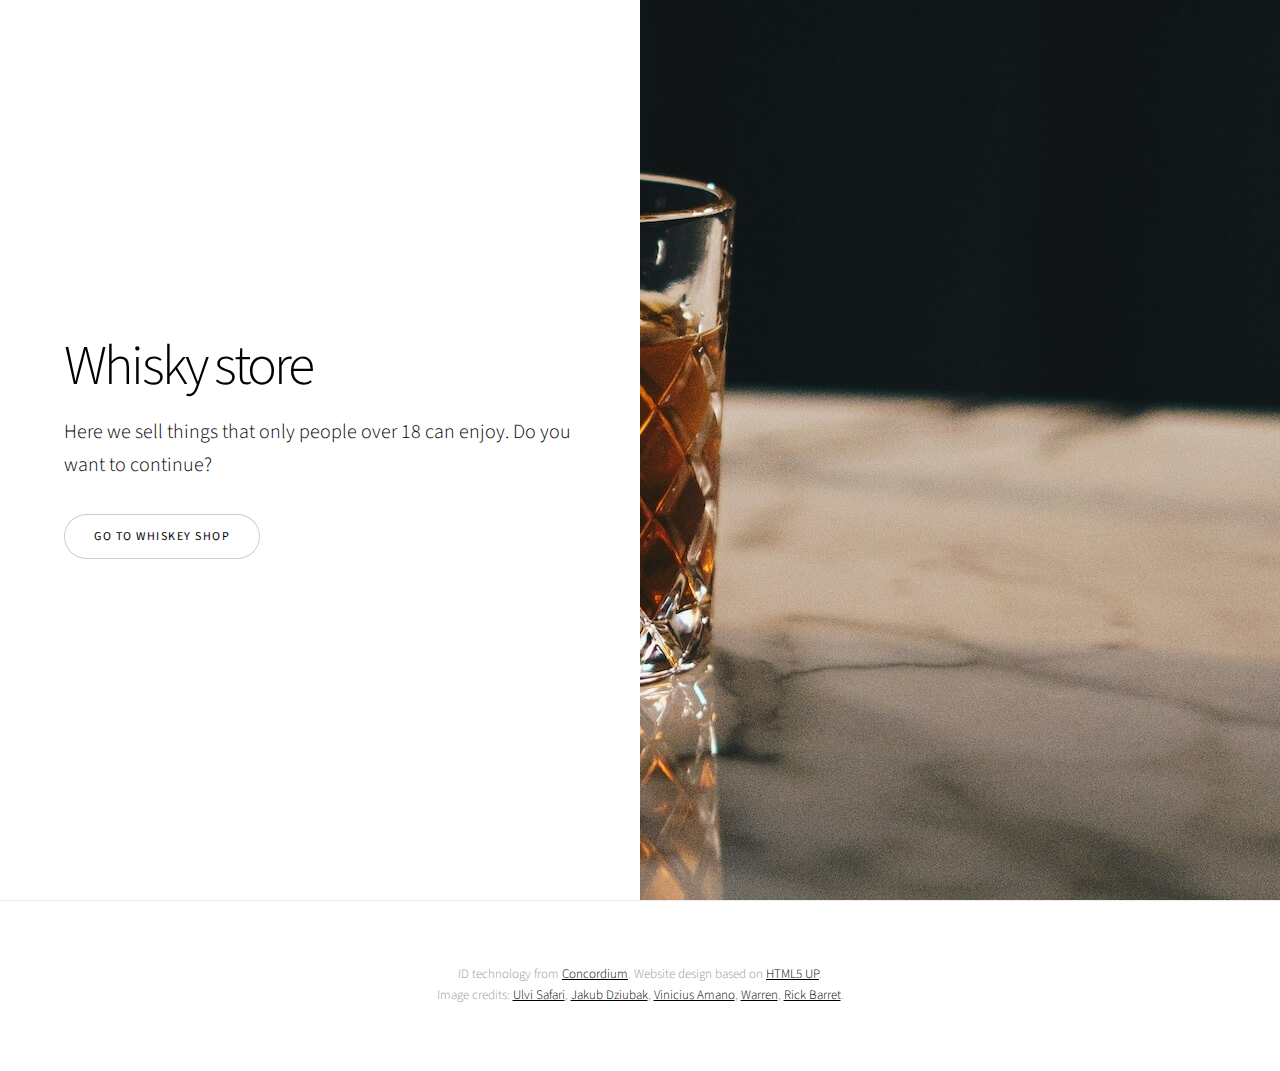
<file: index.html>
<!DOCTYPE HTML>
<!--
	Story by HTML5 UP
	html5up.net | @ajlkn
	Free for personal and commercial use under the CCA 3.0 license (html5up.net/license)
-->
<html>
	<head>
		<title>ConcordiumID demo - Age verification</title>
		<meta charset="utf-8" />
		<meta name="viewport" content="width=device-width, initial-scale=1, user-scalable=no" />
		<link rel="stylesheet" href="assets/css/main.css" />
		<link rel="stylesheet" href="assets/css/custom.css" />
		<noscript><link rel="stylesheet" href="assets/css/noscript.css" /></noscript>
	</head>
	<body class="is-preload">

		<!-- Wrapper -->
			<div id="wrapper" class="divided">

				<!-- One -->
					<section class="banner style1 orient-left content-align-left image-position-right fullscreen">
						<div class="content">
							<h1>Whisky store </h1>
							<p class="major">Here we sell things that only people over 18 can enjoy. Do you want to continue?</p>
							<ul class="actions stacked">
								<li><a href="shop.html" class="button big wide smooth-scroll-middle">Go to Whiskey Shop</a></li>
							</ul>
						</div>
						<div class="image">
							<img src="images/ambitious-studio-rick-barrett-UyF3Tal_KXw-unsplash.jpg" alt="" />
						</div>
					</section>

				<!-- Footer -->
				<footer class="wrapper style1 align-center">
					<div class="inner">
						<p>ID technology from <a href="https://www.concordium.com/">Concordium</a>. Website design based on <a href="https://html5up.net">HTML5 UP</a>.
							<br />					
							Image credits:
							<a href="https://unsplash.com/@ulvisafar?utm_content=creditCopyText&utm_medium=referral&utm_source=unsplash">Ulvi Safari</a>, 
							<a href="https://unsplash.com/@jckbck?utm_content=creditCopyText&utm_medium=referral&utm_source=unsplash">Jakub Dziubak</a>, 
							<a href="https://unsplash.com/@viniciusamano?utm_content=creditCopyText&utm_medium=referral&utm_source=unsplash">Vinicius Amano</a>, 
							<a href="https://unsplash.com/@wflwong?utm_content=creditCopyText&utm_medium=referral&utm_source=unsplash">Warren</a>, 
							<a href="https://unsplash.com/@weareambitious?utm_content=creditCopyText&utm_medium=referral&utm_source=unsplash">Rick Barret</a>.
						</p>
					</div>
				</footer>
			</div>
	</body>
</html>
</file>
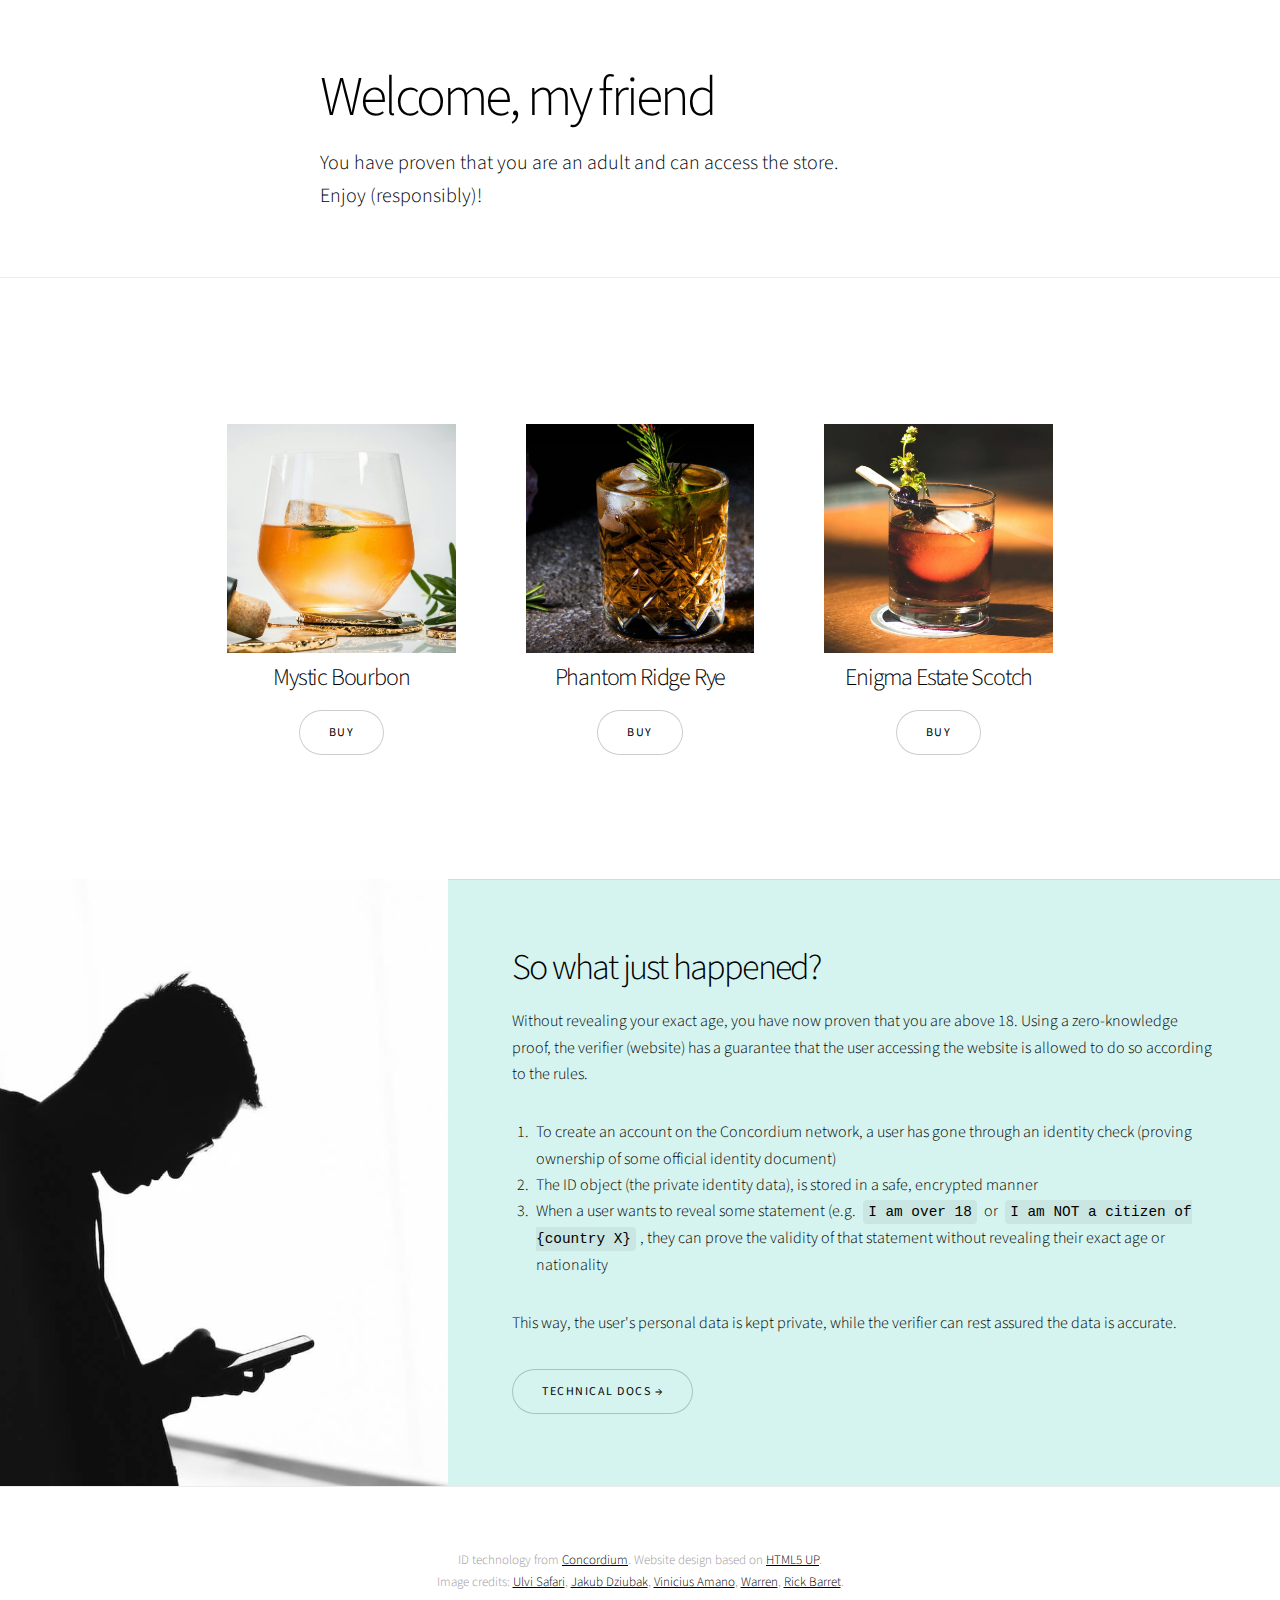
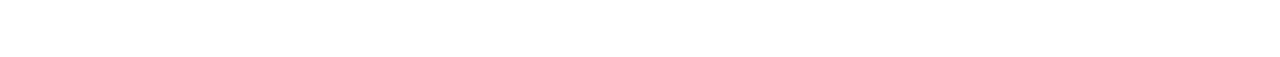
<file: shop.html>
<!DOCTYPE HTML>
<!--
	Story by HTML5 UP
	html5up.net | @ajlkn
	Free for personal and commercial use under the CCA 3.0 license (html5up.net/license)
-->
<html>
	<head>
		<title>ConcordiumID demo - Age verification</title>
		<meta charset="utf-8" />
		<meta name="viewport" content="width=device-width, initial-scale=1, user-scalable=no" />
		<link rel="stylesheet" href="assets/css/main.css" />
		<link rel="stylesheet" href="assets/css/custom.css" />
		<noscript><link rel="stylesheet" href="assets/css/noscript.css" /></noscript>
	</head>
	<body class="is-preload">

		<!-- Wrapper -->
			<div id="wrapper" class="divided">

				<!-- One -->
					<section class="banner style1 orient-left content-align-left image-position-right">
						<div class="content">
							<h1>Welcome, my friend</h1>
							<p class="major">You have proven that you are an adult and can access the store.<br />Enjoy (responsibly)!</p>						
						</div>
					</section>
				
					<!-- Six -->
					<section class="wrapper style1 align-center">
						<div class="inner">							
							<div class="items style1 medium onscroll-fade-in">
								<section>								
									<img src="images/vinicius-amnx-amano-CnAN8Se5ECw-unsplash.jpg" class="shop-thumbnail" alt="" />
									<h3>Mystic Bourbon</h3>
									<ul class="actions stacked">
										<li><a href="#" class="button">Buy</a></li>
									</ul>
								</section>
								<section>
									<img src="images/ulvi-safari-uyQ9lQcdI-Q-unsplash.jpg" class="shop-thumbnail" alt="" />
									<h3>Phantom Ridge Rye</h3>
									<ul class="actions stacked">
										<li><a href="#" class="button">Buy</a></li>
									</ul>
								</section>
								<section>
									<img src="images/jakub-dziubak-gj7BLlSzIFs-unsplash.jpg" class="shop-thumbnail" alt="" />
									<h3>Enigma Estate Scotch</h3>
									<ul class="actions stacked">
										<li><a href="#" class="button">Buy</a></li>
									</ul>
								</section>			
							</div>
						</div>
					</section>

				<!-- Spotlight -->
				<section class="spotlight style1 orient-right content-align-left image-position-center onscroll-image-fade-in explainer" id="first">
					<div class="content">
						<h2>So what just happened?</h2>
						<p>Without revealing your exact age, you have now proven that you are above 18. Using a zero-knowledge proof, the verifier (website) has a guarantee that the user accessing the website is allowed to do so according to the rules.</p>

						<ol>
							<li>To create an account on the Concordium network, a user has gone through an identity check (proving ownership of some official identity document)</li>
							<li>The ID object (the private identity data), is stored in a safe, encrypted manner</li>
							<li>When a user wants to reveal some statement (e.g. <code>I am over 18</code>  or <code>I am NOT a citizen of {country X}</code>, they can prove the validity of that statement without revealing their exact age or nationality</li>
						</ol>
						
						<p>This way, the user's personal data is kept private, while the verifier can rest assured the data is accurate.</p>
						<ul class="actions stacked">
							<li><a href="https://developer.concordium.software/en/mainnet/net/guides/gallery/index.html" class="button">Technical docs →</a></li>
						</ul>
					</div>
					<div class="image">
						<img src="images/warren-4l-e7U6c5ek-unsplash.jpg" alt="" />
					</div>
				</section>
				<!-- Footer -->
				<footer class="wrapper style1 align-center">
					<div class="inner">
						<p>ID technology from <a href="https://www.concordium.com/">Concordium</a>. Website design based on <a href="https://html5up.net">HTML5 UP</a>.
							<br />					
							Image credits:
							<a href="https://unsplash.com/@ulvisafar?utm_content=creditCopyText&utm_medium=referral&utm_source=unsplash">Ulvi Safari</a>, 
							<a href="https://unsplash.com/@jckbck?utm_content=creditCopyText&utm_medium=referral&utm_source=unsplash">Jakub Dziubak</a>, 
							<a href="https://unsplash.com/@viniciusamano?utm_content=creditCopyText&utm_medium=referral&utm_source=unsplash">Vinicius Amano</a>, 
							<a href="https://unsplash.com/@wflwong?utm_content=creditCopyText&utm_medium=referral&utm_source=unsplash">Warren</a>, 
							<a href="https://unsplash.com/@weareambitious?utm_content=creditCopyText&utm_medium=referral&utm_source=unsplash">Rick Barret</a>.
						</p>
					</div>
				</footer>

			</div>
	</body>
</html>
</file>
<file: assets/css/custom.css>
.explainer {
    background-color: rgb(213, 243, 239);
}

footer p {
    font-size: small;
    color: #999
}

.shop-thumbnail {
    max-width: 100%;
}
</file>
<file: assets/css/noscript.css>
/*
	Story by HTML5 UP
	html5up.net | @ajlkn
	Free for personal and commercial use under the CCA 3.0 license (html5up.net/license)
*/

/* Banner (transitions) */

	.banner.onload-content-fade-up .content {
		-moz-transition: none;
		-webkit-transition: none;
		-ms-transition: none;
		transition: none;
	}

	body.is-preload .banner.onload-content-fade-up .content {
		-moz-transform: none;
		-webkit-transform: none;
		-ms-transform: none;
		transform: none;
		opacity: 1;
	}

	.banner.onload-content-fade-down .content {
		-moz-transition: none;
		-webkit-transition: none;
		-ms-transition: none;
		transition: none;
	}

	body.is-preload .banner.onload-content-fade-down .content {
		-moz-transform: none;
		-webkit-transform: none;
		-ms-transform: none;
		transform: none;
		opacity: 1;
	}

	.banner.onload-content-fade-left .content {
		-moz-transition: none;
		-webkit-transition: none;
		-ms-transition: none;
		transition: none;
	}

	body.is-preload .banner.onload-content-fade-left .content {
		-moz-transform: none;
		-webkit-transform: none;
		-ms-transform: none;
		transform: none;
		opacity: 1;
	}

	.banner.onload-content-fade-right .content {
		-moz-transition: none;
		-webkit-transition: none;
		-ms-transition: none;
		transition: none;
	}

	body.is-preload .banner.onload-content-fade-right .content {
		-moz-transform: none;
		-webkit-transform: none;
		-ms-transform: none;
		transform: none;
		opacity: 1;
	}

	.banner.onload-content-fade-in .content {
		-moz-transition: none;
		-webkit-transition: none;
		-ms-transition: none;
		transition: none;
	}

	body.is-preload .banner.onload-content-fade-in .content {
		-moz-transform: none;
		-webkit-transform: none;
		-ms-transform: none;
		transform: none;
		opacity: 1;
	}

	.banner.onload-image-fade-up .image {
		-moz-transition: none;
		-webkit-transition: none;
		-ms-transition: none;
		transition: none;
	}

		.banner.onload-image-fade-up .image img {
			-moz-transition: none;
			-webkit-transition: none;
			-ms-transition: none;
			transition: none;
		}

	body.is-preload .banner.onload-image-fade-up .image {
		-moz-transform: none;
		-webkit-transform: none;
		-ms-transform: none;
		transform: none;
		opacity: 1;
	}

		body.is-preload .banner.onload-image-fade-up .image img {
			opacity: 1;
		}

	.banner.onload-image-fade-down .image {
		-moz-transition: none;
		-webkit-transition: none;
		-ms-transition: none;
		transition: none;
	}

		.banner.onload-image-fade-down .image img {
			-moz-transition: none;
			-webkit-transition: none;
			-ms-transition: none;
			transition: none;
		}

	body.is-preload .banner.onload-image-fade-down .image {
		-moz-transform: none;
		-webkit-transform: none;
		-ms-transform: none;
		transform: none;
		opacity: 1;
	}

		body.is-preload .banner.onload-image-fade-down .image img {
			opacity: 1;
		}

	.banner.onload-image-fade-left .image {
		-moz-transition: none;
		-webkit-transition: none;
		-ms-transition: none;
		transition: none;
	}

		.banner.onload-image-fade-left .image img {
			-moz-transition: none;
			-webkit-transition: none;
			-ms-transition: none;
			transition: none;
		}

	body.is-preload .banner.onload-image-fade-left .image {
		-moz-transform: none;
		-webkit-transform: none;
		-ms-transform: none;
		transform: none;
		opacity: 1;
	}

		body.is-preload .banner.onload-image-fade-left .image img {
			opacity: 1;
		}

	.banner.onload-image-fade-right .image {
		-moz-transition: none;
		-webkit-transition: none;
		-ms-transition: none;
		transition: none;
	}

		.banner.onload-image-fade-right .image img {
			-moz-transition: none;
			-webkit-transition: none;
			-ms-transition: none;
			transition: none;
		}

	body.is-preload .banner.onload-image-fade-right .image {
		-moz-transform: none;
		-webkit-transform: none;
		-ms-transform: none;
		transform: none;
		opacity: 1;
	}

		body.is-preload .banner.onload-image-fade-right .image img {
			opacity: 1;
		}

	.banner.onload-image-fade-in .image img {
		-moz-transition: none;
		-webkit-transition: none;
		-ms-transition: none;
		transition: none;
	}

	body.is-preload .banner.onload-image-fade-in .image img {
		opacity: 1;
	}

	.banner.onscroll-content-fade-up .content {
		-moz-transition: none;
		-webkit-transition: none;
		-ms-transition: none;
		transition: none;
	}

	.banner.onscroll-content-fade-up.is-inactive .content {
		-moz-transform: none;
		-webkit-transform: none;
		-ms-transform: none;
		transform: none;
		opacity: 1;
	}

	.banner.onscroll-content-fade-down .content {
		-moz-transition: none;
		-webkit-transition: none;
		-ms-transition: none;
		transition: none;
	}

	.banner.onscroll-content-fade-down.is-inactive .content {
		-moz-transform: none;
		-webkit-transform: none;
		-ms-transform: none;
		transform: none;
		opacity: 1;
	}

	.banner.onscroll-content-fade-left .content {
		-moz-transition: none;
		-webkit-transition: none;
		-ms-transition: none;
		transition: none;
	}

	.banner.onscroll-content-fade-left.is-inactive .content {
		-moz-transform: none;
		-webkit-transform: none;
		-ms-transform: none;
		transform: none;
		opacity: 1;
	}

	.banner.onscroll-content-fade-right .content {
		-moz-transition: none;
		-webkit-transition: none;
		-ms-transition: none;
		transition: none;
	}

	.banner.onscroll-content-fade-right.is-inactive .content {
		-moz-transform: none;
		-webkit-transform: none;
		-ms-transform: none;
		transform: none;
		opacity: 1;
	}

	.banner.onscroll-content-fade-in .content {
		-moz-transition: none;
		-webkit-transition: none;
		-ms-transition: none;
		transition: none;
	}

	.banner.onscroll-content-fade-in.is-inactive .content {
		-moz-transform: none;
		-webkit-transform: none;
		-ms-transform: none;
		transform: none;
		opacity: 1;
	}

	.banner.onscroll-image-fade-up .image {
		-moz-transition: none;
		-webkit-transition: none;
		-ms-transition: none;
		transition: none;
	}

		.banner.onscroll-image-fade-up .image img {
			-moz-transition: none;
			-webkit-transition: none;
			-ms-transition: none;
			transition: none;
		}

	.banner.onscroll-image-fade-up.is-inactive .image {
		-moz-transform: none;
		-webkit-transform: none;
		-ms-transform: none;
		transform: none;
		opacity: 1;
	}

		.banner.onscroll-image-fade-up.is-inactive .image img {
			opacity: 1;
		}

	.banner.onscroll-image-fade-down .image {
		-moz-transition: none;
		-webkit-transition: none;
		-ms-transition: none;
		transition: none;
	}

		.banner.onscroll-image-fade-down .image img {
			-moz-transition: none;
			-webkit-transition: none;
			-ms-transition: none;
			transition: none;
		}

	.banner.onscroll-image-fade-down.is-inactive .image {
		-moz-transform: none;
		-webkit-transform: none;
		-ms-transform: none;
		transform: none;
		opacity: 1;
	}

		.banner.onscroll-image-fade-down.is-inactive .image img {
			opacity: 1;
		}

	.banner.onscroll-image-fade-left .image {
		-moz-transition: none;
		-webkit-transition: none;
		-ms-transition: none;
		transition: none;
	}

		.banner.onscroll-image-fade-left .image img {
			-moz-transition: none;
			-webkit-transition: none;
			-ms-transition: none;
			transition: none;
		}

	.banner.onscroll-image-fade-left.is-inactive .image {
		-moz-transform: none;
		-webkit-transform: none;
		-ms-transform: none;
		transform: none;
		opacity: 1;
	}

		.banner.onscroll-image-fade-left.is-inactive .image img {
			opacity: 1;
		}

	.banner.onscroll-image-fade-right .image {
		-moz-transition: none;
		-webkit-transition: none;
		-ms-transition: none;
		transition: none;
	}

		.banner.onscroll-image-fade-right .image img {
			-moz-transition: none;
			-webkit-transition: none;
			-ms-transition: none;
			transition: none;
		}

	.banner.onscroll-image-fade-right.is-inactive .image {
		-moz-transform: none;
		-webkit-transform: none;
		-ms-transform: none;
		transform: none;
		opacity: 1;
	}

		.banner.onscroll-image-fade-right.is-inactive .image img {
			opacity: 1;
		}

	.banner.onscroll-image-fade-in .image img {
		-moz-transition: none;
		-webkit-transition: none;
		-ms-transition: none;
		transition: none;
	}

	.banner.onscroll-image-fade-in.is-inactive .image img {
		opacity: 1;
	}
</file>
<file: assets/css/main.css>
@import url(fontawesome-all.min.css);
@import url("https://fonts.googleapis.com/css?family=Source+Sans+Pro:300,300i,400,400i");

/*
	Story by HTML5 UP
	html5up.net | @ajlkn
	Free for personal and commercial use under the CCA 3.0 license (html5up.net/license)
*/

html, body, div, span, applet, object,
iframe, h1, h2, h3, h4, h5, h6, p, blockquote,
pre, a, abbr, acronym, address, big, cite,
code, del, dfn, em, img, ins, kbd, q, s, samp,
small, strike, strong, sub, sup, tt, var, b,
u, i, center, dl, dt, dd, ol, ul, li, fieldset,
form, label, legend, table, caption, tbody,
tfoot, thead, tr, th, td, article, aside,
canvas, details, embed, figure, figcaption,
footer, header, hgroup, menu, nav, output, ruby,
section, summary, time, mark, audio, video {
	margin: 0;
	padding: 0;
	border: 0;
	font-size: 100%;
	font: inherit;
	vertical-align: baseline;}

article, aside, details, figcaption, figure,
footer, header, hgroup, menu, nav, section {
	display: block;}

body {
	line-height: 1;
}

ol, ul {
	list-style: none;
}

blockquote, q {
	quotes: none;
}

	blockquote:before, blockquote:after, q:before, q:after {
		content: '';
		content: none;
	}

table {
	border-collapse: collapse;
	border-spacing: 0;
}

body {
	-webkit-text-size-adjust: none;
}

mark {
	background-color: transparent;
	color: inherit;
}

input::-moz-focus-inner {
	border: 0;
	padding: 0;
}

input, select, textarea {
	-moz-appearance: none;
	-webkit-appearance: none;
	-ms-appearance: none;
	appearance: none;
}

/* Basic */

	@-ms-viewport {
		width: device-width;
	}

	body {
		-ms-overflow-style: scrollbar;
	}

	@media screen and (max-width: 480px) {

		html, body {
			min-width: 320px;
		}

	}

	html {
		box-sizing: border-box;
	}

	*, *:before, *:after {
		box-sizing: inherit;
	}

	body {
		background: #ffffff;
	}

		body.is-preload *, body.is-preload *:before, body.is-preload *:after {
			-moz-animation: none !important;
			-webkit-animation: none !important;
			-ms-animation: none !important;
			animation: none !important;
			-moz-transition: none !important;
			-webkit-transition: none !important;
			-ms-transition: none !important;
			transition: none !important;
		}

/* Type */

	html {
		font-size: 18pt;
	}

		@media screen and (max-width: 1680px) {

			html {
				font-size: 14pt;
			}

		}

		@media screen and (max-width: 1280px) {

			html {
				font-size: 12pt;
			}

		}

		@media screen and (max-width: 736px) {

			html {
				font-size: 11pt;
			}

		}

		@media screen and (max-width: 360px) {

			html {
				font-size: 10pt;
			}

		}

	body {
		background-color: #ffffff;
		color: #000000;
	}

	body, input, select, textarea {
		font-family: "Source Sans Pro", Helvetica, sans-serif;
		font-size: 1rem;
		font-weight: 300;
		line-height: 1.65;
	}

	a {
		-moz-transition: color 0.2s ease-in-out;
		-webkit-transition: color 0.2s ease-in-out;
		-ms-transition: color 0.2s ease-in-out;
		transition: color 0.2s ease-in-out;
		text-decoration: underline;
	}

		a:hover {
			text-decoration: none;
		}

	strong, b {
		font-weight: 400;
	}

	em, i {
		font-style: italic;
	}

	p {
		margin: 0 0 2rem 0;
	}

		p.major {
			font-size: 1.25rem;
		}

	h1, h2, h3, h4, h5, h6 {
		font-weight: 300;
		line-height: 1.375;
		letter-spacing: -0.05em;
		margin: 0 0 1rem 0;
	}

		h1 a, h2 a, h3 a, h4 a, h5 a, h6 a {
			color: inherit;
			text-decoration: none;
		}

	h1 {
		font-size: 3.5rem;
		line-height: 1.2;
	}

	h2 {
		font-size: 2.25rem;
	}

	h3 {
		font-size: 1.5rem;
	}

	h4 {
		font-size: 1.1rem;
	}

	h5 {
		font-size: 0.9rem;
	}

	h6 {
		font-size: 0.7rem;
	}

	sub {
		font-size: 0.8rem;
		position: relative;
		top: 0.5rem;
	}

	sup {
		font-size: 0.8rem;
		position: relative;
		top: -0.5rem;
	}

	blockquote {
		border-left: solid 4px;
		font-style: italic;
		margin: 0 0 2rem 0;
		padding: 0.5rem 0 0.5rem 2rem;
	}

	code {
		border-radius: 4px;
		font-family: "Courier New", monospace;
		font-size: 0.9em;
		margin: 0 0.25rem;
		padding: 0.25rem 0.325rem;
	}

	pre {
		-webkit-overflow-scrolling: touch;
		font-family: "Courier New", monospace;
		font-size: 0.9em;
		margin: 0 0 2rem 0;
	}

		pre code {
			display: block;
			line-height: 1.5;
			padding: 0.75rem 1rem;
			overflow-x: auto;
		}

	hr {
		border: 0;
		border-bottom: solid 1px;
		margin: 2.5rem 0;
	}

		hr.major {
			margin: 3.5rem 0;
		}

	.align-left {
		text-align: left;
	}

	.align-center {
		text-align: center;
	}

	.align-right {
		text-align: right;
	}

	@media screen and (max-width: 736px) {

		p.major {
			font-size: 1.1rem;
		}

		h1 {
			font-size: 2.5rem;
		}

		h2 {
			font-size: 2rem;
		}

		h3 {
			font-size: 1.25rem;
		}

		h4 {
			font-size: 1rem;
		}

	}

	input, select, textarea {
		color: #000000;
	}

	a {
		color: #000000;
	}

		a:hover {
			color: #47D3E5;
		}

	strong, b {
		color: #000000;
	}

	h1, h2, h3, h4, h5, h6 {
		color: #000000;
	}

	blockquote {
		border-left-color: rgba(0, 0, 0, 0.2);
	}

	code {
		background: rgba(0, 0, 0, 0.05);
		border-color: rgba(0, 0, 0, 0.2);
	}

	hr {
		border-bottom-color: rgba(0, 0, 0, 0.2);
	}

/* Row */

	.row {
		display: flex;
		flex-wrap: wrap;
		box-sizing: border-box;
		align-items: stretch;
	}

		.row > * {
			box-sizing: border-box;
		}

		.row.gtr-uniform > * > :last-child {
			margin-bottom: 0;
		}

		.row.aln-left {
			justify-content: flex-start;
		}

		.row.aln-center {
			justify-content: center;
		}

		.row.aln-right {
			justify-content: flex-end;
		}

		.row.aln-top {
			align-items: flex-start;
		}

		.row.aln-middle {
			align-items: center;
		}

		.row.aln-bottom {
			align-items: flex-end;
		}

		.row > .imp {
			order: -1;
		}

		.row > .col-1 {
			width: 8.33333%;
		}

		.row > .off-1 {
			margin-left: 8.33333%;
		}

		.row > .col-2 {
			width: 16.66667%;
		}

		.row > .off-2 {
			margin-left: 16.66667%;
		}

		.row > .col-3 {
			width: 25%;
		}

		.row > .off-3 {
			margin-left: 25%;
		}

		.row > .col-4 {
			width: 33.33333%;
		}

		.row > .off-4 {
			margin-left: 33.33333%;
		}

		.row > .col-5 {
			width: 41.66667%;
		}

		.row > .off-5 {
			margin-left: 41.66667%;
		}

		.row > .col-6 {
			width: 50%;
		}

		.row > .off-6 {
			margin-left: 50%;
		}

		.row > .col-7 {
			width: 58.33333%;
		}

		.row > .off-7 {
			margin-left: 58.33333%;
		}

		.row > .col-8 {
			width: 66.66667%;
		}

		.row > .off-8 {
			margin-left: 66.66667%;
		}

		.row > .col-9 {
			width: 75%;
		}

		.row > .off-9 {
			margin-left: 75%;
		}

		.row > .col-10 {
			width: 83.33333%;
		}

		.row > .off-10 {
			margin-left: 83.33333%;
		}

		.row > .col-11 {
			width: 91.66667%;
		}

		.row > .off-11 {
			margin-left: 91.66667%;
		}

		.row > .col-12 {
			width: 100%;
		}

		.row > .off-12 {
			margin-left: 100%;
		}

		.row.gtr-0 {
			margin-top: 0;
			margin-left: 0rem;
		}

			.row.gtr-0 > * {
				padding: 0 0 0 0rem;
			}

			.row.gtr-0.gtr-uniform {
				margin-top: 0rem;
			}

				.row.gtr-0.gtr-uniform > * {
					padding-top: 0rem;
				}

		.row.gtr-25 {
			margin-top: 0;
			margin-left: -0.5rem;
		}

			.row.gtr-25 > * {
				padding: 0 0 0 0.5rem;
			}

			.row.gtr-25.gtr-uniform {
				margin-top: -0.5rem;
			}

				.row.gtr-25.gtr-uniform > * {
					padding-top: 0.5rem;
				}

		.row.gtr-50 {
			margin-top: 0;
			margin-left: -1rem;
		}

			.row.gtr-50 > * {
				padding: 0 0 0 1rem;
			}

			.row.gtr-50.gtr-uniform {
				margin-top: -1rem;
			}

				.row.gtr-50.gtr-uniform > * {
					padding-top: 1rem;
				}

		.row {
			margin-top: 0;
			margin-left: -2rem;
		}

			.row > * {
				padding: 0 0 0 2rem;
			}

			.row.gtr-uniform {
				margin-top: -2rem;
			}

				.row.gtr-uniform > * {
					padding-top: 2rem;
				}

		.row.gtr-150 {
			margin-top: 0;
			margin-left: -3rem;
		}

			.row.gtr-150 > * {
				padding: 0 0 0 3rem;
			}

			.row.gtr-150.gtr-uniform {
				margin-top: -3rem;
			}

				.row.gtr-150.gtr-uniform > * {
					padding-top: 3rem;
				}

		.row.gtr-200 {
			margin-top: 0;
			margin-left: -4rem;
		}

			.row.gtr-200 > * {
				padding: 0 0 0 4rem;
			}

			.row.gtr-200.gtr-uniform {
				margin-top: -4rem;
			}

				.row.gtr-200.gtr-uniform > * {
					padding-top: 4rem;
				}

		@media screen and (max-width: 1680px) {

			.row {
				display: flex;
				flex-wrap: wrap;
				box-sizing: border-box;
				align-items: stretch;
			}

				.row > * {
					box-sizing: border-box;
				}

				.row.gtr-uniform > * > :last-child {
					margin-bottom: 0;
				}

				.row.aln-left {
					justify-content: flex-start;
				}

				.row.aln-center {
					justify-content: center;
				}

				.row.aln-right {
					justify-content: flex-end;
				}

				.row.aln-top {
					align-items: flex-start;
				}

				.row.aln-middle {
					align-items: center;
				}

				.row.aln-bottom {
					align-items: flex-end;
				}

				.row > .imp-xlarge {
					order: -1;
				}

				.row > .col-1-xlarge {
					width: 8.33333%;
				}

				.row > .off-1-xlarge {
					margin-left: 8.33333%;
				}

				.row > .col-2-xlarge {
					width: 16.66667%;
				}

				.row > .off-2-xlarge {
					margin-left: 16.66667%;
				}

				.row > .col-3-xlarge {
					width: 25%;
				}

				.row > .off-3-xlarge {
					margin-left: 25%;
				}

				.row > .col-4-xlarge {
					width: 33.33333%;
				}

				.row > .off-4-xlarge {
					margin-left: 33.33333%;
				}

				.row > .col-5-xlarge {
					width: 41.66667%;
				}

				.row > .off-5-xlarge {
					margin-left: 41.66667%;
				}

				.row > .col-6-xlarge {
					width: 50%;
				}

				.row > .off-6-xlarge {
					margin-left: 50%;
				}

				.row > .col-7-xlarge {
					width: 58.33333%;
				}

				.row > .off-7-xlarge {
					margin-left: 58.33333%;
				}

				.row > .col-8-xlarge {
					width: 66.66667%;
				}

				.row > .off-8-xlarge {
					margin-left: 66.66667%;
				}

				.row > .col-9-xlarge {
					width: 75%;
				}

				.row > .off-9-xlarge {
					margin-left: 75%;
				}

				.row > .col-10-xlarge {
					width: 83.33333%;
				}

				.row > .off-10-xlarge {
					margin-left: 83.33333%;
				}

				.row > .col-11-xlarge {
					width: 91.66667%;
				}

				.row > .off-11-xlarge {
					margin-left: 91.66667%;
				}

				.row > .col-12-xlarge {
					width: 100%;
				}

				.row > .off-12-xlarge {
					margin-left: 100%;
				}

				.row.gtr-0 {
					margin-top: 0;
					margin-left: 0rem;
				}

					.row.gtr-0 > * {
						padding: 0 0 0 0rem;
					}

					.row.gtr-0.gtr-uniform {
						margin-top: 0rem;
					}

						.row.gtr-0.gtr-uniform > * {
							padding-top: 0rem;
						}

				.row.gtr-25 {
					margin-top: 0;
					margin-left: -0.5rem;
				}

					.row.gtr-25 > * {
						padding: 0 0 0 0.5rem;
					}

					.row.gtr-25.gtr-uniform {
						margin-top: -0.5rem;
					}

						.row.gtr-25.gtr-uniform > * {
							padding-top: 0.5rem;
						}

				.row.gtr-50 {
					margin-top: 0;
					margin-left: -1rem;
				}

					.row.gtr-50 > * {
						padding: 0 0 0 1rem;
					}

					.row.gtr-50.gtr-uniform {
						margin-top: -1rem;
					}

						.row.gtr-50.gtr-uniform > * {
							padding-top: 1rem;
						}

				.row {
					margin-top: 0;
					margin-left: -2rem;
				}

					.row > * {
						padding: 0 0 0 2rem;
					}

					.row.gtr-uniform {
						margin-top: -2rem;
					}

						.row.gtr-uniform > * {
							padding-top: 2rem;
						}

				.row.gtr-150 {
					margin-top: 0;
					margin-left: -3rem;
				}

					.row.gtr-150 > * {
						padding: 0 0 0 3rem;
					}

					.row.gtr-150.gtr-uniform {
						margin-top: -3rem;
					}

						.row.gtr-150.gtr-uniform > * {
							padding-top: 3rem;
						}

				.row.gtr-200 {
					margin-top: 0;
					margin-left: -4rem;
				}

					.row.gtr-200 > * {
						padding: 0 0 0 4rem;
					}

					.row.gtr-200.gtr-uniform {
						margin-top: -4rem;
					}

						.row.gtr-200.gtr-uniform > * {
							padding-top: 4rem;
						}

		}

		@media screen and (max-width: 1280px) {

			.row {
				display: flex;
				flex-wrap: wrap;
				box-sizing: border-box;
				align-items: stretch;
			}

				.row > * {
					box-sizing: border-box;
				}

				.row.gtr-uniform > * > :last-child {
					margin-bottom: 0;
				}

				.row.aln-left {
					justify-content: flex-start;
				}

				.row.aln-center {
					justify-content: center;
				}

				.row.aln-right {
					justify-content: flex-end;
				}

				.row.aln-top {
					align-items: flex-start;
				}

				.row.aln-middle {
					align-items: center;
				}

				.row.aln-bottom {
					align-items: flex-end;
				}

				.row > .imp-large {
					order: -1;
				}

				.row > .col-1-large {
					width: 8.33333%;
				}

				.row > .off-1-large {
					margin-left: 8.33333%;
				}

				.row > .col-2-large {
					width: 16.66667%;
				}

				.row > .off-2-large {
					margin-left: 16.66667%;
				}

				.row > .col-3-large {
					width: 25%;
				}

				.row > .off-3-large {
					margin-left: 25%;
				}

				.row > .col-4-large {
					width: 33.33333%;
				}

				.row > .off-4-large {
					margin-left: 33.33333%;
				}

				.row > .col-5-large {
					width: 41.66667%;
				}

				.row > .off-5-large {
					margin-left: 41.66667%;
				}

				.row > .col-6-large {
					width: 50%;
				}

				.row > .off-6-large {
					margin-left: 50%;
				}

				.row > .col-7-large {
					width: 58.33333%;
				}

				.row > .off-7-large {
					margin-left: 58.33333%;
				}

				.row > .col-8-large {
					width: 66.66667%;
				}

				.row > .off-8-large {
					margin-left: 66.66667%;
				}

				.row > .col-9-large {
					width: 75%;
				}

				.row > .off-9-large {
					margin-left: 75%;
				}

				.row > .col-10-large {
					width: 83.33333%;
				}

				.row > .off-10-large {
					margin-left: 83.33333%;
				}

				.row > .col-11-large {
					width: 91.66667%;
				}

				.row > .off-11-large {
					margin-left: 91.66667%;
				}

				.row > .col-12-large {
					width: 100%;
				}

				.row > .off-12-large {
					margin-left: 100%;
				}

				.row.gtr-0 {
					margin-top: 0;
					margin-left: 0rem;
				}

					.row.gtr-0 > * {
						padding: 0 0 0 0rem;
					}

					.row.gtr-0.gtr-uniform {
						margin-top: 0rem;
					}

						.row.gtr-0.gtr-uniform > * {
							padding-top: 0rem;
						}

				.row.gtr-25 {
					margin-top: 0;
					margin-left: -0.5rem;
				}

					.row.gtr-25 > * {
						padding: 0 0 0 0.5rem;
					}

					.row.gtr-25.gtr-uniform {
						margin-top: -0.5rem;
					}

						.row.gtr-25.gtr-uniform > * {
							padding-top: 0.5rem;
						}

				.row.gtr-50 {
					margin-top: 0;
					margin-left: -1rem;
				}

					.row.gtr-50 > * {
						padding: 0 0 0 1rem;
					}

					.row.gtr-50.gtr-uniform {
						margin-top: -1rem;
					}

						.row.gtr-50.gtr-uniform > * {
							padding-top: 1rem;
						}

				.row {
					margin-top: 0;
					margin-left: -2rem;
				}

					.row > * {
						padding: 0 0 0 2rem;
					}

					.row.gtr-uniform {
						margin-top: -2rem;
					}

						.row.gtr-uniform > * {
							padding-top: 2rem;
						}

				.row.gtr-150 {
					margin-top: 0;
					margin-left: -3rem;
				}

					.row.gtr-150 > * {
						padding: 0 0 0 3rem;
					}

					.row.gtr-150.gtr-uniform {
						margin-top: -3rem;
					}

						.row.gtr-150.gtr-uniform > * {
							padding-top: 3rem;
						}

				.row.gtr-200 {
					margin-top: 0;
					margin-left: -4rem;
				}

					.row.gtr-200 > * {
						padding: 0 0 0 4rem;
					}

					.row.gtr-200.gtr-uniform {
						margin-top: -4rem;
					}

						.row.gtr-200.gtr-uniform > * {
							padding-top: 4rem;
						}

		}

		@media screen and (max-width: 980px) {

			.row {
				display: flex;
				flex-wrap: wrap;
				box-sizing: border-box;
				align-items: stretch;
			}

				.row > * {
					box-sizing: border-box;
				}

				.row.gtr-uniform > * > :last-child {
					margin-bottom: 0;
				}

				.row.aln-left {
					justify-content: flex-start;
				}

				.row.aln-center {
					justify-content: center;
				}

				.row.aln-right {
					justify-content: flex-end;
				}

				.row.aln-top {
					align-items: flex-start;
				}

				.row.aln-middle {
					align-items: center;
				}

				.row.aln-bottom {
					align-items: flex-end;
				}

				.row > .imp-medium {
					order: -1;
				}

				.row > .col-1-medium {
					width: 8.33333%;
				}

				.row > .off-1-medium {
					margin-left: 8.33333%;
				}

				.row > .col-2-medium {
					width: 16.66667%;
				}

				.row > .off-2-medium {
					margin-left: 16.66667%;
				}

				.row > .col-3-medium {
					width: 25%;
				}

				.row > .off-3-medium {
					margin-left: 25%;
				}

				.row > .col-4-medium {
					width: 33.33333%;
				}

				.row > .off-4-medium {
					margin-left: 33.33333%;
				}

				.row > .col-5-medium {
					width: 41.66667%;
				}

				.row > .off-5-medium {
					margin-left: 41.66667%;
				}

				.row > .col-6-medium {
					width: 50%;
				}

				.row > .off-6-medium {
					margin-left: 50%;
				}

				.row > .col-7-medium {
					width: 58.33333%;
				}

				.row > .off-7-medium {
					margin-left: 58.33333%;
				}

				.row > .col-8-medium {
					width: 66.66667%;
				}

				.row > .off-8-medium {
					margin-left: 66.66667%;
				}

				.row > .col-9-medium {
					width: 75%;
				}

				.row > .off-9-medium {
					margin-left: 75%;
				}

				.row > .col-10-medium {
					width: 83.33333%;
				}

				.row > .off-10-medium {
					margin-left: 83.33333%;
				}

				.row > .col-11-medium {
					width: 91.66667%;
				}

				.row > .off-11-medium {
					margin-left: 91.66667%;
				}

				.row > .col-12-medium {
					width: 100%;
				}

				.row > .off-12-medium {
					margin-left: 100%;
				}

				.row.gtr-0 {
					margin-top: 0;
					margin-left: 0rem;
				}

					.row.gtr-0 > * {
						padding: 0 0 0 0rem;
					}

					.row.gtr-0.gtr-uniform {
						margin-top: 0rem;
					}

						.row.gtr-0.gtr-uniform > * {
							padding-top: 0rem;
						}

				.row.gtr-25 {
					margin-top: 0;
					margin-left: -0.5rem;
				}

					.row.gtr-25 > * {
						padding: 0 0 0 0.5rem;
					}

					.row.gtr-25.gtr-uniform {
						margin-top: -0.5rem;
					}

						.row.gtr-25.gtr-uniform > * {
							padding-top: 0.5rem;
						}

				.row.gtr-50 {
					margin-top: 0;
					margin-left: -1rem;
				}

					.row.gtr-50 > * {
						padding: 0 0 0 1rem;
					}

					.row.gtr-50.gtr-uniform {
						margin-top: -1rem;
					}

						.row.gtr-50.gtr-uniform > * {
							padding-top: 1rem;
						}

				.row {
					margin-top: 0;
					margin-left: -2rem;
				}

					.row > * {
						padding: 0 0 0 2rem;
					}

					.row.gtr-uniform {
						margin-top: -2rem;
					}

						.row.gtr-uniform > * {
							padding-top: 2rem;
						}

				.row.gtr-150 {
					margin-top: 0;
					margin-left: -3rem;
				}

					.row.gtr-150 > * {
						padding: 0 0 0 3rem;
					}

					.row.gtr-150.gtr-uniform {
						margin-top: -3rem;
					}

						.row.gtr-150.gtr-uniform > * {
							padding-top: 3rem;
						}

				.row.gtr-200 {
					margin-top: 0;
					margin-left: -4rem;
				}

					.row.gtr-200 > * {
						padding: 0 0 0 4rem;
					}

					.row.gtr-200.gtr-uniform {
						margin-top: -4rem;
					}

						.row.gtr-200.gtr-uniform > * {
							padding-top: 4rem;
						}

		}

		@media screen and (max-width: 736px) {

			.row {
				display: flex;
				flex-wrap: wrap;
				box-sizing: border-box;
				align-items: stretch;
			}

				.row > * {
					box-sizing: border-box;
				}

				.row.gtr-uniform > * > :last-child {
					margin-bottom: 0;
				}

				.row.aln-left {
					justify-content: flex-start;
				}

				.row.aln-center {
					justify-content: center;
				}

				.row.aln-right {
					justify-content: flex-end;
				}

				.row.aln-top {
					align-items: flex-start;
				}

				.row.aln-middle {
					align-items: center;
				}

				.row.aln-bottom {
					align-items: flex-end;
				}

				.row > .imp-small {
					order: -1;
				}

				.row > .col-1-small {
					width: 8.33333%;
				}

				.row > .off-1-small {
					margin-left: 8.33333%;
				}

				.row > .col-2-small {
					width: 16.66667%;
				}

				.row > .off-2-small {
					margin-left: 16.66667%;
				}

				.row > .col-3-small {
					width: 25%;
				}

				.row > .off-3-small {
					margin-left: 25%;
				}

				.row > .col-4-small {
					width: 33.33333%;
				}

				.row > .off-4-small {
					margin-left: 33.33333%;
				}

				.row > .col-5-small {
					width: 41.66667%;
				}

				.row > .off-5-small {
					margin-left: 41.66667%;
				}

				.row > .col-6-small {
					width: 50%;
				}

				.row > .off-6-small {
					margin-left: 50%;
				}

				.row > .col-7-small {
					width: 58.33333%;
				}

				.row > .off-7-small {
					margin-left: 58.33333%;
				}

				.row > .col-8-small {
					width: 66.66667%;
				}

				.row > .off-8-small {
					margin-left: 66.66667%;
				}

				.row > .col-9-small {
					width: 75%;
				}

				.row > .off-9-small {
					margin-left: 75%;
				}

				.row > .col-10-small {
					width: 83.33333%;
				}

				.row > .off-10-small {
					margin-left: 83.33333%;
				}

				.row > .col-11-small {
					width: 91.66667%;
				}

				.row > .off-11-small {
					margin-left: 91.66667%;
				}

				.row > .col-12-small {
					width: 100%;
				}

				.row > .off-12-small {
					margin-left: 100%;
				}

				.row.gtr-0 {
					margin-top: 0;
					margin-left: 0rem;
				}

					.row.gtr-0 > * {
						padding: 0 0 0 0rem;
					}

					.row.gtr-0.gtr-uniform {
						margin-top: 0rem;
					}

						.row.gtr-0.gtr-uniform > * {
							padding-top: 0rem;
						}

				.row.gtr-25 {
					margin-top: 0;
					margin-left: -0.5rem;
				}

					.row.gtr-25 > * {
						padding: 0 0 0 0.5rem;
					}

					.row.gtr-25.gtr-uniform {
						margin-top: -0.5rem;
					}

						.row.gtr-25.gtr-uniform > * {
							padding-top: 0.5rem;
						}

				.row.gtr-50 {
					margin-top: 0;
					margin-left: -1rem;
				}

					.row.gtr-50 > * {
						padding: 0 0 0 1rem;
					}

					.row.gtr-50.gtr-uniform {
						margin-top: -1rem;
					}

						.row.gtr-50.gtr-uniform > * {
							padding-top: 1rem;
						}

				.row {
					margin-top: 0;
					margin-left: -2rem;
				}

					.row > * {
						padding: 0 0 0 2rem;
					}

					.row.gtr-uniform {
						margin-top: -2rem;
					}

						.row.gtr-uniform > * {
							padding-top: 2rem;
						}

				.row.gtr-150 {
					margin-top: 0;
					margin-left: -3rem;
				}

					.row.gtr-150 > * {
						padding: 0 0 0 3rem;
					}

					.row.gtr-150.gtr-uniform {
						margin-top: -3rem;
					}

						.row.gtr-150.gtr-uniform > * {
							padding-top: 3rem;
						}

				.row.gtr-200 {
					margin-top: 0;
					margin-left: -4rem;
				}

					.row.gtr-200 > * {
						padding: 0 0 0 4rem;
					}

					.row.gtr-200.gtr-uniform {
						margin-top: -4rem;
					}

						.row.gtr-200.gtr-uniform > * {
							padding-top: 4rem;
						}

		}

		@media screen and (max-width: 480px) {

			.row {
				display: flex;
				flex-wrap: wrap;
				box-sizing: border-box;
				align-items: stretch;
			}

				.row > * {
					box-sizing: border-box;
				}

				.row.gtr-uniform > * > :last-child {
					margin-bottom: 0;
				}

				.row.aln-left {
					justify-content: flex-start;
				}

				.row.aln-center {
					justify-content: center;
				}

				.row.aln-right {
					justify-content: flex-end;
				}

				.row.aln-top {
					align-items: flex-start;
				}

				.row.aln-middle {
					align-items: center;
				}

				.row.aln-bottom {
					align-items: flex-end;
				}

				.row > .imp-xsmall {
					order: -1;
				}

				.row > .col-1-xsmall {
					width: 8.33333%;
				}

				.row > .off-1-xsmall {
					margin-left: 8.33333%;
				}

				.row > .col-2-xsmall {
					width: 16.66667%;
				}

				.row > .off-2-xsmall {
					margin-left: 16.66667%;
				}

				.row > .col-3-xsmall {
					width: 25%;
				}

				.row > .off-3-xsmall {
					margin-left: 25%;
				}

				.row > .col-4-xsmall {
					width: 33.33333%;
				}

				.row > .off-4-xsmall {
					margin-left: 33.33333%;
				}

				.row > .col-5-xsmall {
					width: 41.66667%;
				}

				.row > .off-5-xsmall {
					margin-left: 41.66667%;
				}

				.row > .col-6-xsmall {
					width: 50%;
				}

				.row > .off-6-xsmall {
					margin-left: 50%;
				}

				.row > .col-7-xsmall {
					width: 58.33333%;
				}

				.row > .off-7-xsmall {
					margin-left: 58.33333%;
				}

				.row > .col-8-xsmall {
					width: 66.66667%;
				}

				.row > .off-8-xsmall {
					margin-left: 66.66667%;
				}

				.row > .col-9-xsmall {
					width: 75%;
				}

				.row > .off-9-xsmall {
					margin-left: 75%;
				}

				.row > .col-10-xsmall {
					width: 83.33333%;
				}

				.row > .off-10-xsmall {
					margin-left: 83.33333%;
				}

				.row > .col-11-xsmall {
					width: 91.66667%;
				}

				.row > .off-11-xsmall {
					margin-left: 91.66667%;
				}

				.row > .col-12-xsmall {
					width: 100%;
				}

				.row > .off-12-xsmall {
					margin-left: 100%;
				}

				.row.gtr-0 {
					margin-top: 0;
					margin-left: 0rem;
				}

					.row.gtr-0 > * {
						padding: 0 0 0 0rem;
					}

					.row.gtr-0.gtr-uniform {
						margin-top: 0rem;
					}

						.row.gtr-0.gtr-uniform > * {
							padding-top: 0rem;
						}

				.row.gtr-25 {
					margin-top: 0;
					margin-left: -0.5rem;
				}

					.row.gtr-25 > * {
						padding: 0 0 0 0.5rem;
					}

					.row.gtr-25.gtr-uniform {
						margin-top: -0.5rem;
					}

						.row.gtr-25.gtr-uniform > * {
							padding-top: 0.5rem;
						}

				.row.gtr-50 {
					margin-top: 0;
					margin-left: -1rem;
				}

					.row.gtr-50 > * {
						padding: 0 0 0 1rem;
					}

					.row.gtr-50.gtr-uniform {
						margin-top: -1rem;
					}

						.row.gtr-50.gtr-uniform > * {
							padding-top: 1rem;
						}

				.row {
					margin-top: 0;
					margin-left: -2rem;
				}

					.row > * {
						padding: 0 0 0 2rem;
					}

					.row.gtr-uniform {
						margin-top: -2rem;
					}

						.row.gtr-uniform > * {
							padding-top: 2rem;
						}

				.row.gtr-150 {
					margin-top: 0;
					margin-left: -3rem;
				}

					.row.gtr-150 > * {
						padding: 0 0 0 3rem;
					}

					.row.gtr-150.gtr-uniform {
						margin-top: -3rem;
					}

						.row.gtr-150.gtr-uniform > * {
							padding-top: 3rem;
						}

				.row.gtr-200 {
					margin-top: 0;
					margin-left: -4rem;
				}

					.row.gtr-200 > * {
						padding: 0 0 0 4rem;
					}

					.row.gtr-200.gtr-uniform {
						margin-top: -4rem;
					}

						.row.gtr-200.gtr-uniform > * {
							padding-top: 4rem;
						}

		}

		@media screen and (max-width: 360px) {

			.row {
				display: flex;
				flex-wrap: wrap;
				box-sizing: border-box;
				align-items: stretch;
			}

				.row > * {
					box-sizing: border-box;
				}

				.row.gtr-uniform > * > :last-child {
					margin-bottom: 0;
				}

				.row.aln-left {
					justify-content: flex-start;
				}

				.row.aln-center {
					justify-content: center;
				}

				.row.aln-right {
					justify-content: flex-end;
				}

				.row.aln-top {
					align-items: flex-start;
				}

				.row.aln-middle {
					align-items: center;
				}

				.row.aln-bottom {
					align-items: flex-end;
				}

				.row > .imp-xxsmall {
					order: -1;
				}

				.row > .col-1-xxsmall {
					width: 8.33333%;
				}

				.row > .off-1-xxsmall {
					margin-left: 8.33333%;
				}

				.row > .col-2-xxsmall {
					width: 16.66667%;
				}

				.row > .off-2-xxsmall {
					margin-left: 16.66667%;
				}

				.row > .col-3-xxsmall {
					width: 25%;
				}

				.row > .off-3-xxsmall {
					margin-left: 25%;
				}

				.row > .col-4-xxsmall {
					width: 33.33333%;
				}

				.row > .off-4-xxsmall {
					margin-left: 33.33333%;
				}

				.row > .col-5-xxsmall {
					width: 41.66667%;
				}

				.row > .off-5-xxsmall {
					margin-left: 41.66667%;
				}

				.row > .col-6-xxsmall {
					width: 50%;
				}

				.row > .off-6-xxsmall {
					margin-left: 50%;
				}

				.row > .col-7-xxsmall {
					width: 58.33333%;
				}

				.row > .off-7-xxsmall {
					margin-left: 58.33333%;
				}

				.row > .col-8-xxsmall {
					width: 66.66667%;
				}

				.row > .off-8-xxsmall {
					margin-left: 66.66667%;
				}

				.row > .col-9-xxsmall {
					width: 75%;
				}

				.row > .off-9-xxsmall {
					margin-left: 75%;
				}

				.row > .col-10-xxsmall {
					width: 83.33333%;
				}

				.row > .off-10-xxsmall {
					margin-left: 83.33333%;
				}

				.row > .col-11-xxsmall {
					width: 91.66667%;
				}

				.row > .off-11-xxsmall {
					margin-left: 91.66667%;
				}

				.row > .col-12-xxsmall {
					width: 100%;
				}

				.row > .off-12-xxsmall {
					margin-left: 100%;
				}

				.row.gtr-0 {
					margin-top: 0;
					margin-left: 0rem;
				}

					.row.gtr-0 > * {
						padding: 0 0 0 0rem;
					}

					.row.gtr-0.gtr-uniform {
						margin-top: 0rem;
					}

						.row.gtr-0.gtr-uniform > * {
							padding-top: 0rem;
						}

				.row.gtr-25 {
					margin-top: 0;
					margin-left: -0.5rem;
				}

					.row.gtr-25 > * {
						padding: 0 0 0 0.5rem;
					}

					.row.gtr-25.gtr-uniform {
						margin-top: -0.5rem;
					}

						.row.gtr-25.gtr-uniform > * {
							padding-top: 0.5rem;
						}

				.row.gtr-50 {
					margin-top: 0;
					margin-left: -1rem;
				}

					.row.gtr-50 > * {
						padding: 0 0 0 1rem;
					}

					.row.gtr-50.gtr-uniform {
						margin-top: -1rem;
					}

						.row.gtr-50.gtr-uniform > * {
							padding-top: 1rem;
						}

				.row {
					margin-top: 0;
					margin-left: -2rem;
				}

					.row > * {
						padding: 0 0 0 2rem;
					}

					.row.gtr-uniform {
						margin-top: -2rem;
					}

						.row.gtr-uniform > * {
							padding-top: 2rem;
						}

				.row.gtr-150 {
					margin-top: 0;
					margin-left: -3rem;
				}

					.row.gtr-150 > * {
						padding: 0 0 0 3rem;
					}

					.row.gtr-150.gtr-uniform {
						margin-top: -3rem;
					}

						.row.gtr-150.gtr-uniform > * {
							padding-top: 3rem;
						}

				.row.gtr-200 {
					margin-top: 0;
					margin-left: -4rem;
				}

					.row.gtr-200 > * {
						padding: 0 0 0 4rem;
					}

					.row.gtr-200.gtr-uniform {
						margin-top: -4rem;
					}

						.row.gtr-200.gtr-uniform > * {
							padding-top: 4rem;
						}

		}

/* Box */

	.box {
		border-radius: 4px;
		border: solid 1px;
		margin-bottom: 2rem;
		padding: 1.5rem;
	}

		.box > :last-child,
		.box > :last-child > :last-child,
		.box > :last-child > :last-child > :last-child {
			margin-bottom: 0;
		}

		.box.alt {
			border: 0;
			border-radius: 0;
			padding: 0;
		}

	.box {
		border-color: rgba(0, 0, 0, 0.2);
	}

/* Button */

	input[type="submit"],
	input[type="reset"],
	input[type="button"],
	button,
	.button {
		-moz-appearance: none;
		-webkit-appearance: none;
		-ms-appearance: none;
		appearance: none;
		-moz-transition: background-color 0.2s ease-in-out, box-shadow 0.2s ease-in-out, color 0.2s ease-in-out;
		-webkit-transition: background-color 0.2s ease-in-out, box-shadow 0.2s ease-in-out, color 0.2s ease-in-out;
		-ms-transition: background-color 0.2s ease-in-out, box-shadow 0.2s ease-in-out, color 0.2s ease-in-out;
		transition: background-color 0.2s ease-in-out, box-shadow 0.2s ease-in-out, color 0.2s ease-in-out;
		border: 0;
		cursor: pointer;
		display: inline-block;
		font-weight: 400;
		letter-spacing: 0.125em;
		text-align: center;
		text-decoration: none;
		text-transform: uppercase;
		white-space: nowrap;
		font-size: 0.75rem;
		max-width: 20rem;
		height: 3.75em;
		line-height: 3.75em;
		border-radius: 3.75em;
		padding: 0 2.5em;
		text-overflow: ellipsis;
		overflow: hidden;
	}

		input[type="submit"].icon:before,
		input[type="reset"].icon:before,
		input[type="button"].icon:before,
		button.icon:before,
		.button.icon:before {
			margin-right: 0.5rem;
		}

		input[type="submit"].fit,
		input[type="reset"].fit,
		input[type="button"].fit,
		button.fit,
		.button.fit {
			width: 100%;
		}

		input[type="submit"].small,
		input[type="reset"].small,
		input[type="button"].small,
		button.small,
		.button.small {
			font-size: 0.6rem;
			height: 3.325em;
			line-height: 3.325em;
			border-radius: 3.325em;
			padding: 0 2em;
		}

		input[type="submit"].large,
		input[type="reset"].large,
		input[type="button"].large,
		button.large,
		.button.large {
			font-size: 0.8rem;
			height: 4em;
			line-height: 4em;
			border-radius: 4em;
			padding: 0 3em;
		}

		input[type="submit"].wide,
		input[type="reset"].wide,
		input[type="button"].wide,
		button.wide,
		.button.wide {
			min-width: 14em;
		}

		input[type="submit"].disabled, input[type="submit"]:disabled,
		input[type="reset"].disabled,
		input[type="reset"]:disabled,
		input[type="button"].disabled,
		input[type="button"]:disabled,
		button.disabled,
		button:disabled,
		.button.disabled,
		.button:disabled {
			pointer-events: none;
			opacity: 0.25;
		}

	input[type="submit"],
	input[type="reset"],
	input[type="button"],
	button,
	.button {
		background-color: transparent;
		box-shadow: inset 0 0 0 1px rgba(0, 0, 0, 0.2);
		color: #000000 !important;
	}

		input[type="submit"]:hover,
		input[type="reset"]:hover,
		input[type="button"]:hover,
		button:hover,
		.button:hover {
			box-shadow: inset 0 0 0 1px #47D3E5;
			color: #47D3E5 !important;
		}

		input[type="submit"]:active,
		input[type="reset"]:active,
		input[type="button"]:active,
		button:active,
		.button:active {
			background-color: rgba(71, 211, 229, 0.2);
			box-shadow: inset 0 0 0 1px #47D3E5;
			color: #47D3E5 !important;
		}

		input[type="submit"].primary,
		input[type="reset"].primary,
		input[type="button"].primary,
		button.primary,
		.button.primary {
			background-color: #000000;
			box-shadow: none;
			color: #ffffff !important;
		}

			input[type="submit"].primary:hover,
			input[type="reset"].primary:hover,
			input[type="button"].primary:hover,
			button.primary:hover,
			.button.primary:hover {
				background-color: #47D3E5;
			}

			input[type="submit"].primary:active,
			input[type="reset"].primary:active,
			input[type="button"].primary:active,
			button.primary:active,
			.button.primary:active {
				background-color: #1ebdd1;
			}

/* Form */

	form {
		margin: 0 0 2rem 0;
	}

		form > :last-child {
			margin-bottom: 0;
		}

		form > .fields {
			display: -moz-flex;
			display: -webkit-flex;
			display: -ms-flex;
			display: flex;
			-moz-flex-wrap: wrap;
			-webkit-flex-wrap: wrap;
			-ms-flex-wrap: wrap;
			flex-wrap: wrap;
			width: calc(100% + 3rem);
			margin: -1.5rem 0 2rem -1.5rem;
		}

			form > .fields > .field {
				-moz-flex-grow: 0;
				-webkit-flex-grow: 0;
				-ms-flex-grow: 0;
				flex-grow: 0;
				-moz-flex-shrink: 0;
				-webkit-flex-shrink: 0;
				-ms-flex-shrink: 0;
				flex-shrink: 0;
				padding: 1.5rem 0 0 1.5rem;
				width: calc(100% - 1.5rem);
			}

				form > .fields > .field.half {
					width: calc(50% - 0.75rem);
				}

				form > .fields > .field.third {
					width: calc(100%/3 - 0.5rem);
				}

				form > .fields > .field.quarter {
					width: calc(25% - 0.375rem);
				}

		@media screen and (max-width: 480px) {

			form > .fields {
				width: calc(100% + 3rem);
				margin: -1.5rem 0 2rem -1.5rem;
			}

				form > .fields > .field {
					padding: 1.5rem 0 0 1.5rem;
					width: calc(100% - 1.5rem);
				}

					form > .fields > .field.half {
						width: calc(100% - 1.5rem);
					}

					form > .fields > .field.third {
						width: calc(100% - 1.5rem);
					}

					form > .fields > .field.quarter {
						width: calc(100% - 1.5rem);
					}

		}

	label {
		display: block;
		font-size: 0.9rem;
		font-weight: 400;
		margin: 0 0 1rem 0;
	}

	input[type="text"],
	input[type="password"],
	input[type="email"],
	input[type="tel"],
	input[type="search"],
	input[type="url"],
	select,
	textarea {
		-moz-appearance: none;
		-webkit-appearance: none;
		-ms-appearance: none;
		appearance: none;
		background-color: transparent;
		border-radius: 4px;
		border: none;
		border: solid 1px;
		color: inherit;
		display: block;
		outline: 0;
		padding: 0 0.825rem;
		text-decoration: none;
		width: 100%;
	}

		input[type="text"]:invalid,
		input[type="password"]:invalid,
		input[type="email"]:invalid,
		input[type="tel"]:invalid,
		input[type="search"]:invalid,
		input[type="url"]:invalid,
		select:invalid,
		textarea:invalid {
			box-shadow: none;
		}

	select {
		background-size: 1.25rem;
		background-repeat: no-repeat;
		background-position: calc(100% - 1rem) center;
		height: 2.75rem;
		padding-right: 2.75rem;
		text-overflow: ellipsis;
	}

		select:focus::-ms-value {
			background-color: transparent;
		}

		select::-ms-expand {
			display: none;
		}

	input[type="text"],
	input[type="password"],
	input[type="email"],
	input[type="tel"],
	input[type="search"],
	input[type="url"],
	select {
		height: 2.75rem;
	}

	textarea {
		padding: 0.75rem 1rem;
	}

	input[type="checkbox"],
	input[type="radio"] {
		-moz-appearance: none;
		-webkit-appearance: none;
		-ms-appearance: none;
		appearance: none;
		display: block;
		float: left;
		margin-right: -2rem;
		opacity: 0;
		width: 1rem;
		z-index: -1;
	}

		input[type="checkbox"] + label,
		input[type="radio"] + label {
			text-decoration: none;
			-moz-user-select: none;
			-webkit-user-select: none;
			-ms-user-select: none;
			user-select: none;
			cursor: pointer;
			display: inline-block;
			font-size: 1rem;
			font-weight: 300;
			padding-left: 2.4rem;
			padding-right: 0.75rem;
			position: relative;
			margin-bottom: 0;
		}

			input[type="checkbox"] + label:before,
			input[type="radio"] + label:before {
				-moz-osx-font-smoothing: grayscale;
				-webkit-font-smoothing: antialiased;
				display: inline-block;
				font-style: normal;
				font-variant: normal;
				text-rendering: auto;
				line-height: 1;
				text-transform: none !important;
				font-family: 'Font Awesome 5 Free';
				font-weight: 900;
			}

			input[type="checkbox"] + label:before,
			input[type="radio"] + label:before {
				border-radius: 4px;
				border: solid 1px;
				content: '';
				display: inline-block;
				font-size: 0.8rem;
				height: 1.65rem;
				left: 0;
				line-height: 1.65rem;
				position: absolute;
				text-align: center;
				top: 0;
				width: 1.65rem;
			}

		input[type="checkbox"]:checked + label:before,
		input[type="radio"]:checked + label:before {
			content: '\f00c';
		}

	input[type="checkbox"] + label:before {
		border-radius: 4px;
	}

	input[type="radio"] + label:before {
		border-radius: 100%;
	}

	::-webkit-input-placeholder {
		opacity: 1.0;
	}

	:-moz-placeholder {
		opacity: 1.0;
	}

	::-moz-placeholder {
		opacity: 1.0;
	}

	:-ms-input-placeholder {
		opacity: 1.0;
	}

	label {
		color: #000000;
	}

	input[type="text"],
	input[type="password"],
	input[type="email"],
	input[type="tel"],
	input[type="search"],
	input[type="url"],
	select,
	textarea {
		border-color: rgba(0, 0, 0, 0.2);
	}

		input[type="text"]:focus,
		input[type="password"]:focus,
		input[type="email"]:focus,
		input[type="tel"]:focus,
		input[type="search"]:focus,
		input[type="url"]:focus,
		select:focus,
		textarea:focus {
			border-color: #47D3E5;
			box-shadow: 0 0 0 1px #47D3E5;
		}

	select {
		background-image: url("data:image/svg+xml;charset=utf8,%3Csvg xmlns='http://www.w3.org/2000/svg' width='40' height='40' preserveAspectRatio='none' viewBox='0 0 40 40'%3E%3Cpath d='M9.4,12.3l10.4,10.4l10.4-10.4c0.2-0.2,0.5-0.4,0.9-0.4c0.3,0,0.6,0.1,0.9,0.4l3.3,3.3c0.2,0.2,0.4,0.5,0.4,0.9 c0,0.4-0.1,0.6-0.4,0.9L20.7,31.9c-0.2,0.2-0.5,0.4-0.9,0.4c-0.3,0-0.6-0.1-0.9-0.4L4.3,17.3c-0.2-0.2-0.4-0.5-0.4-0.9 c0-0.4,0.1-0.6,0.4-0.9l3.3-3.3c0.2-0.2,0.5-0.4,0.9-0.4S9.1,12.1,9.4,12.3z' fill='rgba(0, 0, 0, 0.2)' /%3E%3C/svg%3E");
	}

		select option {
			color: #000000;
			background: #ffffff;
		}

	input[type="checkbox"] + label,
	input[type="radio"] + label {
		color: #000000;
	}

		input[type="checkbox"] + label:before,
		input[type="radio"] + label:before {
			border-color: rgba(0, 0, 0, 0.2);
		}

	input[type="checkbox"]:checked + label:before,
	input[type="radio"]:checked + label:before {
		background-color: #000000;
		border-color: #000000;
		color: #ffffff;
	}

	input[type="checkbox"]:focus + label:before,
	input[type="radio"]:focus + label:before {
		border-color: #47D3E5;
		box-shadow: 0 0 0 1px #47D3E5;
	}

	::-webkit-input-placeholder {
		color: rgba(0, 0, 0, 0.75) !important;
	}

	:-moz-placeholder {
		color: rgba(0, 0, 0, 0.75) !important;
	}

	::-moz-placeholder {
		color: rgba(0, 0, 0, 0.75) !important;
	}

	:-ms-input-placeholder {
		color: rgba(0, 0, 0, 0.75) !important;
	}

/* Icon */

	.icon {
		text-decoration: none;
		border-bottom: none;
		position: relative;
		text-align: center;
	}

		.icon:before {
			-moz-osx-font-smoothing: grayscale;
			-webkit-font-smoothing: antialiased;
			display: inline-block;
			font-style: normal;
			font-variant: normal;
			text-rendering: auto;
			line-height: 1;
			text-transform: none !important;
			font-family: 'Font Awesome 5 Free';
			font-weight: 400;
		}

		.icon > .label {
			display: none;
		}

		.icon:before {
			line-height: inherit;
		}

		.icon.solid:before {
			font-weight: 900;
		}

		.icon.brands:before {
			font-family: 'Font Awesome 5 Brands';
		}

		.icon.style2:before {
			border-radius: 2.75em;
			display: inline-block;
			height: 2.75em;
			line-height: 2.75em;
			width: 2.75em;
		}

		.icon.major {
			display: block;
			margin: 0 0 1rem 0;
		}

			.icon.major:before {
				font-size: 1.25rem;
			}

	a.icon.style2:before {
		-moz-transition: background-color 0.2s ease-in-out, box-shadow 0.2s ease-in-out, color 0.2s ease-in-out;
		-webkit-transition: background-color 0.2s ease-in-out, box-shadow 0.2s ease-in-out, color 0.2s ease-in-out;
		-ms-transition: background-color 0.2s ease-in-out, box-shadow 0.2s ease-in-out, color 0.2s ease-in-out;
		transition: background-color 0.2s ease-in-out, box-shadow 0.2s ease-in-out, color 0.2s ease-in-out;
	}

	.icon.style2:before {
		box-shadow: inset 0 0 0 1px rgba(0, 0, 0, 0.2);
	}

	a.icon.style2:hover:before {
		box-shadow: inset 0 0 0 1px #47D3E5;
		color: #47D3E5;
	}

	a.icon.style2:active:before {
		background-color: rgba(71, 211, 229, 0.1);
		box-shadow: inset 0 0 0 1px #47D3E5;
		color: #47D3E5;
	}

/* Image */

	.image {
		border: 0;
		border-radius: 4px;
		display: inline-block;
		position: relative;
	}

		.image img {
			display: block;
			border-radius: 4px;
		}

		.image.left, .image.right {
			width: 40%;
			max-width: 10rem;
		}

			.image.left img, .image.right img {
				width: 100%;
			}

		.image.left {
			float: left;
			margin: 0 1.5rem 1rem 0;
			top: 0.25rem;
		}

		.image.right {
			float: right;
			margin: 0 0 1rem 1.5rem;
			top: 0.25rem;
		}

		.image.fit {
			display: block;
			margin: 0 0 2rem 0;
			width: 100%;
		}

			.image.fit img {
				width: 100%;
			}

		.image.main {
			display: block;
			margin: 0 0 3rem 0;
			width: 100%;
		}

			.image.main img {
				width: 100%;
			}

/* List */

	ol {
		list-style: decimal;
		margin: 0 0 2rem 0;
		padding-left: 1.25rem;
	}

		ol li {
			padding-left: 0.25rem;
		}

	ul {
		list-style: disc;
		margin: 0 0 2rem 0;
		padding-left: 1rem;
	}

		ul li {
			padding-left: 0.5rem;
		}

		ul.alt {
			list-style: none;
			padding-left: 0;
		}

			ul.alt li {
				border-top: solid 1px;
				padding: 0.5rem 0;
			}

				ul.alt li:first-child {
					border-top: 0;
					padding-top: 0;
				}

	dl {
		margin: 0 0 2rem 0;
	}

		dl dt {
			display: block;
			font-weight: 400;
			margin: 0 0 1rem 0;
		}

		dl dd {
			margin-left: 2rem;
		}

		dl.style2 dt {
			width: 25%;
			float: left;
		}

		dl.style2 dd {
			width: 70%;
			float: left;
		}

		dl.style2:after {
			content: '';
			display: block;
			clear: both;
		}

	ul.alt li {
		border-top-color: rgba(0, 0, 0, 0.2);
	}

/* Actions */

	ul.actions {
		display: -moz-flex;
		display: -webkit-flex;
		display: -ms-flex;
		display: flex;
		cursor: default;
		list-style: none;
		margin-left: -1rem;
		padding-left: 0;
	}

		ul.actions li {
			padding: 0 0 0 1rem;
			vertical-align: middle;
		}

		ul.actions.special {
			-moz-justify-content: center;
			-webkit-justify-content: center;
			-ms-justify-content: center;
			justify-content: center;
			width: 100%;
			margin-left: 0;
		}

			ul.actions.special li:first-child {
				padding-left: 0;
			}

		ul.actions.stacked {
			-moz-flex-direction: column;
			-webkit-flex-direction: column;
			-ms-flex-direction: column;
			flex-direction: column;
			margin-left: 0;
		}

			ul.actions.stacked li {
				padding: 1.3rem 0 0 0;
			}

				ul.actions.stacked li:first-child {
					padding-top: 0;
				}

		ul.actions.fit {
			width: calc(100% + 1rem);
		}

			ul.actions.fit li {
				-moz-flex-grow: 1;
				-webkit-flex-grow: 1;
				-ms-flex-grow: 1;
				flex-grow: 1;
				-moz-flex-shrink: 1;
				-webkit-flex-shrink: 1;
				-ms-flex-shrink: 1;
				flex-shrink: 1;
				width: 100%;
			}

				ul.actions.fit li > * {
					width: 100%;
				}

			ul.actions.fit.stacked {
				width: 100%;
			}

		@media screen and (max-width: 480px) {

			ul.actions:not(.fixed) {
				-moz-flex-direction: column;
				-webkit-flex-direction: column;
				-ms-flex-direction: column;
				flex-direction: column;
				margin-left: 0;
				width: 100% !important;
			}

				ul.actions:not(.fixed) li {
					-moz-flex-grow: 1;
					-webkit-flex-grow: 1;
					-ms-flex-grow: 1;
					flex-grow: 1;
					-moz-flex-shrink: 1;
					-webkit-flex-shrink: 1;
					-ms-flex-shrink: 1;
					flex-shrink: 1;
					padding: 1rem 0 0 0;
					text-align: center;
					width: 100%;
				}

					ul.actions:not(.fixed) li > * {
						width: 100%;
					}

					ul.actions:not(.fixed) li:first-child {
						padding-top: 0;
					}

					ul.actions:not(.fixed) li input[type="submit"],
					ul.actions:not(.fixed) li input[type="reset"],
					ul.actions:not(.fixed) li input[type="button"],
					ul.actions:not(.fixed) li button,
					ul.actions:not(.fixed) li .button {
						width: 100%;
					}

						ul.actions:not(.fixed) li input[type="submit"].icon:before,
						ul.actions:not(.fixed) li input[type="reset"].icon:before,
						ul.actions:not(.fixed) li input[type="button"].icon:before,
						ul.actions:not(.fixed) li button.icon:before,
						ul.actions:not(.fixed) li .button.icon:before {
							margin-left: -0.5rem;
						}

		}

/* Icons */

	ul.icons {
		cursor: default;
		list-style: none;
		padding-left: 0;
	}

		ul.icons li {
			display: inline-block;
			padding: 0 0.75rem 0 0;
		}

			ul.icons li:last-child {
				padding-right: 0;
			}

/* Section/Article */

	section.special, article.special {
		text-align: center;
	}

	header p {
		position: relative;
		margin: -0.65rem 0 1.5rem 0;
		font-style: italic;
	}

	header h1 + p {
		font-size: 1.375rem;
	}

	header h2 + p {
		font-size: 1.25rem;
	}

	header h3 + p {
		font-size: 1.1rem;
	}

	header h4 + p,
	header h5 + p,
	header h6 + p {
		font-size: 0.9rem;
	}

	header p {
		color: rgba(0, 0, 0, 0.75);
	}

/* Table */

	.table-wrapper {
		-webkit-overflow-scrolling: touch;
		margin: 0 0 2rem 0;
		overflow-x: auto;
	}

		.table-wrapper > table {
			margin-bottom: 0;
		}

	table {
		margin: 0 0 2rem 0;
		width: 100%;
	}

		table tbody tr {
			border: solid 1px;
			border-left: 0;
			border-right: 0;
		}

		table td {
			padding: 0.75rem 0.75rem;
		}

		table th {
			font-size: 0.9rem;
			font-weight: 400;
			padding: 0 0.75rem 0.75rem 0.75rem;
			text-align: left;
		}

		table thead {
			border-bottom: solid 2px;
		}

		table tfoot {
			border-top: solid 2px;
		}

		table.alt {
			border-collapse: separate;
		}

			table.alt tbody tr td {
				border: solid 1px;
				border-left-width: 0;
				border-top-width: 0;
			}

				table.alt tbody tr td:first-child {
					border-left-width: 1px;
				}

			table.alt tbody tr:first-child td {
				border-top-width: 1px;
			}

			table.alt thead {
				border-bottom: 0;
			}

			table.alt tfoot {
				border-top: 0;
			}

		table.fixed {
			table-layout: fixed;
		}

	table tbody tr {
		border-color: rgba(0, 0, 0, 0.2);
	}

		table tbody tr:nth-child(2n + 1) {
			background-color: rgba(0, 0, 0, 0.05);
		}

		table tbody tr.alt {
			background-color: rgba(0, 0, 0, 0.05) !important;
		}

	table th {
		color: #000000;
	}

	table thead {
		border-bottom-color: rgba(0, 0, 0, 0.2);
	}

	table tfoot {
		border-top-color: rgba(0, 0, 0, 0.2);
	}

	table.alt tbody tr td {
		border-color: rgba(0, 0, 0, 0.2);
	}

	table.uniform tbody tr:nth-child(2n + 1) {
		background-color: transparent;
	}

/* Banner (transitions) */

	.banner.onload-content-fade-up .content {
		-moz-transition: opacity 0.75s ease-in-out, -moz-transform 0.75s ease-in-out;
		-webkit-transition: opacity 0.75s ease-in-out, -webkit-transform 0.75s ease-in-out;
		-ms-transition: opacity 0.75s ease-in-out, -ms-transform 0.75s ease-in-out;
		transition: opacity 0.75s ease-in-out, transform 0.75s ease-in-out;
	}

	body.is-preload .banner.onload-content-fade-up .content {
		-moz-transform: translateY(1rem);
		-webkit-transform: translateY(1rem);
		-ms-transform: translateY(1rem);
		transform: translateY(1rem);
		opacity: 0;
	}

	.banner.onload-content-fade-down .content {
		-moz-transition: opacity 0.75s ease-in-out, -moz-transform 0.75s ease-in-out;
		-webkit-transition: opacity 0.75s ease-in-out, -webkit-transform 0.75s ease-in-out;
		-ms-transition: opacity 0.75s ease-in-out, -ms-transform 0.75s ease-in-out;
		transition: opacity 0.75s ease-in-out, transform 0.75s ease-in-out;
	}

	body.is-preload .banner.onload-content-fade-down .content {
		-moz-transform: translateY(-1rem);
		-webkit-transform: translateY(-1rem);
		-ms-transform: translateY(-1rem);
		transform: translateY(-1rem);
		opacity: 0;
	}

	.banner.onload-content-fade-left .content {
		-moz-transition: opacity 0.75s ease-in-out, -moz-transform 0.75s ease-in-out;
		-webkit-transition: opacity 0.75s ease-in-out, -webkit-transform 0.75s ease-in-out;
		-ms-transition: opacity 0.75s ease-in-out, -ms-transform 0.75s ease-in-out;
		transition: opacity 0.75s ease-in-out, transform 0.75s ease-in-out;
	}

	body.is-preload .banner.onload-content-fade-left .content {
		-moz-transform: translateX(1rem);
		-webkit-transform: translateX(1rem);
		-ms-transform: translateX(1rem);
		transform: translateX(1rem);
		opacity: 0;
	}

	.banner.onload-content-fade-right .content {
		-moz-transition: opacity 0.75s ease-in-out, -moz-transform 0.75s ease-in-out;
		-webkit-transition: opacity 0.75s ease-in-out, -webkit-transform 0.75s ease-in-out;
		-ms-transition: opacity 0.75s ease-in-out, -ms-transform 0.75s ease-in-out;
		transition: opacity 0.75s ease-in-out, transform 0.75s ease-in-out;
	}

	body.is-preload .banner.onload-content-fade-right .content {
		-moz-transform: translateX(-1rem);
		-webkit-transform: translateX(-1rem);
		-ms-transform: translateX(-1rem);
		transform: translateX(-1rem);
		opacity: 0;
	}

	.banner.onload-content-fade-in .content {
		-moz-transition: opacity 0.75s ease-in-out;
		-webkit-transition: opacity 0.75s ease-in-out;
		-ms-transition: opacity 0.75s ease-in-out;
		transition: opacity 0.75s ease-in-out;
	}

	body.is-preload .banner.onload-content-fade-in .content {
		opacity: 0;
	}

	.banner.onload-image-fade-up .image {
		-moz-transition: opacity 0.75s ease-in-out, -moz-transform 0.75s ease-in-out;
		-webkit-transition: opacity 0.75s ease-in-out, -webkit-transform 0.75s ease-in-out;
		-ms-transition: opacity 0.75s ease-in-out, -ms-transform 0.75s ease-in-out;
		transition: opacity 0.75s ease-in-out, transform 0.75s ease-in-out;
	}

		.banner.onload-image-fade-up .image img {
			-moz-transition: opacity 0.75s ease-in-out;
			-webkit-transition: opacity 0.75s ease-in-out;
			-ms-transition: opacity 0.75s ease-in-out;
			transition: opacity 0.75s ease-in-out;
			-moz-transition-delay: 0.5625s;
			-webkit-transition-delay: 0.5625s;
			-ms-transition-delay: 0.5625s;
			transition-delay: 0.5625s;
		}

	body.is-preload .banner.onload-image-fade-up .image {
		-moz-transform: translateY(1rem);
		-webkit-transform: translateY(1rem);
		-ms-transform: translateY(1rem);
		transform: translateY(1rem);
		opacity: 0;
	}

		body.is-preload .banner.onload-image-fade-up .image img {
			opacity: 0;
		}

	.banner.onload-image-fade-down .image {
		-moz-transition: opacity 0.75s ease-in-out, -moz-transform 0.75s ease-in-out;
		-webkit-transition: opacity 0.75s ease-in-out, -webkit-transform 0.75s ease-in-out;
		-ms-transition: opacity 0.75s ease-in-out, -ms-transform 0.75s ease-in-out;
		transition: opacity 0.75s ease-in-out, transform 0.75s ease-in-out;
	}

		.banner.onload-image-fade-down .image img {
			-moz-transition: opacity 0.75s ease-in-out;
			-webkit-transition: opacity 0.75s ease-in-out;
			-ms-transition: opacity 0.75s ease-in-out;
			transition: opacity 0.75s ease-in-out;
			-moz-transition-delay: 0.5625s;
			-webkit-transition-delay: 0.5625s;
			-ms-transition-delay: 0.5625s;
			transition-delay: 0.5625s;
		}

	body.is-preload .banner.onload-image-fade-down .image {
		-moz-transform: translateY(-1rem);
		-webkit-transform: translateY(-1rem);
		-ms-transform: translateY(-1rem);
		transform: translateY(-1rem);
		opacity: 0;
	}

		body.is-preload .banner.onload-image-fade-down .image img {
			opacity: 0;
		}

	.banner.onload-image-fade-left .image {
		-moz-transition: opacity 0.75s ease-in-out, -moz-transform 0.75s ease-in-out;
		-webkit-transition: opacity 0.75s ease-in-out, -webkit-transform 0.75s ease-in-out;
		-ms-transition: opacity 0.75s ease-in-out, -ms-transform 0.75s ease-in-out;
		transition: opacity 0.75s ease-in-out, transform 0.75s ease-in-out;
	}

		.banner.onload-image-fade-left .image img {
			-moz-transition: opacity 0.75s ease-in-out;
			-webkit-transition: opacity 0.75s ease-in-out;
			-ms-transition: opacity 0.75s ease-in-out;
			transition: opacity 0.75s ease-in-out;
			-moz-transition-delay: 0.5625s;
			-webkit-transition-delay: 0.5625s;
			-ms-transition-delay: 0.5625s;
			transition-delay: 0.5625s;
		}

	body.is-preload .banner.onload-image-fade-left .image {
		-moz-transform: translateX(1rem);
		-webkit-transform: translateX(1rem);
		-ms-transform: translateX(1rem);
		transform: translateX(1rem);
		opacity: 0;
	}

		body.is-preload .banner.onload-image-fade-left .image img {
			opacity: 0;
		}

	.banner.onload-image-fade-right .image {
		-moz-transition: opacity 0.75s ease-in-out, -moz-transform 0.75s ease-in-out;
		-webkit-transition: opacity 0.75s ease-in-out, -webkit-transform 0.75s ease-in-out;
		-ms-transition: opacity 0.75s ease-in-out, -ms-transform 0.75s ease-in-out;
		transition: opacity 0.75s ease-in-out, transform 0.75s ease-in-out;
	}

		.banner.onload-image-fade-right .image img {
			-moz-transition: opacity 0.75s ease-in-out;
			-webkit-transition: opacity 0.75s ease-in-out;
			-ms-transition: opacity 0.75s ease-in-out;
			transition: opacity 0.75s ease-in-out;
			-moz-transition-delay: 0.5625s;
			-webkit-transition-delay: 0.5625s;
			-ms-transition-delay: 0.5625s;
			transition-delay: 0.5625s;
		}

	body.is-preload .banner.onload-image-fade-right .image {
		-moz-transform: translateX(-1rem);
		-webkit-transform: translateX(-1rem);
		-ms-transform: translateX(-1rem);
		transform: translateX(-1rem);
		opacity: 0;
	}

		body.is-preload .banner.onload-image-fade-right .image img {
			opacity: 0;
		}

	.banner.onload-image-fade-in .image img {
		-moz-transition: opacity 0.75s ease-in-out;
		-webkit-transition: opacity 0.75s ease-in-out;
		-ms-transition: opacity 0.75s ease-in-out;
		transition: opacity 0.75s ease-in-out;
	}

	body.is-preload .banner.onload-image-fade-in .image img {
		opacity: 0;
	}

	.banner.onscroll-content-fade-up .content {
		-moz-transition: opacity 0.75s ease-in-out, -moz-transform 0.75s ease-in-out;
		-webkit-transition: opacity 0.75s ease-in-out, -webkit-transform 0.75s ease-in-out;
		-ms-transition: opacity 0.75s ease-in-out, -ms-transform 0.75s ease-in-out;
		transition: opacity 0.75s ease-in-out, transform 0.75s ease-in-out;
	}

	.banner.onscroll-content-fade-up.is-inactive .content {
		-moz-transform: translateY(1rem);
		-webkit-transform: translateY(1rem);
		-ms-transform: translateY(1rem);
		transform: translateY(1rem);
		opacity: 0;
	}

	.banner.onscroll-content-fade-down .content {
		-moz-transition: opacity 0.75s ease-in-out, -moz-transform 0.75s ease-in-out;
		-webkit-transition: opacity 0.75s ease-in-out, -webkit-transform 0.75s ease-in-out;
		-ms-transition: opacity 0.75s ease-in-out, -ms-transform 0.75s ease-in-out;
		transition: opacity 0.75s ease-in-out, transform 0.75s ease-in-out;
	}

	.banner.onscroll-content-fade-down.is-inactive .content {
		-moz-transform: translateY(-1rem);
		-webkit-transform: translateY(-1rem);
		-ms-transform: translateY(-1rem);
		transform: translateY(-1rem);
		opacity: 0;
	}

	.banner.onscroll-content-fade-left .content {
		-moz-transition: opacity 0.75s ease-in-out, -moz-transform 0.75s ease-in-out;
		-webkit-transition: opacity 0.75s ease-in-out, -webkit-transform 0.75s ease-in-out;
		-ms-transition: opacity 0.75s ease-in-out, -ms-transform 0.75s ease-in-out;
		transition: opacity 0.75s ease-in-out, transform 0.75s ease-in-out;
	}

	.banner.onscroll-content-fade-left.is-inactive .content {
		-moz-transform: translateX(1rem);
		-webkit-transform: translateX(1rem);
		-ms-transform: translateX(1rem);
		transform: translateX(1rem);
		opacity: 0;
	}

	.banner.onscroll-content-fade-right .content {
		-moz-transition: opacity 0.75s ease-in-out, -moz-transform 0.75s ease-in-out;
		-webkit-transition: opacity 0.75s ease-in-out, -webkit-transform 0.75s ease-in-out;
		-ms-transition: opacity 0.75s ease-in-out, -ms-transform 0.75s ease-in-out;
		transition: opacity 0.75s ease-in-out, transform 0.75s ease-in-out;
	}

	.banner.onscroll-content-fade-right.is-inactive .content {
		-moz-transform: translateX(-1rem);
		-webkit-transform: translateX(-1rem);
		-ms-transform: translateX(-1rem);
		transform: translateX(-1rem);
		opacity: 0;
	}

	.banner.onscroll-content-fade-in .content {
		-moz-transition: opacity 0.75s ease-in-out;
		-webkit-transition: opacity 0.75s ease-in-out;
		-ms-transition: opacity 0.75s ease-in-out;
		transition: opacity 0.75s ease-in-out;
	}

	.banner.onscroll-content-fade-in.is-inactive .content {
		opacity: 0;
	}

	.banner.onscroll-image-fade-up .image {
		-moz-transition: opacity 0.75s ease-in-out, -moz-transform 0.75s ease-in-out;
		-webkit-transition: opacity 0.75s ease-in-out, -webkit-transform 0.75s ease-in-out;
		-ms-transition: opacity 0.75s ease-in-out, -ms-transform 0.75s ease-in-out;
		transition: opacity 0.75s ease-in-out, transform 0.75s ease-in-out;
	}

		.banner.onscroll-image-fade-up .image img {
			-moz-transition: opacity 0.75s ease-in-out;
			-webkit-transition: opacity 0.75s ease-in-out;
			-ms-transition: opacity 0.75s ease-in-out;
			transition: opacity 0.75s ease-in-out;
			-moz-transition-delay: 0.5625s;
			-webkit-transition-delay: 0.5625s;
			-ms-transition-delay: 0.5625s;
			transition-delay: 0.5625s;
		}

	.banner.onscroll-image-fade-up.is-inactive .image {
		-moz-transform: translateY(1rem);
		-webkit-transform: translateY(1rem);
		-ms-transform: translateY(1rem);
		transform: translateY(1rem);
		opacity: 0;
	}

		.banner.onscroll-image-fade-up.is-inactive .image img {
			opacity: 0;
		}

	.banner.onscroll-image-fade-down .image {
		-moz-transition: opacity 0.75s ease-in-out, -moz-transform 0.75s ease-in-out;
		-webkit-transition: opacity 0.75s ease-in-out, -webkit-transform 0.75s ease-in-out;
		-ms-transition: opacity 0.75s ease-in-out, -ms-transform 0.75s ease-in-out;
		transition: opacity 0.75s ease-in-out, transform 0.75s ease-in-out;
	}

		.banner.onscroll-image-fade-down .image img {
			-moz-transition: opacity 0.75s ease-in-out;
			-webkit-transition: opacity 0.75s ease-in-out;
			-ms-transition: opacity 0.75s ease-in-out;
			transition: opacity 0.75s ease-in-out;
			-moz-transition-delay: 0.5625s;
			-webkit-transition-delay: 0.5625s;
			-ms-transition-delay: 0.5625s;
			transition-delay: 0.5625s;
		}

	.banner.onscroll-image-fade-down.is-inactive .image {
		-moz-transform: translateY(-1rem);
		-webkit-transform: translateY(-1rem);
		-ms-transform: translateY(-1rem);
		transform: translateY(-1rem);
		opacity: 0;
	}

		.banner.onscroll-image-fade-down.is-inactive .image img {
			opacity: 0;
		}

	.banner.onscroll-image-fade-left .image {
		-moz-transition: opacity 0.75s ease-in-out, -moz-transform 0.75s ease-in-out;
		-webkit-transition: opacity 0.75s ease-in-out, -webkit-transform 0.75s ease-in-out;
		-ms-transition: opacity 0.75s ease-in-out, -ms-transform 0.75s ease-in-out;
		transition: opacity 0.75s ease-in-out, transform 0.75s ease-in-out;
	}

		.banner.onscroll-image-fade-left .image img {
			-moz-transition: opacity 0.75s ease-in-out;
			-webkit-transition: opacity 0.75s ease-in-out;
			-ms-transition: opacity 0.75s ease-in-out;
			transition: opacity 0.75s ease-in-out;
			-moz-transition-delay: 0.5625s;
			-webkit-transition-delay: 0.5625s;
			-ms-transition-delay: 0.5625s;
			transition-delay: 0.5625s;
		}

	.banner.onscroll-image-fade-left.is-inactive .image {
		-moz-transform: translateX(1rem);
		-webkit-transform: translateX(1rem);
		-ms-transform: translateX(1rem);
		transform: translateX(1rem);
		opacity: 0;
	}

		.banner.onscroll-image-fade-left.is-inactive .image img {
			opacity: 0;
		}

	.banner.onscroll-image-fade-right .image {
		-moz-transition: opacity 0.75s ease-in-out, -moz-transform 0.75s ease-in-out;
		-webkit-transition: opacity 0.75s ease-in-out, -webkit-transform 0.75s ease-in-out;
		-ms-transition: opacity 0.75s ease-in-out, -ms-transform 0.75s ease-in-out;
		transition: opacity 0.75s ease-in-out, transform 0.75s ease-in-out;
	}

		.banner.onscroll-image-fade-right .image img {
			-moz-transition: opacity 0.75s ease-in-out;
			-webkit-transition: opacity 0.75s ease-in-out;
			-ms-transition: opacity 0.75s ease-in-out;
			transition: opacity 0.75s ease-in-out;
			-moz-transition-delay: 0.5625s;
			-webkit-transition-delay: 0.5625s;
			-ms-transition-delay: 0.5625s;
			transition-delay: 0.5625s;
		}

	.banner.onscroll-image-fade-right.is-inactive .image {
		-moz-transform: translateX(-1rem);
		-webkit-transform: translateX(-1rem);
		-ms-transform: translateX(-1rem);
		transform: translateX(-1rem);
		opacity: 0;
	}

		.banner.onscroll-image-fade-right.is-inactive .image img {
			opacity: 0;
		}

	.banner.onscroll-image-fade-in .image img {
		-moz-transition: opacity 0.75s ease-in-out;
		-webkit-transition: opacity 0.75s ease-in-out;
		-ms-transition: opacity 0.75s ease-in-out;
		transition: opacity 0.75s ease-in-out;
	}

	.banner.onscroll-image-fade-in.is-inactive .image img {
		opacity: 0;
	}

/* Banner (style1) */

	.banner.style1 {
		-moz-align-items: -moz-stretch;
		-webkit-align-items: -webkit-stretch;
		-ms-align-items: -ms-stretch;
		align-items: stretch;
		display: -moz-flex;
		display: -webkit-flex;
		display: -ms-flex;
		display: flex;
		-moz-flex-direction: row;
		-webkit-flex-direction: row;
		-ms-flex-direction: row;
		flex-direction: row;
		-moz-justify-content: -moz-flex-end;
		-webkit-justify-content: -webkit-flex-end;
		-ms-justify-content: -ms-flex-end;
		justify-content: flex-end;
		position: relative;
		text-align: left;
		overflow-x: hidden;
	}

		.banner.style1 .content {
			padding: 7rem 7rem 5rem 7rem ;
			-moz-align-self: center;
			-webkit-align-self: center;
			-ms-align-self: center;
			align-self: center;
			-moz-flex-grow: 1;
			-webkit-flex-grow: 1;
			-ms-flex-grow: 1;
			flex-grow: 1;
			-moz-flex-shrink: 1;
			-webkit-flex-shrink: 1;
			-ms-flex-shrink: 1;
			flex-shrink: 1;
			width: 50%;
			max-width: 48rem;
			margin: 0 auto;
		}

		.banner.style1 .image {
			-moz-flex-grow: 0;
			-webkit-flex-grow: 0;
			-ms-flex-grow: 0;
			flex-grow: 0;
			-moz-flex-shrink: 0;
			-webkit-flex-shrink: 0;
			-ms-flex-shrink: 0;
			flex-shrink: 0;
			border-radius: 0;
			width: 50%;
		}

			.banner.style1 .image img {
				-moz-object-fit: cover;
				-webkit-object-fit: cover;
				-ms-object-fit: cover;
				object-fit: cover;
				-moz-object-position: center;
				-webkit-object-position: center;
				-ms-object-position: center;
				object-position: center;
				display: block;
				position: absolute;
				top: 0;
				left: 0;
				width: 100%;
				height: 100%;
				border-radius: 0;
			}

		@media screen and (max-width: 1680px) {

			.banner.style1 .content {
				padding: 5rem 5rem 3rem 5rem ;
			}

		}

		@media screen and (max-width: 1280px) {

			.banner.style1 .content {
				padding: 4rem 4rem 2rem 4rem ;
			}

		}

		@media screen and (max-width: 980px) {

			.banner.style1 .content {
				padding: 3.75rem 3rem 1.75rem 3rem ;
			}

		}

		@media screen and (max-width: 736px) {

			.banner.style1 .content {
				padding: 2.5rem 2rem 0.5rem 2rem ;
			}

		}

		@media screen and (orientation: portrait) {

			.banner.style1 {
				-moz-flex-direction: column-reverse;
				-webkit-flex-direction: column-reverse;
				-ms-flex-direction: column-reverse;
				flex-direction: column-reverse;
				text-align: center;
			}

				.banner.style1 .content {
					display: -moz-flex;
					display: -webkit-flex;
					display: -ms-flex;
					display: flex;
					-moz-flex-direction: column;
					-webkit-flex-direction: column;
					-ms-flex-direction: column;
					flex-direction: column;
					-moz-justify-content: center;
					-webkit-justify-content: center;
					-ms-justify-content: center;
					justify-content: center;
					width: 100%;
					max-width: 100%;
				}

				.banner.style1 .image {
					width: 100%;
					max-width: 100%;
					height: 45vh;
				}

		}

		.banner.style1.fullscreen {
			min-height: 100vh;
		}

			@media screen and (orientation: portrait) {

				.banner.style1.fullscreen .content {
					min-height: 50vh;
				}

				.banner.style1.fullscreen .image {
					height: 50vh;
				}

			}

		.banner.style1.orient-right {
			-moz-flex-direction: row-reverse;
			-webkit-flex-direction: row-reverse;
			-ms-flex-direction: row-reverse;
			flex-direction: row-reverse;
		}

			@media screen and (orientation: portrait) {

				.banner.style1.orient-right {
					-moz-flex-direction: column-reverse;
					-webkit-flex-direction: column-reverse;
					-ms-flex-direction: column-reverse;
					flex-direction: column-reverse;
				}

			}

		.banner.style1.content-align-center {
			text-align: center;
		}

		.banner.style1.content-align-right {
			text-align: right;
		}

			@media screen and (orientation: portrait) {

				.banner.style1.content-align-right {
					text-align: center;
				}

			}

		.banner.style1.image-position-left .image img {
			-moz-object-position: left;
			-webkit-object-position: left;
			-ms-object-position: left;
			object-position: left;
		}

		.banner.style1.image-position-right .image img {
			-moz-object-position: right;
			-webkit-object-position: right;
			-ms-object-position: right;
			object-position: right;
		}

/* Banner (style2) */

	.banner.style2 {
		padding: 5.25rem 5.25rem 3.25rem 5.25rem ;
		-moz-align-items: center;
		-webkit-align-items: center;
		-ms-align-items: center;
		align-items: center;
		display: -moz-flex;
		display: -webkit-flex;
		display: -ms-flex;
		display: flex;
		-moz-justify-content: center;
		-webkit-justify-content: center;
		-ms-justify-content: center;
		justify-content: center;
		background-color: inherit;
		position: relative;
		text-align: center;
		overflow-x: hidden;
	}

		.banner.style2 .content {
			padding: 5.25rem 5.25rem 3.25rem 5.25rem ;
			position: relative;
			width: 40rem;
			max-width: 100%;
			background-color: inherit;
			border-radius: 0.5rem;
			margin-bottom: 2rem;
			z-index: 1;
		}

		.banner.style2 .image {
			-moz-flex-grow: 0;
			-webkit-flex-grow: 0;
			-ms-flex-grow: 0;
			flex-grow: 0;
			-moz-flex-shrink: 0;
			-webkit-flex-shrink: 0;
			-ms-flex-shrink: 0;
			flex-shrink: 0;
			position: absolute;
			width: 100%;
			height: 100%;
			top: 0;
			left: 0;
			border-radius: 0;
		}

			.banner.style2 .image img {
				-moz-object-fit: cover;
				-webkit-object-fit: cover;
				-ms-object-fit: cover;
				object-fit: cover;
				-moz-object-position: center;
				-webkit-object-position: center;
				-ms-object-position: center;
				object-position: center;
				display: block;
				position: absolute;
				top: 0;
				left: 0;
				width: 100%;
				height: 100%;
				border-radius: 0;
			}

		@media screen and (max-width: 1680px) {

			.banner.style2 {
				padding: 3.75rem 3.75rem 1.75rem 3.75rem ;
			}

				.banner.style2 .content {
					padding: 3.75rem 3.75rem 1.75rem 3.75rem ;
				}

		}

		@media screen and (max-width: 1280px) {

			.banner.style2 {
				padding: 4rem 3rem 2rem 3rem ;
			}

				.banner.style2 .content {
					padding: 4rem 3rem 2rem 3rem ;
				}

		}

		@media screen and (max-width: 980px) {

			.banner.style2 {
				padding: 3rem 3rem 1rem 3rem ;
			}

				.banner.style2 .content {
					padding: 3.75rem 2.25rem 1.75rem 2.25rem ;
				}

		}

		@media screen and (max-width: 736px) {

			.banner.style2 {
				padding: 2rem 2rem 0.1rem 2rem ;
			}

				.banner.style2 .content {
					padding: 2.5rem 1.5rem 0.5rem 1.5rem ;
				}

		}

		.banner.style2.fullscreen {
			min-height: 100vh;
		}

		.banner.style2.orient-left {
			-moz-justify-content: -moz-flex-start;
			-webkit-justify-content: -webkit-flex-start;
			-ms-justify-content: -ms-flex-start;
			justify-content: flex-start;
			padding-left: 0;
		}

			.banner.style2.orient-left .content {
				border-top-left-radius: 0;
				border-bottom-left-radius: 0;
			}

		.banner.style2.orient-right {
			-moz-justify-content: -moz-flex-end;
			-webkit-justify-content: -webkit-flex-end;
			-ms-justify-content: -ms-flex-end;
			justify-content: flex-end;
			padding-right: 0;
		}

			.banner.style2.orient-right .content {
				border-top-right-radius: 0;
				border-bottom-right-radius: 0;
			}

		.banner.style2.content-align-left {
			text-align: left;
		}

		.banner.style2.content-align-right {
			text-align: right;
		}

		.banner.style2.image-position-left .image img {
			-moz-object-position: left;
			-webkit-object-position: left;
			-ms-object-position: left;
			object-position: left;
		}

		.banner.style2.image-position-right .image img {
			-moz-object-position: right;
			-webkit-object-position: right;
			-ms-object-position: right;
			object-position: right;
		}

/* Banner (style3) */

	.banner.style3 {
		padding: 7rem 7rem 5rem 7rem ;
		-moz-align-items: center;
		-webkit-align-items: center;
		-ms-align-items: center;
		align-items: center;
		display: -moz-flex;
		display: -webkit-flex;
		display: -ms-flex;
		display: flex;
		-moz-flex-direction: row-reverse;
		-webkit-flex-direction: row-reverse;
		-ms-flex-direction: row-reverse;
		flex-direction: row-reverse;
		-moz-justify-content: center;
		-webkit-justify-content: center;
		-ms-justify-content: center;
		justify-content: center;
		position: relative;
		text-align: left;
		overflow-x: hidden;
	}

		.banner.style3 .content {
			width: 31.5rem;
			max-width: 100%;
		}

		.banner.style3 .image {
			-moz-flex-grow: 0;
			-webkit-flex-grow: 0;
			-ms-flex-grow: 0;
			flex-grow: 0;
			-moz-flex-shrink: 0;
			-webkit-flex-shrink: 0;
			-ms-flex-shrink: 0;
			flex-shrink: 0;
			width: 21rem;
			height: 21rem;
			border-radius: 100%;
			margin: 0 3.5rem 2rem 0;
		}

			.banner.style3 .image img {
				-moz-object-fit: cover;
				-webkit-object-fit: cover;
				-ms-object-fit: cover;
				object-fit: cover;
				-moz-object-position: center;
				-webkit-object-position: center;
				-ms-object-position: center;
				object-position: center;
				display: block;
				width: 100%;
				height: 100%;
				border-radius: 100%;
			}

		@media screen and (max-width: 1680px) {

			.banner.style3 {
				padding: 5rem 5rem 3rem 5rem ;
			}

		}

		@media screen and (max-width: 1280px) {

			.banner.style3 {
				padding: 4rem 4rem 2rem 4rem ;
			}

		}

		@media screen and (max-width: 980px) {

			.banner.style3 {
				padding: 3.75rem 3rem 1.75rem 3rem ;
			}

				.banner.style3 .image {
					width: 18.375rem;
					height: 18.375rem;
				}

		}

		@media screen and (max-width: 736px) {

			.banner.style3 {
				padding: 2.5rem 2rem 0.5rem 2rem ;
				-moz-align-items: -moz-flex-start;
				-webkit-align-items: -webkit-flex-start;
				-ms-align-items: -ms-flex-start;
				align-items: flex-start;
			}

				.banner.style3 .image {
					width: 15.75rem;
					height: 15.75rem;
					margin: 0 2rem 2rem 0;
				}

		}

		@media screen and (orientation: portrait) {

			.banner.style3 {
				-moz-align-items: center;
				-webkit-align-items: center;
				-ms-align-items: center;
				align-items: center;
				-moz-flex-direction: column-reverse;
				-webkit-flex-direction: column-reverse;
				-ms-flex-direction: column-reverse;
				flex-direction: column-reverse;
				text-align: center;
			}

				.banner.style3 .content {
					width: 34rem;
					max-width: 100%;
				}

				.banner.style3 .image {
					margin-right: 0;
				}

		}

		.banner.style3.fullscreen {
			min-height: 100vh;
		}

		.banner.style3.orient-left {
			-moz-flex-direction: row;
			-webkit-flex-direction: row;
			-ms-flex-direction: row;
			flex-direction: row;
		}

			.banner.style3.orient-left .image {
				margin: 0 0 2rem 3.5rem;
			}

			@media screen and (max-width: 736px) {

				.banner.style3.orient-left .image {
					margin: 0 0 2rem 2rem;
				}

			}

			@media screen and (orientation: portrait) {

				.banner.style3.orient-left {
					-moz-flex-direction: column-reverse;
					-webkit-flex-direction: column-reverse;
					-ms-flex-direction: column-reverse;
					flex-direction: column-reverse;
				}

					.banner.style3.orient-left .image {
						margin-left: 0;
					}

			}

		.banner.style3.content-align-center {
			text-align: center;
		}

		.banner.style3.content-align-right {
			text-align: right;
		}

		.banner.style3.image-position-left .image img {
			-moz-object-position: left;
			-webkit-object-position: left;
			-ms-object-position: left;
			object-position: left;
		}

		.banner.style3.image-position-right .image img {
			-moz-object-position: right;
			-webkit-object-position: right;
			-ms-object-position: right;
			object-position: right;
		}

/* Banner (style4) */

	.banner.style4 {
		padding: 7rem 7rem 5rem 7rem ;
		-moz-align-items: center;
		-webkit-align-items: center;
		-ms-align-items: center;
		align-items: center;
		display: -moz-flex;
		display: -webkit-flex;
		display: -ms-flex;
		display: flex;
		-moz-flex-direction: row-reverse;
		-webkit-flex-direction: row-reverse;
		-ms-flex-direction: row-reverse;
		flex-direction: row-reverse;
		-moz-justify-content: center;
		-webkit-justify-content: center;
		-ms-justify-content: center;
		justify-content: center;
		position: relative;
		text-align: left;
		overflow-x: hidden;
	}

		.banner.style4 .content {
			width: 31.5rem;
			max-width: 100%;
		}

		.banner.style4 .image {
			-moz-flex-grow: 0;
			-webkit-flex-grow: 0;
			-ms-flex-grow: 0;
			flex-grow: 0;
			-moz-flex-shrink: 0;
			-webkit-flex-shrink: 0;
			-ms-flex-shrink: 0;
			flex-shrink: 0;
			border-radius: 0;
			border: solid 1px;
			width: 13rem;
			height: 23.11111rem;
			margin-top: 2.5rem;
			margin-bottom: 5rem;
			margin-right: 3.5rem;
		}

			.banner.style4 .image img {
				-moz-object-fit: cover;
				-webkit-object-fit: cover;
				-ms-object-fit: cover;
				object-fit: cover;
				-moz-object-position: center;
				-webkit-object-position: center;
				-ms-object-position: center;
				object-position: center;
				display: block;
				width: 100%;
				height: 100%;
				border-radius: 0;
			}

			.banner.style4 .image:before {
				content: '';
				display: block;
				background-position: center;
				background-repeat: no-repeat;
				border: solid 1px;
				border-bottom: 0;
			}

			.banner.style4 .image:after {
				content: '';
				display: block;
				background-position: center;
				background-repeat: no-repeat;
				border: solid 1px;
				border-top: 0;
			}

			.banner.style4 .image:before {
				height: 2.5rem;
				background-size: 64px 32px;
				margin-top: -2.5rem;
				border-radius: 1rem 1rem 0 0;
			}

			.banner.style4 .image:after {
				height: 3rem;
				background-size: 64px 32px;
				margin-bottom: -3rem;
				border-radius: 0 0 1rem 1rem;
			}

		@media screen and (max-width: 1680px) {

			.banner.style4 {
				padding: 5rem 5rem 3rem 5rem ;
			}

		}

		@media screen and (max-width: 1280px) {

			.banner.style4 {
				padding: 4rem 4rem 2rem 4rem ;
			}

		}

		@media screen and (max-width: 980px) {

			.banner.style4 {
				padding: 3.75rem 3rem 1.75rem 3rem ;
			}

				.banner.style4 .image {
					width: 11.375rem;
					height: 20.22222rem;
					margin-top: 2.1875rem;
					margin-bottom: 4.625rem;
				}

					.banner.style4 .image:before {
						height: 2.1875rem;
						background-size: 56px 28px;
						margin-top: -2.1875rem;
						border-radius: 0.875rem 0.875rem 0 0;
					}

					.banner.style4 .image:after {
						height: 2.625rem;
						background-size: 56px 28px;
						margin-bottom: -2.625rem;
						border-radius: 0 0 0.875rem 0.875rem;
					}

		}

		@media screen and (max-width: 736px) {

			.banner.style4 {
				padding: 2.5rem 2rem 0.5rem 2rem ;
				-moz-align-items: -moz-flex-start;
				-webkit-align-items: -webkit-flex-start;
				-ms-align-items: -ms-flex-start;
				align-items: flex-start;
			}

				.banner.style4 .image {
					width: 8.125rem;
					height: 14.44444rem;
					margin-top: 1.5625rem;
					margin-bottom: 3.875rem;
				}

					.banner.style4 .image:before {
						height: 1.5625rem;
						background-size: 40px 20px;
						margin-top: -1.5625rem;
						border-radius: 0.625rem 0.625rem 0 0;
					}

					.banner.style4 .image:after {
						height: 1.875rem;
						background-size: 40px 20px;
						margin-bottom: -1.875rem;
						border-radius: 0 0 0.625rem 0.625rem;
					}

		}

		@media screen and (orientation: portrait) {

			.banner.style4 {
				-moz-align-items: center;
				-webkit-align-items: center;
				-ms-align-items: center;
				align-items: center;
				-moz-flex-direction: column-reverse;
				-webkit-flex-direction: column-reverse;
				-ms-flex-direction: column-reverse;
				flex-direction: column-reverse;
				text-align: center;
			}

				.banner.style4 .content {
					width: 34rem;
					max-width: 100%;
				}

				.banner.style4 .image {
					margin-right: 0;
					margin-left: 0;
				}

		}

		.banner.style4.fullscreen {
			min-height: 100vh;
		}

		.banner.style4.orient-left {
			-moz-flex-direction: row;
			-webkit-flex-direction: row;
			-ms-flex-direction: row;
			flex-direction: row;
		}

			.banner.style4.orient-left .image {
				margin-right: 0;
				margin-left: 3.5rem;
			}

			@media screen and (orientation: portrait) {

				.banner.style4.orient-left {
					-moz-flex-direction: column-reverse;
					-webkit-flex-direction: column-reverse;
					-ms-flex-direction: column-reverse;
					flex-direction: column-reverse;
				}

					.banner.style4.orient-left .image {
						margin-right: 0;
						margin-left: 0;
					}

			}

		.banner.style4.content-align-center {
			text-align: center;
		}

		.banner.style4.content-align-right {
			text-align: right;
		}

		.banner.style4.image-position-left .image img {
			-moz-object-position: left;
			-webkit-object-position: left;
			-ms-object-position: left;
			object-position: left;
		}

		.banner.style4.image-position-right .image img {
			-moz-object-position: right;
			-webkit-object-position: right;
			-ms-object-position: right;
			object-position: right;
		}

/* Banner (style5) */

	.banner.style5 {
		padding: 7rem 7rem 5rem 7rem ;
		-moz-align-items: center;
		-webkit-align-items: center;
		-ms-align-items: center;
		align-items: center;
		display: -moz-flex;
		display: -webkit-flex;
		display: -ms-flex;
		display: flex;
		-moz-justify-content: center;
		-webkit-justify-content: center;
		-ms-justify-content: center;
		justify-content: center;
		background-color: inherit;
		position: relative;
		text-align: center;
		overflow-x: hidden;
	}

		.banner.style5 .content {
			position: relative;
			width: 40rem;
			max-width: 100%;
			margin-bottom: 2rem;
			z-index: 1;
		}

		.banner.style5 .image {
			-moz-flex-grow: 0;
			-webkit-flex-grow: 0;
			-ms-flex-grow: 0;
			flex-grow: 0;
			-moz-flex-shrink: 0;
			-webkit-flex-shrink: 0;
			-ms-flex-shrink: 0;
			flex-shrink: 0;
			position: absolute;
			width: 100%;
			height: 100%;
			top: 0;
			left: 0;
			border-radius: 0;
			opacity: 0.5;
		}

			.banner.style5 .image img {
				-moz-object-fit: cover;
				-webkit-object-fit: cover;
				-ms-object-fit: cover;
				object-fit: cover;
				-moz-object-position: center;
				-webkit-object-position: center;
				-ms-object-position: center;
				object-position: center;
				display: block;
				position: absolute;
				top: 0;
				left: 0;
				width: 100%;
				height: 100%;
				border-radius: 0;
			}

		@media screen and (max-width: 1680px) {

			.banner.style5 {
				padding: 5rem 5rem 3rem 5rem ;
			}

		}

		@media screen and (max-width: 1280px) {

			.banner.style5 {
				padding: 4rem 4rem 2rem 4rem ;
			}

		}

		@media screen and (max-width: 980px) {

			.banner.style5 {
				padding: 3.75rem 3rem 1.75rem 3rem ;
			}

		}

		@media screen and (max-width: 736px) {

			.banner.style5 {
				padding: 2.5rem 2rem 0.5rem 2rem ;
			}

		}

		.banner.style5.fullscreen {
			min-height: 100vh;
		}

		.banner.style5.content-align-left {
			text-align: left;
		}

		.banner.style5.content-align-right {
			text-align: right;
		}

		.banner.style5.image-position-left .image img {
			-moz-object-position: left;
			-webkit-object-position: left;
			-ms-object-position: left;
			object-position: left;
		}

		.banner.style5.image-position-right .image img {
			-moz-object-position: right;
			-webkit-object-position: right;
			-ms-object-position: right;
			object-position: right;
		}

	.banner .image {
		background-color: rgba(0, 0, 0, 0.125);
	}

	.banner.invert .image {
		background-color: rgba(255, 255, 255, 0.125);
	}

	.banner.style4 .image {
		border-color: rgba(0, 0, 0, 0.2);
		background-color: rgba(0, 0, 0, 0.2);
		border-width: 0;
	}

		.banner.style4 .image:before {
			background-image: url("data:image/svg+xml;charset=utf8,%3Csvg xmlns='http://www.w3.org/2000/svg' xmlns:xlink='http://www.w3.org/1999/xlink' width='64px' height='32px' viewBox='0 0 64 32' zoomAndPan='disable'%3E%3Cstyle%3Erect %7Bfill: transparent%3B stroke: rgba(0, 0, 0, 0.2)%3B stroke-width: 1px%3B %7D%3C/style%3E%3Crect rx='4' ry='4' x='11' y='12' width='42' height='8' vector-effect='non-scaling-stroke' /%3E%3C/svg%3E");
			border-color: rgba(0, 0, 0, 0.2);
			width: 100%;
		}

		.banner.style4 .image:after {
			background-image: url("data:image/svg+xml;charset=utf8,%3Csvg xmlns='http://www.w3.org/2000/svg' xmlns:xlink='http://www.w3.org/1999/xlink' width='64px' height='32px' viewBox='0 0 64 32' zoomAndPan='disable'%3E%3Cstyle%3Ecircle %7Bfill: transparent%3B stroke: rgba(0, 0, 0, 0.2)%3B stroke-width: 1px%3B %7D%3C/style%3E%3Ccircle cx='32' cy='16' r='14' vector-effect='non-scaling-stroke' /%3E%3C/svg%3E");
			border-color: rgba(0, 0, 0, 0.2);
			width: 100%;
		}

	.banner.style4.android .image:after {
		background-image: url("data:image/svg+xml;charset=utf8,%3Csvg xmlns='http://www.w3.org/2000/svg' xmlns:xlink='http://www.w3.org/1999/xlink' width='64px' height='32px' viewBox='0 0 64 32' zoomAndPan='disable'%3E%3Cstyle%3Erect %7Bfill: transparent%3B stroke: rgba(0, 0, 0, 0.2)%3B stroke-width: 1px%3B %7D%3C/style%3E%3Crect rx='4' ry='4' x='6' y='4' width='52' height='24' vector-effect='non-scaling-stroke' /%3E%3C/svg%3E");
	}

	.banner.style4.invert .image {
		border-color: white;
		background-color: white;
		border-width: 1px;
	}

		.banner.style4.invert .image:before {
			background-image: url("data:image/svg+xml;charset=utf8,%3Csvg xmlns='http://www.w3.org/2000/svg' xmlns:xlink='http://www.w3.org/1999/xlink' width='64px' height='32px' viewBox='0 0 64 32' zoomAndPan='disable'%3E%3Cstyle%3Erect %7Bfill: transparent%3B stroke: white%3B stroke-width: 1px%3B %7D%3C/style%3E%3Crect rx='4' ry='4' x='11' y='12' width='42' height='8' vector-effect='non-scaling-stroke' /%3E%3C/svg%3E");
			border-color: white;
			width: calc(100% + 2px);
			margin-left: -1px;
		}

		.banner.style4.invert .image:after {
			background-image: url("data:image/svg+xml;charset=utf8,%3Csvg xmlns='http://www.w3.org/2000/svg' xmlns:xlink='http://www.w3.org/1999/xlink' width='64px' height='32px' viewBox='0 0 64 32' zoomAndPan='disable'%3E%3Cstyle%3Ecircle %7Bfill: transparent%3B stroke: white%3B stroke-width: 1px%3B %7D%3C/style%3E%3Ccircle cx='32' cy='16' r='14' vector-effect='non-scaling-stroke' /%3E%3C/svg%3E");
			border-color: white;
			width: calc(100% + 2px);
			margin-left: -1px;
		}

	.banner.style4.invert.android .image:after {
		background-image: url("data:image/svg+xml;charset=utf8,%3Csvg xmlns='http://www.w3.org/2000/svg' xmlns:xlink='http://www.w3.org/1999/xlink' width='64px' height='32px' viewBox='0 0 64 32' zoomAndPan='disable'%3E%3Cstyle%3Erect %7Bfill: transparent%3B stroke: white%3B stroke-width: 1px%3B %7D%3C/style%3E%3Crect rx='4' ry='4' x='6' y='4' width='52' height='24' vector-effect='non-scaling-stroke' /%3E%3C/svg%3E");
	}

/* Spotlight (transitions) */

	.spotlight.onload-content-fade-up .content {
		-moz-transition: opacity 0.75s ease-in-out, -moz-transform 0.75s ease-in-out;
		-webkit-transition: opacity 0.75s ease-in-out, -webkit-transform 0.75s ease-in-out;
		-ms-transition: opacity 0.75s ease-in-out, -ms-transform 0.75s ease-in-out;
		transition: opacity 0.75s ease-in-out, transform 0.75s ease-in-out;
	}

	body.is-preload .spotlight.onload-content-fade-up .content {
		-moz-transform: translateY(1rem);
		-webkit-transform: translateY(1rem);
		-ms-transform: translateY(1rem);
		transform: translateY(1rem);
		opacity: 0;
	}

	.spotlight.onload-content-fade-down .content {
		-moz-transition: opacity 0.75s ease-in-out, -moz-transform 0.75s ease-in-out;
		-webkit-transition: opacity 0.75s ease-in-out, -webkit-transform 0.75s ease-in-out;
		-ms-transition: opacity 0.75s ease-in-out, -ms-transform 0.75s ease-in-out;
		transition: opacity 0.75s ease-in-out, transform 0.75s ease-in-out;
	}

	body.is-preload .spotlight.onload-content-fade-down .content {
		-moz-transform: translateY(-1rem);
		-webkit-transform: translateY(-1rem);
		-ms-transform: translateY(-1rem);
		transform: translateY(-1rem);
		opacity: 0;
	}

	.spotlight.onload-content-fade-left .content {
		-moz-transition: opacity 0.75s ease-in-out, -moz-transform 0.75s ease-in-out;
		-webkit-transition: opacity 0.75s ease-in-out, -webkit-transform 0.75s ease-in-out;
		-ms-transition: opacity 0.75s ease-in-out, -ms-transform 0.75s ease-in-out;
		transition: opacity 0.75s ease-in-out, transform 0.75s ease-in-out;
	}

	body.is-preload .spotlight.onload-content-fade-left .content {
		-moz-transform: translateX(1rem);
		-webkit-transform: translateX(1rem);
		-ms-transform: translateX(1rem);
		transform: translateX(1rem);
		opacity: 0;
	}

	.spotlight.onload-content-fade-right .content {
		-moz-transition: opacity 0.75s ease-in-out, -moz-transform 0.75s ease-in-out;
		-webkit-transition: opacity 0.75s ease-in-out, -webkit-transform 0.75s ease-in-out;
		-ms-transition: opacity 0.75s ease-in-out, -ms-transform 0.75s ease-in-out;
		transition: opacity 0.75s ease-in-out, transform 0.75s ease-in-out;
	}

	body.is-preload .spotlight.onload-content-fade-right .content {
		-moz-transform: translateX(-1rem);
		-webkit-transform: translateX(-1rem);
		-ms-transform: translateX(-1rem);
		transform: translateX(-1rem);
		opacity: 0;
	}

	.spotlight.onload-content-fade-in .content {
		-moz-transition: opacity 0.75s ease-in-out;
		-webkit-transition: opacity 0.75s ease-in-out;
		-ms-transition: opacity 0.75s ease-in-out;
		transition: opacity 0.75s ease-in-out;
	}

	body.is-preload .spotlight.onload-content-fade-in .content {
		opacity: 0;
	}

	.spotlight.onload-image-fade-up .image {
		-moz-transition: opacity 0.75s ease-in-out, -moz-transform 0.75s ease-in-out;
		-webkit-transition: opacity 0.75s ease-in-out, -webkit-transform 0.75s ease-in-out;
		-ms-transition: opacity 0.75s ease-in-out, -ms-transform 0.75s ease-in-out;
		transition: opacity 0.75s ease-in-out, transform 0.75s ease-in-out;
	}

		.spotlight.onload-image-fade-up .image img {
			-moz-transition: opacity 0.75s ease-in-out;
			-webkit-transition: opacity 0.75s ease-in-out;
			-ms-transition: opacity 0.75s ease-in-out;
			transition: opacity 0.75s ease-in-out;
			-moz-transition-delay: 0.5625s;
			-webkit-transition-delay: 0.5625s;
			-ms-transition-delay: 0.5625s;
			transition-delay: 0.5625s;
		}

	body.is-preload .spotlight.onload-image-fade-up .image {
		-moz-transform: translateY(1rem);
		-webkit-transform: translateY(1rem);
		-ms-transform: translateY(1rem);
		transform: translateY(1rem);
		opacity: 0;
	}

		body.is-preload .spotlight.onload-image-fade-up .image img {
			opacity: 0;
		}

	.spotlight.onload-image-fade-down .image {
		-moz-transition: opacity 0.75s ease-in-out, -moz-transform 0.75s ease-in-out;
		-webkit-transition: opacity 0.75s ease-in-out, -webkit-transform 0.75s ease-in-out;
		-ms-transition: opacity 0.75s ease-in-out, -ms-transform 0.75s ease-in-out;
		transition: opacity 0.75s ease-in-out, transform 0.75s ease-in-out;
	}

		.spotlight.onload-image-fade-down .image img {
			-moz-transition: opacity 0.75s ease-in-out;
			-webkit-transition: opacity 0.75s ease-in-out;
			-ms-transition: opacity 0.75s ease-in-out;
			transition: opacity 0.75s ease-in-out;
			-moz-transition-delay: 0.5625s;
			-webkit-transition-delay: 0.5625s;
			-ms-transition-delay: 0.5625s;
			transition-delay: 0.5625s;
		}

	body.is-preload .spotlight.onload-image-fade-down .image {
		-moz-transform: translateY(-1rem);
		-webkit-transform: translateY(-1rem);
		-ms-transform: translateY(-1rem);
		transform: translateY(-1rem);
		opacity: 0;
	}

		body.is-preload .spotlight.onload-image-fade-down .image img {
			opacity: 0;
		}

	.spotlight.onload-image-fade-left .image {
		-moz-transition: opacity 0.75s ease-in-out, -moz-transform 0.75s ease-in-out;
		-webkit-transition: opacity 0.75s ease-in-out, -webkit-transform 0.75s ease-in-out;
		-ms-transition: opacity 0.75s ease-in-out, -ms-transform 0.75s ease-in-out;
		transition: opacity 0.75s ease-in-out, transform 0.75s ease-in-out;
	}

		.spotlight.onload-image-fade-left .image img {
			-moz-transition: opacity 0.75s ease-in-out;
			-webkit-transition: opacity 0.75s ease-in-out;
			-ms-transition: opacity 0.75s ease-in-out;
			transition: opacity 0.75s ease-in-out;
			-moz-transition-delay: 0.5625s;
			-webkit-transition-delay: 0.5625s;
			-ms-transition-delay: 0.5625s;
			transition-delay: 0.5625s;
		}

	body.is-preload .spotlight.onload-image-fade-left .image {
		-moz-transform: translateX(1rem);
		-webkit-transform: translateX(1rem);
		-ms-transform: translateX(1rem);
		transform: translateX(1rem);
		opacity: 0;
	}

		body.is-preload .spotlight.onload-image-fade-left .image img {
			opacity: 0;
		}

	.spotlight.onload-image-fade-right .image {
		-moz-transition: opacity 0.75s ease-in-out, -moz-transform 0.75s ease-in-out;
		-webkit-transition: opacity 0.75s ease-in-out, -webkit-transform 0.75s ease-in-out;
		-ms-transition: opacity 0.75s ease-in-out, -ms-transform 0.75s ease-in-out;
		transition: opacity 0.75s ease-in-out, transform 0.75s ease-in-out;
	}

		.spotlight.onload-image-fade-right .image img {
			-moz-transition: opacity 0.75s ease-in-out;
			-webkit-transition: opacity 0.75s ease-in-out;
			-ms-transition: opacity 0.75s ease-in-out;
			transition: opacity 0.75s ease-in-out;
			-moz-transition-delay: 0.5625s;
			-webkit-transition-delay: 0.5625s;
			-ms-transition-delay: 0.5625s;
			transition-delay: 0.5625s;
		}

	body.is-preload .spotlight.onload-image-fade-right .image {
		-moz-transform: translateX(-1rem);
		-webkit-transform: translateX(-1rem);
		-ms-transform: translateX(-1rem);
		transform: translateX(-1rem);
		opacity: 0;
	}

		body.is-preload .spotlight.onload-image-fade-right .image img {
			opacity: 0;
		}

	.spotlight.onload-image-fade-in .image img {
		-moz-transition: opacity 0.75s ease-in-out;
		-webkit-transition: opacity 0.75s ease-in-out;
		-ms-transition: opacity 0.75s ease-in-out;
		transition: opacity 0.75s ease-in-out;
	}

	body.is-preload .spotlight.onload-image-fade-in .image img {
		opacity: 0;
	}

	.spotlight.onscroll-content-fade-up .content {
		-moz-transition: opacity 0.75s ease-in-out, -moz-transform 0.75s ease-in-out;
		-webkit-transition: opacity 0.75s ease-in-out, -webkit-transform 0.75s ease-in-out;
		-ms-transition: opacity 0.75s ease-in-out, -ms-transform 0.75s ease-in-out;
		transition: opacity 0.75s ease-in-out, transform 0.75s ease-in-out;
	}

	.spotlight.onscroll-content-fade-up.is-inactive .content {
		-moz-transform: translateY(1rem);
		-webkit-transform: translateY(1rem);
		-ms-transform: translateY(1rem);
		transform: translateY(1rem);
		opacity: 0;
	}

	.spotlight.onscroll-content-fade-down .content {
		-moz-transition: opacity 0.75s ease-in-out, -moz-transform 0.75s ease-in-out;
		-webkit-transition: opacity 0.75s ease-in-out, -webkit-transform 0.75s ease-in-out;
		-ms-transition: opacity 0.75s ease-in-out, -ms-transform 0.75s ease-in-out;
		transition: opacity 0.75s ease-in-out, transform 0.75s ease-in-out;
	}

	.spotlight.onscroll-content-fade-down.is-inactive .content {
		-moz-transform: translateY(-1rem);
		-webkit-transform: translateY(-1rem);
		-ms-transform: translateY(-1rem);
		transform: translateY(-1rem);
		opacity: 0;
	}

	.spotlight.onscroll-content-fade-left .content {
		-moz-transition: opacity 0.75s ease-in-out, -moz-transform 0.75s ease-in-out;
		-webkit-transition: opacity 0.75s ease-in-out, -webkit-transform 0.75s ease-in-out;
		-ms-transition: opacity 0.75s ease-in-out, -ms-transform 0.75s ease-in-out;
		transition: opacity 0.75s ease-in-out, transform 0.75s ease-in-out;
	}

	.spotlight.onscroll-content-fade-left.is-inactive .content {
		-moz-transform: translateX(1rem);
		-webkit-transform: translateX(1rem);
		-ms-transform: translateX(1rem);
		transform: translateX(1rem);
		opacity: 0;
	}

	.spotlight.onscroll-content-fade-right .content {
		-moz-transition: opacity 0.75s ease-in-out, -moz-transform 0.75s ease-in-out;
		-webkit-transition: opacity 0.75s ease-in-out, -webkit-transform 0.75s ease-in-out;
		-ms-transition: opacity 0.75s ease-in-out, -ms-transform 0.75s ease-in-out;
		transition: opacity 0.75s ease-in-out, transform 0.75s ease-in-out;
	}

	.spotlight.onscroll-content-fade-right.is-inactive .content {
		-moz-transform: translateX(-1rem);
		-webkit-transform: translateX(-1rem);
		-ms-transform: translateX(-1rem);
		transform: translateX(-1rem);
		opacity: 0;
	}

	.spotlight.onscroll-content-fade-in .content {
		-moz-transition: opacity 0.75s ease-in-out;
		-webkit-transition: opacity 0.75s ease-in-out;
		-ms-transition: opacity 0.75s ease-in-out;
		transition: opacity 0.75s ease-in-out;
	}

	.spotlight.onscroll-content-fade-in.is-inactive .content {
		opacity: 0;
	}

	.spotlight.onscroll-image-fade-up .image {
		-moz-transition: opacity 0.75s ease-in-out, -moz-transform 0.75s ease-in-out;
		-webkit-transition: opacity 0.75s ease-in-out, -webkit-transform 0.75s ease-in-out;
		-ms-transition: opacity 0.75s ease-in-out, -ms-transform 0.75s ease-in-out;
		transition: opacity 0.75s ease-in-out, transform 0.75s ease-in-out;
	}

		.spotlight.onscroll-image-fade-up .image img {
			-moz-transition: opacity 0.75s ease-in-out;
			-webkit-transition: opacity 0.75s ease-in-out;
			-ms-transition: opacity 0.75s ease-in-out;
			transition: opacity 0.75s ease-in-out;
			-moz-transition-delay: 0.5625s;
			-webkit-transition-delay: 0.5625s;
			-ms-transition-delay: 0.5625s;
			transition-delay: 0.5625s;
		}

	.spotlight.onscroll-image-fade-up.is-inactive .image {
		-moz-transform: translateY(1rem);
		-webkit-transform: translateY(1rem);
		-ms-transform: translateY(1rem);
		transform: translateY(1rem);
		opacity: 0;
	}

		.spotlight.onscroll-image-fade-up.is-inactive .image img {
			opacity: 0;
		}

	.spotlight.onscroll-image-fade-down .image {
		-moz-transition: opacity 0.75s ease-in-out, -moz-transform 0.75s ease-in-out;
		-webkit-transition: opacity 0.75s ease-in-out, -webkit-transform 0.75s ease-in-out;
		-ms-transition: opacity 0.75s ease-in-out, -ms-transform 0.75s ease-in-out;
		transition: opacity 0.75s ease-in-out, transform 0.75s ease-in-out;
	}

		.spotlight.onscroll-image-fade-down .image img {
			-moz-transition: opacity 0.75s ease-in-out;
			-webkit-transition: opacity 0.75s ease-in-out;
			-ms-transition: opacity 0.75s ease-in-out;
			transition: opacity 0.75s ease-in-out;
			-moz-transition-delay: 0.5625s;
			-webkit-transition-delay: 0.5625s;
			-ms-transition-delay: 0.5625s;
			transition-delay: 0.5625s;
		}

	.spotlight.onscroll-image-fade-down.is-inactive .image {
		-moz-transform: translateY(-1rem);
		-webkit-transform: translateY(-1rem);
		-ms-transform: translateY(-1rem);
		transform: translateY(-1rem);
		opacity: 0;
	}

		.spotlight.onscroll-image-fade-down.is-inactive .image img {
			opacity: 0;
		}

	.spotlight.onscroll-image-fade-left .image {
		-moz-transition: opacity 0.75s ease-in-out, -moz-transform 0.75s ease-in-out;
		-webkit-transition: opacity 0.75s ease-in-out, -webkit-transform 0.75s ease-in-out;
		-ms-transition: opacity 0.75s ease-in-out, -ms-transform 0.75s ease-in-out;
		transition: opacity 0.75s ease-in-out, transform 0.75s ease-in-out;
	}

		.spotlight.onscroll-image-fade-left .image img {
			-moz-transition: opacity 0.75s ease-in-out;
			-webkit-transition: opacity 0.75s ease-in-out;
			-ms-transition: opacity 0.75s ease-in-out;
			transition: opacity 0.75s ease-in-out;
			-moz-transition-delay: 0.5625s;
			-webkit-transition-delay: 0.5625s;
			-ms-transition-delay: 0.5625s;
			transition-delay: 0.5625s;
		}

	.spotlight.onscroll-image-fade-left.is-inactive .image {
		-moz-transform: translateX(1rem);
		-webkit-transform: translateX(1rem);
		-ms-transform: translateX(1rem);
		transform: translateX(1rem);
		opacity: 0;
	}

		.spotlight.onscroll-image-fade-left.is-inactive .image img {
			opacity: 0;
		}

	.spotlight.onscroll-image-fade-right .image {
		-moz-transition: opacity 0.75s ease-in-out, -moz-transform 0.75s ease-in-out;
		-webkit-transition: opacity 0.75s ease-in-out, -webkit-transform 0.75s ease-in-out;
		-ms-transition: opacity 0.75s ease-in-out, -ms-transform 0.75s ease-in-out;
		transition: opacity 0.75s ease-in-out, transform 0.75s ease-in-out;
	}

		.spotlight.onscroll-image-fade-right .image img {
			-moz-transition: opacity 0.75s ease-in-out;
			-webkit-transition: opacity 0.75s ease-in-out;
			-ms-transition: opacity 0.75s ease-in-out;
			transition: opacity 0.75s ease-in-out;
			-moz-transition-delay: 0.5625s;
			-webkit-transition-delay: 0.5625s;
			-ms-transition-delay: 0.5625s;
			transition-delay: 0.5625s;
		}

	.spotlight.onscroll-image-fade-right.is-inactive .image {
		-moz-transform: translateX(-1rem);
		-webkit-transform: translateX(-1rem);
		-ms-transform: translateX(-1rem);
		transform: translateX(-1rem);
		opacity: 0;
	}

		.spotlight.onscroll-image-fade-right.is-inactive .image img {
			opacity: 0;
		}

	.spotlight.onscroll-image-fade-in .image img {
		-moz-transition: opacity 0.75s ease-in-out;
		-webkit-transition: opacity 0.75s ease-in-out;
		-ms-transition: opacity 0.75s ease-in-out;
		transition: opacity 0.75s ease-in-out;
	}

	.spotlight.onscroll-image-fade-in.is-inactive .image img {
		opacity: 0;
	}

/* Spotlight (style1) */

	.spotlight.style1 {
		-moz-align-items: -moz-stretch;
		-webkit-align-items: -webkit-stretch;
		-ms-align-items: -ms-stretch;
		align-items: stretch;
		display: -moz-flex;
		display: -webkit-flex;
		display: -ms-flex;
		display: flex;
		-moz-flex-direction: row;
		-webkit-flex-direction: row;
		-ms-flex-direction: row;
		flex-direction: row;
		-moz-justify-content: -moz-flex-end;
		-webkit-justify-content: -webkit-flex-end;
		-ms-justify-content: -ms-flex-end;
		justify-content: flex-end;
		position: relative;
		overflow-x: hidden;
		text-align: left;
	}

		.spotlight.style1 .content {
			padding: 7rem 7rem 5rem 7rem ;
			-moz-align-self: center;
			-webkit-align-self: center;
			-ms-align-self: center;
			align-self: center;
			-moz-flex-grow: 1;
			-webkit-flex-grow: 1;
			-ms-flex-grow: 1;
			flex-grow: 1;
			-moz-flex-shrink: 1;
			-webkit-flex-shrink: 1;
			-ms-flex-shrink: 1;
			flex-shrink: 1;
			width: 65%;
			max-width: 64rem;
			margin: 0 auto;
		}

		.spotlight.style1 .image {
			-moz-flex-grow: 0;
			-webkit-flex-grow: 0;
			-ms-flex-grow: 0;
			flex-grow: 0;
			-moz-flex-shrink: 0;
			-webkit-flex-shrink: 0;
			-ms-flex-shrink: 0;
			flex-shrink: 0;
			width: 35%;
			min-width: 25rem;
			border-radius: 0;
		}

			.spotlight.style1 .image img {
				-moz-object-fit: cover;
				-webkit-object-fit: cover;
				-ms-object-fit: cover;
				object-fit: cover;
				-moz-object-position: center;
				-webkit-object-position: center;
				-ms-object-position: center;
				object-position: center;
				display: block;
				position: absolute;
				top: 0;
				left: 0;
				width: 100%;
				height: 100%;
				border-radius: 0;
			}

		@media screen and (max-width: 1680px) {

			.spotlight.style1 .content {
				padding: 5rem 5rem 3rem 5rem ;
			}

		}

		@media screen and (max-width: 1280px) {

			.spotlight.style1 .content {
				padding: 4rem 4rem 2rem 4rem ;
			}

		}

		@media screen and (max-width: 980px) {

			.spotlight.style1 .content {
				padding: 3.75rem 3rem 1.75rem 3rem ;
				width: 50%;
				min-width: 0;
			}

			.spotlight.style1 .image {
				width: 50%;
				min-width: 0;
			}

		}

		@media screen and (max-width: 736px) {

			.spotlight.style1 .content {
				padding: 2.5rem 2rem 0.5rem 2rem ;
			}

		}

	@media screen and (max-width: 736px) and (orientation: portrait) {

		.spotlight.style1 {
			-moz-flex-direction: column-reverse;
			-webkit-flex-direction: column-reverse;
			-ms-flex-direction: column-reverse;
			flex-direction: column-reverse;
			text-align: center !important;
		}

			.spotlight.style1 .content {
				width: 100%;
			}

			.spotlight.style1 .image {
				width: 100%;
			}

				.spotlight.style1 .image img {
					position: relative;
				}

	}

		.spotlight.style1.orient-right {
			-moz-flex-direction: row-reverse;
			-webkit-flex-direction: row-reverse;
			-ms-flex-direction: row-reverse;
			flex-direction: row-reverse;
		}

	@media screen and (max-width: 736px) and (orientation: portrait) {

		.spotlight.style1.orient-right {
			-moz-flex-direction: column-reverse;
			-webkit-flex-direction: column-reverse;
			-ms-flex-direction: column-reverse;
			flex-direction: column-reverse;
		}

	}

		.spotlight.style1.content-align-center {
			text-align: center;
		}

		.spotlight.style1.content-align-right {
			text-align: right;
		}

		.spotlight.style1.image-position-left .image img {
			-moz-object-position: left;
			-webkit-object-position: left;
			-ms-object-position: left;
			object-position: left;
		}

		.spotlight.style1.image-position-right .image img {
			-moz-object-position: right;
			-webkit-object-position: right;
			-ms-object-position: right;
			object-position: right;
		}

/* Spotlight (style2) */

	.spotlight.style2 {
		padding: 7rem 7rem 5rem 7rem ;
		-moz-align-items: center;
		-webkit-align-items: center;
		-ms-align-items: center;
		align-items: center;
		display: -moz-flex;
		display: -webkit-flex;
		display: -ms-flex;
		display: flex;
		-moz-flex-direction: row-reverse;
		-webkit-flex-direction: row-reverse;
		-ms-flex-direction: row-reverse;
		flex-direction: row-reverse;
		-moz-justify-content: center;
		-webkit-justify-content: center;
		-ms-justify-content: center;
		justify-content: center;
		position: relative;
		overflow-x: hidden;
		text-align: left;
	}

		.spotlight.style2 .content {
			width: 44.5rem;
			max-width: 100%;
		}

		.spotlight.style2 .image {
			-moz-flex-grow: 0;
			-webkit-flex-grow: 0;
			-ms-flex-grow: 0;
			flex-grow: 0;
			-moz-flex-shrink: 0;
			-webkit-flex-shrink: 0;
			-ms-flex-shrink: 0;
			flex-shrink: 0;
			width: 21rem;
			height: 21rem;
			border-radius: 100%;
			margin: 0 3.5rem 2rem 0;
		}

			.spotlight.style2 .image img {
				-moz-object-fit: cover;
				-webkit-object-fit: cover;
				-ms-object-fit: cover;
				object-fit: cover;
				-moz-object-position: center;
				-webkit-object-position: center;
				-ms-object-position: center;
				object-position: center;
				display: block;
				width: 100%;
				height: 100%;
				border-radius: 100%;
			}

		@media screen and (max-width: 1680px) {

			.spotlight.style2 {
				padding: 5rem 5rem 3rem 5rem ;
			}

		}

		@media screen and (max-width: 1280px) {

			.spotlight.style2 {
				padding: 4rem 4rem 2rem 4rem ;
			}

		}

		@media screen and (max-width: 980px) {

			.spotlight.style2 {
				padding: 3.75rem 3rem 1.75rem 3rem ;
			}

				.spotlight.style2 .image {
					width: 18.375rem;
					height: 18.375rem;
				}

		}

		@media screen and (max-width: 736px) {

			.spotlight.style2 {
				padding: 2.5rem 2rem 0.5rem 2rem ;
				-moz-align-items: -moz-flex-start;
				-webkit-align-items: -webkit-flex-start;
				-ms-align-items: -ms-flex-start;
				align-items: flex-start;
			}

				.spotlight.style2 .image {
					width: 15.75rem;
					height: 15.75rem;
					margin: 0 2rem 2rem 0;
				}

		}

		@media screen and (orientation: portrait) {

			.spotlight.style2 {
				-moz-align-items: center;
				-webkit-align-items: center;
				-ms-align-items: center;
				align-items: center;
				-moz-flex-direction: column-reverse;
				-webkit-flex-direction: column-reverse;
				-ms-flex-direction: column-reverse;
				flex-direction: column-reverse;
				text-align: center !important;
			}

				.spotlight.style2 .content {
					width: 34rem;
					max-width: 100%;
				}

				.spotlight.style2 .image {
					margin-right: 0;
				}

		}

		.spotlight.style2.orient-left {
			-moz-flex-direction: row;
			-webkit-flex-direction: row;
			-ms-flex-direction: row;
			flex-direction: row;
		}

			.spotlight.style2.orient-left .image {
				margin: 0 0 2rem 3.5rem;
			}

			@media screen and (max-width: 736px) {

				.spotlight.style2.orient-left .image {
					margin: 0 0 2rem 2rem;
				}

			}

			@media screen and (orientation: portrait) {

				.spotlight.style2.orient-left {
					-moz-flex-direction: column-reverse;
					-webkit-flex-direction: column-reverse;
					-ms-flex-direction: column-reverse;
					flex-direction: column-reverse;
				}

					.spotlight.style2.orient-left .image {
						margin-left: 0;
					}

			}

		.spotlight.style2.content-align-center {
			text-align: center;
		}

		.spotlight.style2.content-align-right {
			text-align: right;
		}

		.spotlight.style2.image-position-left .image img {
			-moz-object-position: left;
			-webkit-object-position: left;
			-ms-object-position: left;
			object-position: left;
		}

		.spotlight.style2.image-position-right .image img {
			-moz-object-position: right;
			-webkit-object-position: right;
			-ms-object-position: right;
			object-position: right;
		}

/* Spotlight (style3) */

	.spotlight.style3 {
		padding: 7rem 7rem 5rem 7rem ;
		-moz-align-items: center;
		-webkit-align-items: center;
		-ms-align-items: center;
		align-items: center;
		display: -moz-flex;
		display: -webkit-flex;
		display: -ms-flex;
		display: flex;
		-moz-flex-direction: row-reverse;
		-webkit-flex-direction: row-reverse;
		-ms-flex-direction: row-reverse;
		flex-direction: row-reverse;
		-moz-justify-content: center;
		-webkit-justify-content: center;
		-ms-justify-content: center;
		justify-content: center;
		position: relative;
		overflow-x: hidden;
		text-align: left;
	}

		.spotlight.style3 .content {
			width: 44.5rem;
			max-width: 100%;
		}

		.spotlight.style3 .image {
			-moz-flex-grow: 0;
			-webkit-flex-grow: 0;
			-ms-flex-grow: 0;
			flex-grow: 0;
			-moz-flex-shrink: 0;
			-webkit-flex-shrink: 0;
			-ms-flex-shrink: 0;
			flex-shrink: 0;
			border-radius: 0;
			border: solid 1px;
			width: 13rem;
			height: 23.11111rem;
			margin-top: 2.5rem;
			margin-bottom: 5rem;
			margin-right: 3.5rem;
		}

			.spotlight.style3 .image img {
				-moz-object-fit: cover;
				-webkit-object-fit: cover;
				-ms-object-fit: cover;
				object-fit: cover;
				-moz-object-position: center;
				-webkit-object-position: center;
				-ms-object-position: center;
				object-position: center;
				display: block;
				width: 100%;
				height: 100%;
				border-radius: 0;
			}

			.spotlight.style3 .image:before {
				content: '';
				display: block;
				background-position: center;
				background-repeat: no-repeat;
				border: solid 1px;
				border-bottom: 0;
			}

			.spotlight.style3 .image:after {
				content: '';
				display: block;
				background-position: center;
				background-repeat: no-repeat;
				border: solid 1px;
				border-top: 0;
			}

			.spotlight.style3 .image:before {
				height: 2.5rem;
				background-size: 64px 32px;
				margin-top: -2.5rem;
				border-radius: 1rem 1rem 0 0;
			}

			.spotlight.style3 .image:after {
				height: 3rem;
				background-size: 64px 32px;
				margin-bottom: -3rem;
				border-radius: 0 0 1rem 1rem;
			}

		@media screen and (max-width: 1680px) {

			.spotlight.style3 {
				padding: 5rem 5rem 3rem 5rem ;
			}

		}

		@media screen and (max-width: 1280px) {

			.spotlight.style3 {
				padding: 4rem 4rem 2rem 4rem ;
			}

		}

		@media screen and (max-width: 980px) {

			.spotlight.style3 {
				padding: 3.75rem 3rem 1.75rem 3rem ;
			}

				.spotlight.style3 .image {
					width: 11.375rem;
					height: 20.22222rem;
					margin-top: 2.1875rem;
					margin-bottom: 4.625rem;
				}

					.spotlight.style3 .image:before {
						height: 2.1875rem;
						background-size: 56px 28px;
						margin-top: -2.1875rem;
						border-radius: 0.875rem 0.875rem 0 0;
					}

					.spotlight.style3 .image:after {
						height: 2.625rem;
						background-size: 56px 28px;
						margin-bottom: -2.625rem;
						border-radius: 0 0 0.875rem 0.875rem;
					}

		}

		@media screen and (max-width: 736px) {

			.spotlight.style3 {
				padding: 2.5rem 2rem 0.5rem 2rem ;
				-moz-align-items: -moz-flex-start;
				-webkit-align-items: -webkit-flex-start;
				-ms-align-items: -ms-flex-start;
				align-items: flex-start;
			}

				.spotlight.style3 .image {
					width: 8.125rem;
					height: 14.44444rem;
					margin-top: 1.5625rem;
					margin-bottom: 3.875rem;
				}

					.spotlight.style3 .image:before {
						height: 1.5625rem;
						background-size: 40px 20px;
						margin-top: -1.5625rem;
						border-radius: 0.625rem 0.625rem 0 0;
					}

					.spotlight.style3 .image:after {
						height: 1.875rem;
						background-size: 40px 20px;
						margin-bottom: -1.875rem;
						border-radius: 0 0 0.625rem 0.625rem;
					}

		}

		@media screen and (orientation: portrait) {

			.spotlight.style3 {
				-moz-align-items: center;
				-webkit-align-items: center;
				-ms-align-items: center;
				align-items: center;
				-moz-flex-direction: column-reverse;
				-webkit-flex-direction: column-reverse;
				-ms-flex-direction: column-reverse;
				flex-direction: column-reverse;
				text-align: center !important;
			}

				.spotlight.style3 .content {
					width: 34rem;
					max-width: 100%;
				}

				.spotlight.style3 .image {
					margin-right: 0;
					margin-left: 0;
				}

		}

		.spotlight.style3.orient-left {
			-moz-flex-direction: row;
			-webkit-flex-direction: row;
			-ms-flex-direction: row;
			flex-direction: row;
		}

			.spotlight.style3.orient-left .image {
				margin-right: 0;
				margin-left: 3.5rem;
			}

			@media screen and (orientation: portrait) {

				.spotlight.style3.orient-left {
					-moz-flex-direction: column-reverse;
					-webkit-flex-direction: column-reverse;
					-ms-flex-direction: column-reverse;
					flex-direction: column-reverse;
				}

					.spotlight.style3.orient-left .image {
						margin-right: 0;
						margin-left: 0;
					}

			}

		.spotlight.style3.content-align-center {
			text-align: center;
		}

		.spotlight.style3.content-align-right {
			text-align: right;
		}

		.spotlight.style3.image-position-left .image img {
			-moz-object-position: left;
			-webkit-object-position: left;
			-ms-object-position: left;
			object-position: left;
		}

		.spotlight.style3.image-position-right .image img {
			-moz-object-position: right;
			-webkit-object-position: right;
			-ms-object-position: right;
			object-position: right;
		}

/* Spotlight (style4) */

	.spotlight.style4 {
		padding: 7rem 5.25rem 5rem 5.25rem ;
		-moz-align-items: center;
		-webkit-align-items: center;
		-ms-align-items: center;
		align-items: center;
		display: -moz-flex;
		display: -webkit-flex;
		display: -ms-flex;
		display: flex;
		-moz-justify-content: center;
		-webkit-justify-content: center;
		-ms-justify-content: center;
		justify-content: center;
		background-color: inherit;
		position: relative;
		overflow-x: hidden;
		text-align: center;
	}

		.spotlight.style4 .content {
			padding: 3.5rem 3.5rem 1.5rem 3.5rem ;
			position: relative;
			width: 40rem;
			max-width: 50%;
			background-color: inherit;
			border-radius: 0.5rem;
			margin-bottom: 2rem;
			z-index: 1;
		}

		.spotlight.style4 .image {
			-moz-flex-grow: 0;
			-webkit-flex-grow: 0;
			-ms-flex-grow: 0;
			flex-grow: 0;
			-moz-flex-shrink: 0;
			-webkit-flex-shrink: 0;
			-ms-flex-shrink: 0;
			flex-shrink: 0;
			position: absolute;
			width: 100%;
			height: 100%;
			top: 0;
			left: 0;
			border-radius: 0;
		}

			.spotlight.style4 .image img {
				-moz-object-fit: cover;
				-webkit-object-fit: cover;
				-ms-object-fit: cover;
				object-fit: cover;
				-moz-object-position: center;
				-webkit-object-position: center;
				-ms-object-position: center;
				object-position: center;
				display: block;
				position: absolute;
				top: 0;
				left: 0;
				width: 100%;
				height: 100%;
				border-radius: 0;
			}

		@media screen and (max-width: 1680px) {

			.spotlight.style4 {
				padding: 5rem 3.75rem 3rem 3.75rem ;
			}

				.spotlight.style4 .content {
					padding: 2.5rem 2.5rem 0.5rem 2.5rem ;
				}

		}

		@media screen and (max-width: 1280px) {

			.spotlight.style4 {
				padding: 4rem 3rem 2rem 3rem ;
			}

				.spotlight.style4 .content {
					padding: 3rem 3rem 1rem 3rem ;
				}

		}

		@media screen and (max-width: 980px) {

			.spotlight.style4 {
				padding: 3rem 2.25rem 1rem 2.25rem ;
			}

				.spotlight.style4 .content {
					padding: 2.25rem 2.25rem 0.25rem 2.25rem ;
				}

		}

		@media screen and (max-width: 736px) {

			.spotlight.style4 {
				padding: 2rem 1.5rem 0.1rem 1.5rem ;
			}

				.spotlight.style4 .content {
					padding: 1.5rem 1.5rem 0.1rem 1.5rem ;
				}

		}

		@media screen and (max-width: 480px) {

			.spotlight.style4 .content {
				max-width: 80%;
			}

		}

		.spotlight.style4.fullscreen {
			min-height: 100vh;
		}

		.spotlight.style4.halfscreen {
			min-height: 50vh;
		}

		.spotlight.style4.orient-left {
			-moz-justify-content: -moz-flex-start;
			-webkit-justify-content: -webkit-flex-start;
			-ms-justify-content: -ms-flex-start;
			justify-content: flex-start;
			padding-left: 0;
		}

			.spotlight.style4.orient-left .content {
				border-top-left-radius: 0;
				border-bottom-left-radius: 0;
			}

		.spotlight.style4.orient-right {
			-moz-justify-content: -moz-flex-end;
			-webkit-justify-content: -webkit-flex-end;
			-ms-justify-content: -ms-flex-end;
			justify-content: flex-end;
			padding-right: 0;
		}

			.spotlight.style4.orient-right .content {
				border-top-right-radius: 0;
				border-bottom-right-radius: 0;
			}

		.spotlight.style4.content-align-left {
			text-align: left;
		}

		.spotlight.style4.content-align-right {
			text-align: right;
		}

		.spotlight.style4.image-position-left .image img {
			-moz-object-position: left;
			-webkit-object-position: left;
			-ms-object-position: left;
			object-position: left;
		}

		.spotlight.style4.image-position-right .image img {
			-moz-object-position: right;
			-webkit-object-position: right;
			-ms-object-position: right;
			object-position: right;
		}

/* Spotlight (style5) */

	.spotlight.style5 {
		padding: 7rem 5.25rem 5rem 5.25rem ;
		-moz-align-items: center;
		-webkit-align-items: center;
		-ms-align-items: center;
		align-items: center;
		display: -moz-flex;
		display: -webkit-flex;
		display: -ms-flex;
		display: flex;
		-moz-justify-content: center;
		-webkit-justify-content: center;
		-ms-justify-content: center;
		justify-content: center;
		background-color: inherit;
		position: relative;
		overflow-x: hidden;
		text-align: center;
	}

		.spotlight.style5 .content {
			padding: 3.5rem 3.5rem 1.5rem 3.5rem ;
			position: relative;
			width: 40rem;
			max-width: 52.5%;
			background-color: inherit;
			border-radius: 0.5rem;
			margin-bottom: 2rem;
			z-index: 1;
		}

		.spotlight.style5 .image {
			-moz-flex-grow: 0;
			-webkit-flex-grow: 0;
			-ms-flex-grow: 0;
			flex-grow: 0;
			-moz-flex-shrink: 0;
			-webkit-flex-shrink: 0;
			-ms-flex-shrink: 0;
			flex-shrink: 0;
			position: absolute;
			width: 100%;
			height: 100%;
			top: 0;
			left: 0;
			border-radius: 0;
		}

			.spotlight.style5 .image img {
				-moz-object-fit: cover;
				-webkit-object-fit: cover;
				-ms-object-fit: cover;
				object-fit: cover;
				-moz-object-position: center;
				-webkit-object-position: center;
				-ms-object-position: center;
				object-position: center;
				display: block;
				position: absolute;
				top: 0;
				left: 0;
				width: 100%;
				height: 100%;
				border-radius: 0;
			}

		@media screen and (max-width: 1680px) {

			.spotlight.style5 {
				padding: 5rem 3.75rem 3rem 3.75rem ;
			}

				.spotlight.style5 .content {
					padding: 2.5rem 2.5rem 0.5rem 2.5rem ;
				}

		}

		@media screen and (max-width: 1280px) {

			.spotlight.style5 {
				padding: 4rem 3rem 2rem 3rem ;
			}

				.spotlight.style5 .content {
					padding: 3rem 3rem 1rem 3rem ;
				}

		}

		@media screen and (max-width: 980px) {

			.spotlight.style5 {
				padding: 3rem 2.25rem 1rem 2.25rem ;
			}

				.spotlight.style5 .content {
					padding: 2.25rem 2.25rem 0.25rem 2.25rem ;
				}

		}

		@media screen and (max-width: 736px) {

			.spotlight.style5 {
				padding: 2rem 1.5rem 0.1rem 1.5rem ;
			}

				.spotlight.style5 .content {
					padding: 1.5rem 1.5rem 0.1rem 1.5rem ;
				}

		}

		@media screen and (max-width: 480px) {

			.spotlight.style5 .content {
				max-width: 80%;
			}

		}

		.spotlight.style5.fullscreen {
			min-height: 100vh;
		}

		.spotlight.style5.halfscreen {
			min-height: 50vh;
		}

		.spotlight.style5.orient-left {
			-moz-justify-content: -moz-flex-start;
			-webkit-justify-content: -webkit-flex-start;
			-ms-justify-content: -ms-flex-start;
			justify-content: flex-start;
		}

		.spotlight.style5.orient-right {
			-moz-justify-content: -moz-flex-end;
			-webkit-justify-content: -webkit-flex-end;
			-ms-justify-content: -ms-flex-end;
			justify-content: flex-end;
		}

		.spotlight.style5.content-align-left {
			text-align: left;
		}

		.spotlight.style5.content-align-right {
			text-align: right;
		}

		.spotlight.style5.image-position-left .image img {
			-moz-object-position: left;
			-webkit-object-position: left;
			-ms-object-position: left;
			object-position: left;
		}

		.spotlight.style5.image-position-right .image img {
			-moz-object-position: right;
			-webkit-object-position: right;
			-ms-object-position: right;
			object-position: right;
		}

	.spotlight .image {
		background-color: rgba(0, 0, 0, 0.125);
	}

	.spotlight.invert .image {
		background-color: rgba(255, 255, 255, 0.125);
	}

	.spotlight.style3 .image {
		border-color: rgba(0, 0, 0, 0.2);
		background-color: rgba(0, 0, 0, 0.2);
		border-width: 0;
	}

		.spotlight.style3 .image:before {
			background-image: url("data:image/svg+xml;charset=utf8,%3Csvg xmlns='http://www.w3.org/2000/svg' xmlns:xlink='http://www.w3.org/1999/xlink' width='64px' height='32px' viewBox='0 0 64 32' zoomAndPan='disable'%3E%3Cstyle%3Erect %7Bfill: transparent%3B stroke: rgba(0, 0, 0, 0.2)%3B stroke-width: 1px%3B %7D%3C/style%3E%3Crect rx='4' ry='4' x='11' y='12' width='42' height='8' vector-effect='non-scaling-stroke' /%3E%3C/svg%3E");
			border-color: rgba(0, 0, 0, 0.2);
			width: 100%;
		}

		.spotlight.style3 .image:after {
			background-image: url("data:image/svg+xml;charset=utf8,%3Csvg xmlns='http://www.w3.org/2000/svg' xmlns:xlink='http://www.w3.org/1999/xlink' width='64px' height='32px' viewBox='0 0 64 32' zoomAndPan='disable'%3E%3Cstyle%3Ecircle %7Bfill: transparent%3B stroke: rgba(0, 0, 0, 0.2)%3B stroke-width: 1px%3B %7D%3C/style%3E%3Ccircle cx='32' cy='16' r='14' vector-effect='non-scaling-stroke' /%3E%3C/svg%3E");
			border-color: rgba(0, 0, 0, 0.2);
			width: 100%;
		}

	.spotlight.style3.android .image:after {
		background-image: url("data:image/svg+xml;charset=utf8,%3Csvg xmlns='http://www.w3.org/2000/svg' xmlns:xlink='http://www.w3.org/1999/xlink' width='64px' height='32px' viewBox='0 0 64 32' zoomAndPan='disable'%3E%3Cstyle%3Erect %7Bfill: transparent%3B stroke: rgba(0, 0, 0, 0.2)%3B stroke-width: 1px%3B %7D%3C/style%3E%3Crect rx='4' ry='4' x='6' y='4' width='52' height='24' vector-effect='non-scaling-stroke' /%3E%3C/svg%3E");
	}

	.spotlight.style3.invert .image {
		border-color: white;
		background-color: white;
		border-width: 1px;
	}

		.spotlight.style3.invert .image:before {
			background-image: url("data:image/svg+xml;charset=utf8,%3Csvg xmlns='http://www.w3.org/2000/svg' xmlns:xlink='http://www.w3.org/1999/xlink' width='64px' height='32px' viewBox='0 0 64 32' zoomAndPan='disable'%3E%3Cstyle%3Erect %7Bfill: transparent%3B stroke: white%3B stroke-width: 1px%3B %7D%3C/style%3E%3Crect rx='4' ry='4' x='11' y='12' width='42' height='8' vector-effect='non-scaling-stroke' /%3E%3C/svg%3E");
			border-color: white;
			width: calc(100% + 2px);
			margin-left: -1px;
		}

		.spotlight.style3.invert .image:after {
			background-image: url("data:image/svg+xml;charset=utf8,%3Csvg xmlns='http://www.w3.org/2000/svg' xmlns:xlink='http://www.w3.org/1999/xlink' width='64px' height='32px' viewBox='0 0 64 32' zoomAndPan='disable'%3E%3Cstyle%3Ecircle %7Bfill: transparent%3B stroke: white%3B stroke-width: 1px%3B %7D%3C/style%3E%3Ccircle cx='32' cy='16' r='14' vector-effect='non-scaling-stroke' /%3E%3C/svg%3E");
			border-color: white;
			width: calc(100% + 2px);
			margin-left: -1px;
		}

	.spotlight.style3.invert.android .image:after {
		background-image: url("data:image/svg+xml;charset=utf8,%3Csvg xmlns='http://www.w3.org/2000/svg' xmlns:xlink='http://www.w3.org/1999/xlink' width='64px' height='32px' viewBox='0 0 64 32' zoomAndPan='disable'%3E%3Cstyle%3Erect %7Bfill: transparent%3B stroke: white%3B stroke-width: 1px%3B %7D%3C/style%3E%3Crect rx='4' ry='4' x='6' y='4' width='52' height='24' vector-effect='non-scaling-stroke' /%3E%3C/svg%3E");
	}

/* Gallery (transitions) */

	.gallery.onload-fade-in article .image img {
		-moz-transition: opacity 0.75s ease-in-out;
		-webkit-transition: opacity 0.75s ease-in-out;
		-ms-transition: opacity 0.75s ease-in-out;
		transition: opacity 0.75s ease-in-out;
		-moz-transition-delay: 4.8s;
		-webkit-transition-delay: 4.8s;
		-ms-transition-delay: 4.8s;
		transition-delay: 4.8s;
	}

	.gallery.onload-fade-in article:nth-child(1) .image img {
		-moz-transition-delay: 0s;
		-webkit-transition-delay: 0s;
		-ms-transition-delay: 0s;
		transition-delay: 0s;
	}

	.gallery.onload-fade-in article:nth-child(2) .image img {
		-moz-transition-delay: 0.15s;
		-webkit-transition-delay: 0.15s;
		-ms-transition-delay: 0.15s;
		transition-delay: 0.15s;
	}

	.gallery.onload-fade-in article:nth-child(3) .image img {
		-moz-transition-delay: 0.3s;
		-webkit-transition-delay: 0.3s;
		-ms-transition-delay: 0.3s;
		transition-delay: 0.3s;
	}

	.gallery.onload-fade-in article:nth-child(4) .image img {
		-moz-transition-delay: 0.45s;
		-webkit-transition-delay: 0.45s;
		-ms-transition-delay: 0.45s;
		transition-delay: 0.45s;
	}

	.gallery.onload-fade-in article:nth-child(5) .image img {
		-moz-transition-delay: 0.6s;
		-webkit-transition-delay: 0.6s;
		-ms-transition-delay: 0.6s;
		transition-delay: 0.6s;
	}

	.gallery.onload-fade-in article:nth-child(6) .image img {
		-moz-transition-delay: 0.75s;
		-webkit-transition-delay: 0.75s;
		-ms-transition-delay: 0.75s;
		transition-delay: 0.75s;
	}

	.gallery.onload-fade-in article:nth-child(7) .image img {
		-moz-transition-delay: 0.9s;
		-webkit-transition-delay: 0.9s;
		-ms-transition-delay: 0.9s;
		transition-delay: 0.9s;
	}

	.gallery.onload-fade-in article:nth-child(8) .image img {
		-moz-transition-delay: 1.05s;
		-webkit-transition-delay: 1.05s;
		-ms-transition-delay: 1.05s;
		transition-delay: 1.05s;
	}

	.gallery.onload-fade-in article:nth-child(9) .image img {
		-moz-transition-delay: 1.2s;
		-webkit-transition-delay: 1.2s;
		-ms-transition-delay: 1.2s;
		transition-delay: 1.2s;
	}

	.gallery.onload-fade-in article:nth-child(10) .image img {
		-moz-transition-delay: 1.35s;
		-webkit-transition-delay: 1.35s;
		-ms-transition-delay: 1.35s;
		transition-delay: 1.35s;
	}

	.gallery.onload-fade-in article:nth-child(11) .image img {
		-moz-transition-delay: 1.5s;
		-webkit-transition-delay: 1.5s;
		-ms-transition-delay: 1.5s;
		transition-delay: 1.5s;
	}

	.gallery.onload-fade-in article:nth-child(12) .image img {
		-moz-transition-delay: 1.65s;
		-webkit-transition-delay: 1.65s;
		-ms-transition-delay: 1.65s;
		transition-delay: 1.65s;
	}

	.gallery.onload-fade-in article:nth-child(13) .image img {
		-moz-transition-delay: 1.8s;
		-webkit-transition-delay: 1.8s;
		-ms-transition-delay: 1.8s;
		transition-delay: 1.8s;
	}

	.gallery.onload-fade-in article:nth-child(14) .image img {
		-moz-transition-delay: 1.95s;
		-webkit-transition-delay: 1.95s;
		-ms-transition-delay: 1.95s;
		transition-delay: 1.95s;
	}

	.gallery.onload-fade-in article:nth-child(15) .image img {
		-moz-transition-delay: 2.1s;
		-webkit-transition-delay: 2.1s;
		-ms-transition-delay: 2.1s;
		transition-delay: 2.1s;
	}

	.gallery.onload-fade-in article:nth-child(16) .image img {
		-moz-transition-delay: 2.25s;
		-webkit-transition-delay: 2.25s;
		-ms-transition-delay: 2.25s;
		transition-delay: 2.25s;
	}

	.gallery.onload-fade-in article:nth-child(17) .image img {
		-moz-transition-delay: 2.4s;
		-webkit-transition-delay: 2.4s;
		-ms-transition-delay: 2.4s;
		transition-delay: 2.4s;
	}

	.gallery.onload-fade-in article:nth-child(18) .image img {
		-moz-transition-delay: 2.55s;
		-webkit-transition-delay: 2.55s;
		-ms-transition-delay: 2.55s;
		transition-delay: 2.55s;
	}

	.gallery.onload-fade-in article:nth-child(19) .image img {
		-moz-transition-delay: 2.7s;
		-webkit-transition-delay: 2.7s;
		-ms-transition-delay: 2.7s;
		transition-delay: 2.7s;
	}

	.gallery.onload-fade-in article:nth-child(20) .image img {
		-moz-transition-delay: 2.85s;
		-webkit-transition-delay: 2.85s;
		-ms-transition-delay: 2.85s;
		transition-delay: 2.85s;
	}

	.gallery.onload-fade-in article:nth-child(21) .image img {
		-moz-transition-delay: 3s;
		-webkit-transition-delay: 3s;
		-ms-transition-delay: 3s;
		transition-delay: 3s;
	}

	.gallery.onload-fade-in article:nth-child(22) .image img {
		-moz-transition-delay: 3.15s;
		-webkit-transition-delay: 3.15s;
		-ms-transition-delay: 3.15s;
		transition-delay: 3.15s;
	}

	.gallery.onload-fade-in article:nth-child(23) .image img {
		-moz-transition-delay: 3.3s;
		-webkit-transition-delay: 3.3s;
		-ms-transition-delay: 3.3s;
		transition-delay: 3.3s;
	}

	.gallery.onload-fade-in article:nth-child(24) .image img {
		-moz-transition-delay: 3.45s;
		-webkit-transition-delay: 3.45s;
		-ms-transition-delay: 3.45s;
		transition-delay: 3.45s;
	}

	.gallery.onload-fade-in article:nth-child(25) .image img {
		-moz-transition-delay: 3.6s;
		-webkit-transition-delay: 3.6s;
		-ms-transition-delay: 3.6s;
		transition-delay: 3.6s;
	}

	.gallery.onload-fade-in article:nth-child(26) .image img {
		-moz-transition-delay: 3.75s;
		-webkit-transition-delay: 3.75s;
		-ms-transition-delay: 3.75s;
		transition-delay: 3.75s;
	}

	.gallery.onload-fade-in article:nth-child(27) .image img {
		-moz-transition-delay: 3.9s;
		-webkit-transition-delay: 3.9s;
		-ms-transition-delay: 3.9s;
		transition-delay: 3.9s;
	}

	.gallery.onload-fade-in article:nth-child(28) .image img {
		-moz-transition-delay: 4.05s;
		-webkit-transition-delay: 4.05s;
		-ms-transition-delay: 4.05s;
		transition-delay: 4.05s;
	}

	.gallery.onload-fade-in article:nth-child(29) .image img {
		-moz-transition-delay: 4.2s;
		-webkit-transition-delay: 4.2s;
		-ms-transition-delay: 4.2s;
		transition-delay: 4.2s;
	}

	.gallery.onload-fade-in article:nth-child(30) .image img {
		-moz-transition-delay: 4.35s;
		-webkit-transition-delay: 4.35s;
		-ms-transition-delay: 4.35s;
		transition-delay: 4.35s;
	}

	.gallery.onload-fade-in article:nth-child(31) .image img {
		-moz-transition-delay: 4.5s;
		-webkit-transition-delay: 4.5s;
		-ms-transition-delay: 4.5s;
		transition-delay: 4.5s;
	}

	.gallery.onload-fade-in article:nth-child(32) .image img {
		-moz-transition-delay: 4.65s;
		-webkit-transition-delay: 4.65s;
		-ms-transition-delay: 4.65s;
		transition-delay: 4.65s;
	}

	.gallery.onload-fade-in article:nth-child(33) .image img {
		-moz-transition-delay: 4.8s;
		-webkit-transition-delay: 4.8s;
		-ms-transition-delay: 4.8s;
		transition-delay: 4.8s;
	}

	body.is-preload .gallery.onload-fade-in article .image img {
		opacity: 0;
	}

	.gallery.onscroll-fade-in article .image img {
		-moz-transition: opacity 0.75s ease-in-out;
		-webkit-transition: opacity 0.75s ease-in-out;
		-ms-transition: opacity 0.75s ease-in-out;
		transition: opacity 0.75s ease-in-out;
		-moz-transition-delay: 4.8s;
		-webkit-transition-delay: 4.8s;
		-ms-transition-delay: 4.8s;
		transition-delay: 4.8s;
	}

	.gallery.onscroll-fade-in article:nth-child(1) .image img {
		-moz-transition-delay: 0s;
		-webkit-transition-delay: 0s;
		-ms-transition-delay: 0s;
		transition-delay: 0s;
	}

	.gallery.onscroll-fade-in article:nth-child(2) .image img {
		-moz-transition-delay: 0.15s;
		-webkit-transition-delay: 0.15s;
		-ms-transition-delay: 0.15s;
		transition-delay: 0.15s;
	}

	.gallery.onscroll-fade-in article:nth-child(3) .image img {
		-moz-transition-delay: 0.3s;
		-webkit-transition-delay: 0.3s;
		-ms-transition-delay: 0.3s;
		transition-delay: 0.3s;
	}

	.gallery.onscroll-fade-in article:nth-child(4) .image img {
		-moz-transition-delay: 0.45s;
		-webkit-transition-delay: 0.45s;
		-ms-transition-delay: 0.45s;
		transition-delay: 0.45s;
	}

	.gallery.onscroll-fade-in article:nth-child(5) .image img {
		-moz-transition-delay: 0.6s;
		-webkit-transition-delay: 0.6s;
		-ms-transition-delay: 0.6s;
		transition-delay: 0.6s;
	}

	.gallery.onscroll-fade-in article:nth-child(6) .image img {
		-moz-transition-delay: 0.75s;
		-webkit-transition-delay: 0.75s;
		-ms-transition-delay: 0.75s;
		transition-delay: 0.75s;
	}

	.gallery.onscroll-fade-in article:nth-child(7) .image img {
		-moz-transition-delay: 0.9s;
		-webkit-transition-delay: 0.9s;
		-ms-transition-delay: 0.9s;
		transition-delay: 0.9s;
	}

	.gallery.onscroll-fade-in article:nth-child(8) .image img {
		-moz-transition-delay: 1.05s;
		-webkit-transition-delay: 1.05s;
		-ms-transition-delay: 1.05s;
		transition-delay: 1.05s;
	}

	.gallery.onscroll-fade-in article:nth-child(9) .image img {
		-moz-transition-delay: 1.2s;
		-webkit-transition-delay: 1.2s;
		-ms-transition-delay: 1.2s;
		transition-delay: 1.2s;
	}

	.gallery.onscroll-fade-in article:nth-child(10) .image img {
		-moz-transition-delay: 1.35s;
		-webkit-transition-delay: 1.35s;
		-ms-transition-delay: 1.35s;
		transition-delay: 1.35s;
	}

	.gallery.onscroll-fade-in article:nth-child(11) .image img {
		-moz-transition-delay: 1.5s;
		-webkit-transition-delay: 1.5s;
		-ms-transition-delay: 1.5s;
		transition-delay: 1.5s;
	}

	.gallery.onscroll-fade-in article:nth-child(12) .image img {
		-moz-transition-delay: 1.65s;
		-webkit-transition-delay: 1.65s;
		-ms-transition-delay: 1.65s;
		transition-delay: 1.65s;
	}

	.gallery.onscroll-fade-in article:nth-child(13) .image img {
		-moz-transition-delay: 1.8s;
		-webkit-transition-delay: 1.8s;
		-ms-transition-delay: 1.8s;
		transition-delay: 1.8s;
	}

	.gallery.onscroll-fade-in article:nth-child(14) .image img {
		-moz-transition-delay: 1.95s;
		-webkit-transition-delay: 1.95s;
		-ms-transition-delay: 1.95s;
		transition-delay: 1.95s;
	}

	.gallery.onscroll-fade-in article:nth-child(15) .image img {
		-moz-transition-delay: 2.1s;
		-webkit-transition-delay: 2.1s;
		-ms-transition-delay: 2.1s;
		transition-delay: 2.1s;
	}

	.gallery.onscroll-fade-in article:nth-child(16) .image img {
		-moz-transition-delay: 2.25s;
		-webkit-transition-delay: 2.25s;
		-ms-transition-delay: 2.25s;
		transition-delay: 2.25s;
	}

	.gallery.onscroll-fade-in article:nth-child(17) .image img {
		-moz-transition-delay: 2.4s;
		-webkit-transition-delay: 2.4s;
		-ms-transition-delay: 2.4s;
		transition-delay: 2.4s;
	}

	.gallery.onscroll-fade-in article:nth-child(18) .image img {
		-moz-transition-delay: 2.55s;
		-webkit-transition-delay: 2.55s;
		-ms-transition-delay: 2.55s;
		transition-delay: 2.55s;
	}

	.gallery.onscroll-fade-in article:nth-child(19) .image img {
		-moz-transition-delay: 2.7s;
		-webkit-transition-delay: 2.7s;
		-ms-transition-delay: 2.7s;
		transition-delay: 2.7s;
	}

	.gallery.onscroll-fade-in article:nth-child(20) .image img {
		-moz-transition-delay: 2.85s;
		-webkit-transition-delay: 2.85s;
		-ms-transition-delay: 2.85s;
		transition-delay: 2.85s;
	}

	.gallery.onscroll-fade-in article:nth-child(21) .image img {
		-moz-transition-delay: 3s;
		-webkit-transition-delay: 3s;
		-ms-transition-delay: 3s;
		transition-delay: 3s;
	}

	.gallery.onscroll-fade-in article:nth-child(22) .image img {
		-moz-transition-delay: 3.15s;
		-webkit-transition-delay: 3.15s;
		-ms-transition-delay: 3.15s;
		transition-delay: 3.15s;
	}

	.gallery.onscroll-fade-in article:nth-child(23) .image img {
		-moz-transition-delay: 3.3s;
		-webkit-transition-delay: 3.3s;
		-ms-transition-delay: 3.3s;
		transition-delay: 3.3s;
	}

	.gallery.onscroll-fade-in article:nth-child(24) .image img {
		-moz-transition-delay: 3.45s;
		-webkit-transition-delay: 3.45s;
		-ms-transition-delay: 3.45s;
		transition-delay: 3.45s;
	}

	.gallery.onscroll-fade-in article:nth-child(25) .image img {
		-moz-transition-delay: 3.6s;
		-webkit-transition-delay: 3.6s;
		-ms-transition-delay: 3.6s;
		transition-delay: 3.6s;
	}

	.gallery.onscroll-fade-in article:nth-child(26) .image img {
		-moz-transition-delay: 3.75s;
		-webkit-transition-delay: 3.75s;
		-ms-transition-delay: 3.75s;
		transition-delay: 3.75s;
	}

	.gallery.onscroll-fade-in article:nth-child(27) .image img {
		-moz-transition-delay: 3.9s;
		-webkit-transition-delay: 3.9s;
		-ms-transition-delay: 3.9s;
		transition-delay: 3.9s;
	}

	.gallery.onscroll-fade-in article:nth-child(28) .image img {
		-moz-transition-delay: 4.05s;
		-webkit-transition-delay: 4.05s;
		-ms-transition-delay: 4.05s;
		transition-delay: 4.05s;
	}

	.gallery.onscroll-fade-in article:nth-child(29) .image img {
		-moz-transition-delay: 4.2s;
		-webkit-transition-delay: 4.2s;
		-ms-transition-delay: 4.2s;
		transition-delay: 4.2s;
	}

	.gallery.onscroll-fade-in article:nth-child(30) .image img {
		-moz-transition-delay: 4.35s;
		-webkit-transition-delay: 4.35s;
		-ms-transition-delay: 4.35s;
		transition-delay: 4.35s;
	}

	.gallery.onscroll-fade-in article:nth-child(31) .image img {
		-moz-transition-delay: 4.5s;
		-webkit-transition-delay: 4.5s;
		-ms-transition-delay: 4.5s;
		transition-delay: 4.5s;
	}

	.gallery.onscroll-fade-in article:nth-child(32) .image img {
		-moz-transition-delay: 4.65s;
		-webkit-transition-delay: 4.65s;
		-ms-transition-delay: 4.65s;
		transition-delay: 4.65s;
	}

	.gallery.onscroll-fade-in article:nth-child(33) .image img {
		-moz-transition-delay: 4.8s;
		-webkit-transition-delay: 4.8s;
		-ms-transition-delay: 4.8s;
		transition-delay: 4.8s;
	}

	.gallery.onscroll-fade-in.is-inactive article .image img {
		opacity: 0;
	}

/* Gallery (style1) */

	.gallery.style1 {
		background-color: #000000;
		color: #ffffff;
		-moz-align-items: center;
		-webkit-align-items: center;
		-ms-align-items: center;
		align-items: center;
		display: -moz-flex;
		display: -webkit-flex;
		display: -ms-flex;
		display: flex;
		-moz-flex-wrap: wrap;
		-webkit-flex-wrap: wrap;
		-ms-flex-wrap: wrap;
		flex-wrap: wrap;
		-moz-justify-content: center;
		-webkit-justify-content: center;
		-ms-justify-content: center;
		justify-content: center;
		position: relative;
		width: 100%;
		background-color: transparent;
	}

		.gallery.style1 input, .gallery.style1 select, .gallery.style1 textarea {
			color: #ffffff;
		}

		.gallery.style1 a {
			color: #ffffff;
		}

			.gallery.style1 a:hover {
				color: #47D3E5;
			}

		.gallery.style1 strong, .gallery.style1 b {
			color: #ffffff;
		}

		.gallery.style1 h1, .gallery.style1 h2, .gallery.style1 h3, .gallery.style1 h4, .gallery.style1 h5, .gallery.style1 h6 {
			color: #ffffff;
		}

		.gallery.style1 blockquote {
			border-left-color: white;
		}

		.gallery.style1 code {
			background: rgba(255, 255, 255, 0.125);
			border-color: white;
		}

		.gallery.style1 hr {
			border-bottom-color: white;
		}

		.gallery.style1 input[type="submit"],
		.gallery.style1 input[type="reset"],
		.gallery.style1 input[type="button"],
		.gallery.style1 button,
		.gallery.style1 .button {
			background-color: transparent;
			box-shadow: inset 0 0 0 1px white;
			color: #ffffff !important;
		}

			.gallery.style1 input[type="submit"]:hover,
			.gallery.style1 input[type="reset"]:hover,
			.gallery.style1 input[type="button"]:hover,
			.gallery.style1 button:hover,
			.gallery.style1 .button:hover {
				box-shadow: inset 0 0 0 1px #47D3E5;
				color: #47D3E5 !important;
			}

			.gallery.style1 input[type="submit"]:active,
			.gallery.style1 input[type="reset"]:active,
			.gallery.style1 input[type="button"]:active,
			.gallery.style1 button:active,
			.gallery.style1 .button:active {
				background-color: rgba(71, 211, 229, 0.2);
				box-shadow: inset 0 0 0 1px #47D3E5;
				color: #47D3E5 !important;
			}

			.gallery.style1 input[type="submit"].primary,
			.gallery.style1 input[type="reset"].primary,
			.gallery.style1 input[type="button"].primary,
			.gallery.style1 button.primary,
			.gallery.style1 .button.primary {
				background-color: #ffffff;
				box-shadow: none;
				color: #000000 !important;
			}

				.gallery.style1 input[type="submit"].primary:hover,
				.gallery.style1 input[type="reset"].primary:hover,
				.gallery.style1 input[type="button"].primary:hover,
				.gallery.style1 button.primary:hover,
				.gallery.style1 .button.primary:hover {
					background-color: #47D3E5;
				}

				.gallery.style1 input[type="submit"].primary:active,
				.gallery.style1 input[type="reset"].primary:active,
				.gallery.style1 input[type="button"].primary:active,
				.gallery.style1 button.primary:active,
				.gallery.style1 .button.primary:active {
					background-color: #1ebdd1;
				}

		.gallery.style1 > .forward, .gallery.style1 > .backward {
			display: none;
		}

		.gallery.style1 > .inner {
			-moz-align-items: inherit;
			-webkit-align-items: inherit;
			-ms-align-items: inherit;
			align-items: inherit;
			display: inherit;
			-moz-flex-wrap: inherit;
			-webkit-flex-wrap: inherit;
			-ms-flex-wrap: inherit;
			flex-wrap: inherit;
			-moz-justify-content: inherit;
			-webkit-justify-content: inherit;
			-ms-justify-content: inherit;
			justify-content: inherit;
		}

		.gallery.style1 article {
			overflow: hidden;
			position: relative;
			width: 25%;
		}

			.gallery.style1 article .image {
				-moz-transition: opacity 0.2s ease-in-out;
				-webkit-transition: opacity 0.2s ease-in-out;
				-ms-transition: opacity 0.2s ease-in-out;
				transition: opacity 0.2s ease-in-out;
				display: block;
				width: 100%;
				border-radius: 0;
			}

				.gallery.style1 article .image img {
					display: block;
					width: 100%;
					border-radius: 0;
				}

			.gallery.style1 article .caption {
				-moz-align-items: center;
				-webkit-align-items: center;
				-ms-align-items: center;
				align-items: center;
				display: -moz-flex;
				display: -webkit-flex;
				display: -ms-flex;
				display: flex;
				-moz-flex-direction: column;
				-webkit-flex-direction: column;
				-ms-flex-direction: column;
				flex-direction: column;
				-moz-justify-content: center;
				-webkit-justify-content: center;
				-ms-justify-content: center;
				justify-content: center;
				pointer-events: none;
				-moz-transition: opacity 0.2s ease-in-out;
				-webkit-transition: opacity 0.2s ease-in-out;
				-ms-transition: opacity 0.2s ease-in-out;
				transition: opacity 0.2s ease-in-out;
				position: absolute;
				top: 0;
				left: 0;
				width: 100%;
				height: 100%;
				background-color: rgba(0, 0, 0, 0.5);
				opacity: 0;
				padding: 2rem;
				z-index: 1;
				font-size: 0.8rem;
			}

				.gallery.style1 article .caption a {
					pointer-events: auto;
				}

				.gallery.style1 article .caption h2, .gallery.style1 article .caption h3, .gallery.style1 article .caption h4, .gallery.style1 article .caption h5, .gallery.style1 article .caption h6 {
					font-size: 1.25rem;
					margin-bottom: 0.25rem;
				}

				.gallery.style1 article .caption > * {
					max-width: 100%;
					margin-bottom: 1rem;
				}

				.gallery.style1 article .caption > :last-child {
					margin-bottom: 0;
				}

			.gallery.style1 article:hover .caption {
				opacity: 1;
			}

		@media screen and (max-width: 1280px) {

			.gallery.style1 article {
				width: 33.33333%;
			}

				.gallery.style1 article .caption {
					padding: 1rem;
				}

		}

		@media screen and (max-width: 980px) {

			.gallery.style1 article {
				width: 50%;
			}

				.gallery.style1 article .caption {
					padding: 1rem;
				}

		}

		@media screen and (max-width: 480px) {

			.gallery.style1 article {
				width: 100%;
			}

				.gallery.style1 article .caption {
					padding: 1rem;
				}

		}

		.gallery.style1.small article {
			width: 20%;
		}

			.gallery.style1.small article .caption {
				padding: 1rem;
			}

		@media screen and (max-width: 1280px) {

			.gallery.style1.small article {
				width: 25%;
			}

				.gallery.style1.small article .caption {
					padding: 1rem;
				}

		}

		@media screen and (max-width: 980px) {

			.gallery.style1.small article {
				width: 33.33333%;
			}

				.gallery.style1.small article .caption {
					padding: 1rem;
				}

		}

		@media screen and (max-width: 480px) {

			.gallery.style1.small article {
				width: 50%;
			}

				.gallery.style1.small article .caption {
					padding: 1rem;
				}

		}

		.gallery.style1.big article {
			width: 33.33333%;
		}

			.gallery.style1.big article .caption {
				padding: 3rem;
			}

		@media screen and (max-width: 1280px) {

			.gallery.style1.big article {
				width: 50%;
			}

				.gallery.style1.big article .caption {
					padding: 2rem;
				}

		}

		@media screen and (max-width: 980px) {

			.gallery.style1.big article {
				width: 50%;
			}

				.gallery.style1.big article .caption {
					padding: 2rem;
				}

		}

		@media screen and (max-width: 480px) {

			.gallery.style1.big article {
				width: 100%;
			}

				.gallery.style1.big article .caption {
					padding: 1rem;
				}

		}

/* Gallery (style2) */

	.gallery.style2 {
		background-color: #000000;
		color: #ffffff;
		display: -moz-flex;
		display: -webkit-flex;
		display: -ms-flex;
		display: flex;
		-webkit-overflow-scrolling: touch;
		position: relative;
		background-color: transparent;
	}

		.gallery.style2 input, .gallery.style2 select, .gallery.style2 textarea {
			color: #ffffff;
		}

		.gallery.style2 a {
			color: #ffffff;
		}

			.gallery.style2 a:hover {
				color: #47D3E5;
			}

		.gallery.style2 strong, .gallery.style2 b {
			color: #ffffff;
		}

		.gallery.style2 h1, .gallery.style2 h2, .gallery.style2 h3, .gallery.style2 h4, .gallery.style2 h5, .gallery.style2 h6 {
			color: #ffffff;
		}

		.gallery.style2 blockquote {
			border-left-color: white;
		}

		.gallery.style2 code {
			background: rgba(255, 255, 255, 0.125);
			border-color: white;
		}

		.gallery.style2 hr {
			border-bottom-color: white;
		}

		.gallery.style2 input[type="submit"],
		.gallery.style2 input[type="reset"],
		.gallery.style2 input[type="button"],
		.gallery.style2 button,
		.gallery.style2 .button {
			background-color: transparent;
			box-shadow: inset 0 0 0 1px white;
			color: #ffffff !important;
		}

			.gallery.style2 input[type="submit"]:hover,
			.gallery.style2 input[type="reset"]:hover,
			.gallery.style2 input[type="button"]:hover,
			.gallery.style2 button:hover,
			.gallery.style2 .button:hover {
				box-shadow: inset 0 0 0 1px #47D3E5;
				color: #47D3E5 !important;
			}

			.gallery.style2 input[type="submit"]:active,
			.gallery.style2 input[type="reset"]:active,
			.gallery.style2 input[type="button"]:active,
			.gallery.style2 button:active,
			.gallery.style2 .button:active {
				background-color: rgba(71, 211, 229, 0.2);
				box-shadow: inset 0 0 0 1px #47D3E5;
				color: #47D3E5 !important;
			}

			.gallery.style2 input[type="submit"].primary,
			.gallery.style2 input[type="reset"].primary,
			.gallery.style2 input[type="button"].primary,
			.gallery.style2 button.primary,
			.gallery.style2 .button.primary {
				background-color: #ffffff;
				box-shadow: none;
				color: #000000 !important;
			}

				.gallery.style2 input[type="submit"].primary:hover,
				.gallery.style2 input[type="reset"].primary:hover,
				.gallery.style2 input[type="button"].primary:hover,
				.gallery.style2 button.primary:hover,
				.gallery.style2 .button.primary:hover {
					background-color: #47D3E5;
				}

				.gallery.style2 input[type="submit"].primary:active,
				.gallery.style2 input[type="reset"].primary:active,
				.gallery.style2 input[type="button"].primary:active,
				.gallery.style2 button.primary:active,
				.gallery.style2 .button.primary:active {
					background-color: #1ebdd1;
				}

		.gallery.style2 > .forward, .gallery.style2 > .backward {
			text-decoration: none;
			-moz-transition: opacity 0.2s ease-in-out;
			-webkit-transition: opacity 0.2s ease-in-out;
			-ms-transition: opacity 0.2s ease-in-out;
			transition: opacity 0.2s ease-in-out;
			position: absolute;
			top: 0;
			width: 5rem;
			height: 100%;
			cursor: pointer;
			opacity: 0;
			z-index: 2;
		}

			.gallery.style2 > .forward:before, .gallery.style2 > .backward:before {
				-moz-osx-font-smoothing: grayscale;
				-webkit-font-smoothing: antialiased;
				display: inline-block;
				font-style: normal;
				font-variant: normal;
				text-rendering: auto;
				line-height: 1;
				text-transform: none !important;
				font-family: 'Font Awesome 5 Free';
				font-weight: 900;
			}

			.gallery.style2 > .forward:before, .gallery.style2 > .backward:before {
				display: block;
				top: calc(50% - 1.5rem);
				width: 4rem;
				height: 3rem;
				line-height: 1em;
				font-size: 3rem;
				position: absolute;
				text-align: center;
			}

		.gallery.style2:hover > .forward, .gallery.style2:hover > .backward {
			opacity: 1;
		}

		.gallery.style2 > .forward {
			right: 0;
			background-image: linear-gradient(to left, rgba(0, 0, 0, 0.25) 15%, rgba(0, 0, 0, 0));
		}

			.gallery.style2 > .forward:before {
				content: '\f105';
				right: 0;
			}

		.gallery.style2 > .backward {
			left: 0;
			background-image: linear-gradient(to right, rgba(0, 0, 0, 0.25) 15%, rgba(0, 0, 0, 0));
		}

			.gallery.style2 > .backward:before {
				content: '\f104';
				left: 0;
			}

		.gallery.style2 > .inner {
			display: inherit;
			overflow-x: auto;
			overflow-y: hidden;
			position: relative;
			width: 100%;
		}

		.gallery.style2 article {
			-moz-flex-grow: 0;
			-webkit-flex-grow: 0;
			-ms-flex-grow: 0;
			flex-grow: 0;
			-moz-flex-shrink: 0;
			-webkit-flex-shrink: 0;
			-ms-flex-shrink: 0;
			flex-shrink: 0;
			display: block;
			position: relative;
			overflow: hidden;
			width: 22.5rem;
			max-width: 75vw;
		}

			.gallery.style2 article .image {
				display: block;
				width: 100%;
				border-radius: 0;
			}

				.gallery.style2 article .image img {
					display: block;
					width: 100%;
					border-radius: 0;
				}

			.gallery.style2 article .caption {
				-moz-align-items: center;
				-webkit-align-items: center;
				-ms-align-items: center;
				align-items: center;
				display: -moz-flex;
				display: -webkit-flex;
				display: -ms-flex;
				display: flex;
				-moz-flex-direction: column;
				-webkit-flex-direction: column;
				-ms-flex-direction: column;
				flex-direction: column;
				-moz-justify-content: center;
				-webkit-justify-content: center;
				-ms-justify-content: center;
				justify-content: center;
				pointer-events: none;
				-moz-transition: opacity 0.2s ease-in-out;
				-webkit-transition: opacity 0.2s ease-in-out;
				-ms-transition: opacity 0.2s ease-in-out;
				transition: opacity 0.2s ease-in-out;
				position: absolute;
				top: 0;
				left: 0;
				width: 100%;
				height: 100%;
				background-color: rgba(0, 0, 0, 0.5);
				opacity: 0;
				padding: 3rem;
				z-index: 1;
				font-size: 0.8rem;
			}

				.gallery.style2 article .caption a {
					pointer-events: auto;
				}

				.gallery.style2 article .caption h2, .gallery.style2 article .caption h3, .gallery.style2 article .caption h4, .gallery.style2 article .caption h5, .gallery.style2 article .caption h6 {
					font-size: 1.25rem;
					margin-bottom: 0.25rem;
				}

				.gallery.style2 article .caption > * {
					max-width: 100%;
					margin-bottom: 1rem;
				}

				.gallery.style2 article .caption > :last-child {
					margin-bottom: 0;
				}

			.gallery.style2 article:hover .caption {
				opacity: 1;
			}

		@media screen and (max-width: 980px) {

			.gallery.style2 article .caption {
				padding: 2rem;
			}

		}

		@media screen and (max-width: 736px) {

			.gallery.style2 article .caption {
				padding: 2rem;
			}

		}

		.gallery.style2.small article {
			width: 17.5rem;
		}

			.gallery.style2.small article .caption {
				padding: 2rem;
			}

		@media screen and (max-width: 980px) {

			.gallery.style2.small article .caption {
				padding: 2rem;
			}

		}

		@media screen and (max-width: 736px) {

			.gallery.style2.small article .caption {
				padding: 2rem;
			}

		}

		.gallery.style2.big article {
			width: 30rem;
		}

			.gallery.style2.big article .caption {
				padding: 4rem;
			}

		@media screen and (max-width: 980px) {

			.gallery.style2.big article .caption {
				padding: 3rem;
			}

		}

		@media screen and (max-width: 736px) {

			.gallery.style2.big article .caption {
				padding: 2rem;
			}

		}

/* Gallery (lightbox) */

	@-moz-keyframes gallery-modal-spinner {
		0% {
			-moz-transform: rotate(0deg);
			-webkit-transform: rotate(0deg);
			-ms-transform: rotate(0deg);
			transform: rotate(0deg);
		}

		100% {
			-moz-transform: rotate(360deg);
			-webkit-transform: rotate(360deg);
			-ms-transform: rotate(360deg);
			transform: rotate(360deg);
		}
	}

	@-webkit-keyframes gallery-modal-spinner {
		0% {
			-moz-transform: rotate(0deg);
			-webkit-transform: rotate(0deg);
			-ms-transform: rotate(0deg);
			transform: rotate(0deg);
		}

		100% {
			-moz-transform: rotate(360deg);
			-webkit-transform: rotate(360deg);
			-ms-transform: rotate(360deg);
			transform: rotate(360deg);
		}
	}

	@-ms-keyframes gallery-modal-spinner {
		0% {
			-moz-transform: rotate(0deg);
			-webkit-transform: rotate(0deg);
			-ms-transform: rotate(0deg);
			transform: rotate(0deg);
		}

		100% {
			-moz-transform: rotate(360deg);
			-webkit-transform: rotate(360deg);
			-ms-transform: rotate(360deg);
			transform: rotate(360deg);
		}
	}

	@keyframes gallery-modal-spinner {
		0% {
			-moz-transform: rotate(0deg);
			-webkit-transform: rotate(0deg);
			-ms-transform: rotate(0deg);
			transform: rotate(0deg);
		}

		100% {
			-moz-transform: rotate(360deg);
			-webkit-transform: rotate(360deg);
			-ms-transform: rotate(360deg);
			transform: rotate(360deg);
		}
	}

	.gallery.lightbox .modal {
		display: -moz-flex;
		display: -webkit-flex;
		display: -ms-flex;
		display: flex;
		-moz-align-items: center;
		-webkit-align-items: center;
		-ms-align-items: center;
		align-items: center;
		-moz-justify-content: center;
		-webkit-justify-content: center;
		-ms-justify-content: center;
		justify-content: center;
		pointer-events: none;
		-moz-user-select: none;
		-webkit-user-select: none;
		-ms-user-select: none;
		user-select: none;
		-moz-transition: opacity 0.5s ease, visibility 0.5s, z-index 0.5s;
		-webkit-transition: opacity 0.5s ease, visibility 0.5s, z-index 0.5s;
		-ms-transition: opacity 0.5s ease, visibility 0.5s, z-index 0.5s;
		transition: opacity 0.5s ease, visibility 0.5s, z-index 0.5s;
		-webkit-tap-highlight-color: rgba(0, 0, 0, 0);
		position: fixed;
		top: 0;
		left: 0;
		width: 100%;
		height: 100%;
		outline: 0;
		background-color: rgba(0, 0, 0, 0.75);
		visibility: none;
		opacity: 0;
		z-index: 0;
	}

		.gallery.lightbox .modal:before {
			-moz-animation: gallery-modal-spinner 1s infinite linear;
			-webkit-animation: gallery-modal-spinner 1s infinite linear;
			-ms-animation: gallery-modal-spinner 1s infinite linear;
			animation: gallery-modal-spinner 1s infinite linear;
			-moz-transition: opacity 0.25s ease;
			-webkit-transition: opacity 0.25s ease;
			-ms-transition: opacity 0.25s ease;
			transition: opacity 0.25s ease;
			-moz-transition-delay: 0.5s;
			-webkit-transition-delay: 0.5s;
			-ms-transition-delay: 0.5s;
			transition-delay: 0.5s;
			content: '';
			display: block;
			position: absolute;
			top: 50%;
			left: 50%;
			width: 4rem;
			height: 4rem;
			margin: -2rem 0 0 -2rem;
			background-image: url("data:image/svg+xml;charset=utf8,%3Csvg xmlns='http://www.w3.org/2000/svg' xmlns:xlink='http://www.w3.org/1999/xlink' width='96px' height='96px' viewBox='0 0 96 96' zoomAndPan='disable'%3E%3Cstyle%3Ecircle %7Bfill: transparent%3B stroke: %23ffffff%3B stroke-width: 1.5px%3B %7D%3C/style%3E%3Cdefs%3E%3CclipPath id='corner'%3E%3Cpolygon points='0,0 48,0 48,48 96,48 96,96 0,96' /%3E%3C/clipPath%3E%3C/defs%3E%3Cg clip-path='url(%23corner)'%3E%3Ccircle cx='48' cy='48' r='32'/%3E%3C/g%3E%3C/svg%3E");
			background-position: center;
			background-repeat: no-repeat;
			background-size: 4rem;
			opacity: 0;
		}

		.gallery.lightbox .modal:after {
			content: '';
			display: block;
			position: absolute;
			top: 0.5rem;
			right: 0.5rem;
			width: 4rem;
			height: 4rem;
			cursor: pointer;
			background-image: url("data:image/svg+xml;charset=utf8,%3Csvg xmlns='http://www.w3.org/2000/svg' xmlns:xlink='http://www.w3.org/1999/xlink' width='64px' height='64px' viewBox='0 0 64 64' zoomAndPan='disable'%3E%3Cstyle%3Eline %7Bstroke: %23ffffff%3Bstroke-width: 1.5px%3B%7D%3C/style%3E%3Cline x1='20' y1='20' x2='44' y2='44' /%3E%3Cline x1='20' y1='44' x2='44' y2='20' /%3E%3C/svg%3E");
			background-position: center;
			background-repeat: no-repeat;
			background-size: 3rem;
		}

		.gallery.lightbox .modal .inner {
			-moz-transform: translateY(0.75rem);
			-webkit-transform: translateY(0.75rem);
			-ms-transform: translateY(0.75rem);
			transform: translateY(0.75rem);
			-moz-transition: opacity 0.25s ease, -moz-transform 0.25s ease;
			-webkit-transition: opacity 0.25s ease, -webkit-transform 0.25s ease;
			-ms-transition: opacity 0.25s ease, -ms-transform 0.25s ease;
			transition: opacity 0.25s ease, transform 0.25s ease;
			opacity: 0;
		}

			.gallery.lightbox .modal .inner img {
				display: block;
				max-width: 90vw;
				max-height: 85vh;
				box-shadow: 0 1rem 3rem 0 rgba(0, 0, 0, 0.35);
			}

		.gallery.lightbox .modal.visible {
			pointer-events: auto;
			visibility: visible;
			opacity: 1;
			z-index: 10001;
		}

			.gallery.lightbox .modal.visible:before {
				opacity: 1;
			}

		.gallery.lightbox .modal.loaded .inner {
			-moz-transform: translateY(0);
			-webkit-transform: translateY(0);
			-ms-transform: translateY(0);
			transform: translateY(0);
			-moz-transition: opacity 0.5s ease, -moz-transform 0.5s ease;
			-webkit-transition: opacity 0.5s ease, -webkit-transform 0.5s ease;
			-ms-transition: opacity 0.5s ease, -ms-transform 0.5s ease;
			transition: opacity 0.5s ease, transform 0.5s ease;
			opacity: 1;
		}

		.gallery.lightbox .modal.loaded:before {
			-moz-transition-delay: 0s;
			-webkit-transition-delay: 0s;
			-ms-transition-delay: 0s;
			transition-delay: 0s;
			opacity: 0;
		}

	@media screen and (max-width: 980px) {

		.gallery.lightbox .modal .inner img {
			max-width: 100vw;
		}

	}

	.gallery article .image {
		background-color: rgba(0, 0, 0, 0.125);
	}

/* Wrapper (style1) */

	.wrapper.style1 > .inner {
		padding: 7rem 3.5rem 5rem 3.5rem ;
		margin: 0 auto;
		max-width: 100%;
		width: 64rem;
	}

		.wrapper.style1 > .inner.medium {
			width: 48rem;
		}

		.wrapper.style1 > .inner.small {
			width: 32rem;
		}

	@media screen and (max-width: 1680px) {

		.wrapper.style1 > .inner {
			padding: 5rem 2.5rem 3rem 2.5rem ;
		}

	}

	@media screen and (max-width: 1280px) {

		.wrapper.style1 > .inner {
			padding: 4rem 4rem 2rem 4rem ;
		}

	}

	@media screen and (max-width: 980px) {

		.wrapper.style1 > .inner {
			padding: 4.5rem 3rem 2.5rem 3rem ;
		}

	}

	@media screen and (max-width: 736px) {

		.wrapper.style1 > .inner {
			padding: 3rem 2rem 1rem 2rem ;
		}

	}

/* Wrapper (style2) */

	.wrapper.style2 {
		padding: 7rem;
		background-color: #eeeeee;
	}

		.wrapper.style2 > .inner {
			padding: 5.25rem 3.5rem 3.25rem 3.5rem ;
			background-color: #ffffff;
			border-radius: 0.5rem;
			margin: 0 auto;
			max-width: 100%;
			position: relative;
			width: 64rem;
			z-index: 1;
		}

			.wrapper.style2 > .inner.medium {
				width: 48rem;
			}

			.wrapper.style2 > .inner.small {
				width: 32rem;
			}

		@media screen and (max-width: 1680px) {

			.wrapper.style2 {
				padding: 5rem;
			}

				.wrapper.style2 > .inner {
					padding: 3.75rem 2.5rem 1.75rem 2.5rem ;
				}

		}

		@media screen and (max-width: 1280px) {

			.wrapper.style2 {
				padding: 4rem;
			}

				.wrapper.style2 > .inner {
					padding: 3rem 2rem 1rem 2rem ;
				}

		}

		@media screen and (max-width: 980px) {

			.wrapper.style2 {
				padding: 2.25rem;
			}

				.wrapper.style2 > .inner {
					padding: 3rem 2.25rem 1rem 2.25rem ;
				}

		}

		@media screen and (max-width: 736px) {

			.wrapper.style2 {
				padding: 1.5rem;
			}

				.wrapper.style2 > .inner {
					padding: 2rem 1.5rem 0.1rem 1.5rem ;
				}

		}

	#wrapper > .wrapper.style2.invert:not(.color1):not(.color2):not(.color3):not(.color4):not(.color5):not(.color6):not(.color7) {
		background-color: #222222;
	}

	#wrapper > .wrapper.style2.invert > .inner {
		background-color: #000000;
	}

/* Items (transitions) */

	.items.onload-fade-in > * > .inner {
		-moz-transition: opacity 0.75s ease-in-out;
		-webkit-transition: opacity 0.75s ease-in-out;
		-ms-transition: opacity 0.75s ease-in-out;
		transition: opacity 0.75s ease-in-out;
		-moz-transition-delay: 2.4s;
		-webkit-transition-delay: 2.4s;
		-ms-transition-delay: 2.4s;
		transition-delay: 2.4s;
	}

	.items.onload-fade-in > *:nth-child(1) > .inner {
		-moz-transition-delay: 0s;
		-webkit-transition-delay: 0s;
		-ms-transition-delay: 0s;
		transition-delay: 0s;
	}

	.items.onload-fade-in > *:nth-child(2) > .inner {
		-moz-transition-delay: 0.15s;
		-webkit-transition-delay: 0.15s;
		-ms-transition-delay: 0.15s;
		transition-delay: 0.15s;
	}

	.items.onload-fade-in > *:nth-child(3) > .inner {
		-moz-transition-delay: 0.3s;
		-webkit-transition-delay: 0.3s;
		-ms-transition-delay: 0.3s;
		transition-delay: 0.3s;
	}

	.items.onload-fade-in > *:nth-child(4) > .inner {
		-moz-transition-delay: 0.45s;
		-webkit-transition-delay: 0.45s;
		-ms-transition-delay: 0.45s;
		transition-delay: 0.45s;
	}

	.items.onload-fade-in > *:nth-child(5) > .inner {
		-moz-transition-delay: 0.6s;
		-webkit-transition-delay: 0.6s;
		-ms-transition-delay: 0.6s;
		transition-delay: 0.6s;
	}

	.items.onload-fade-in > *:nth-child(6) > .inner {
		-moz-transition-delay: 0.75s;
		-webkit-transition-delay: 0.75s;
		-ms-transition-delay: 0.75s;
		transition-delay: 0.75s;
	}

	.items.onload-fade-in > *:nth-child(7) > .inner {
		-moz-transition-delay: 0.9s;
		-webkit-transition-delay: 0.9s;
		-ms-transition-delay: 0.9s;
		transition-delay: 0.9s;
	}

	.items.onload-fade-in > *:nth-child(8) > .inner {
		-moz-transition-delay: 1.05s;
		-webkit-transition-delay: 1.05s;
		-ms-transition-delay: 1.05s;
		transition-delay: 1.05s;
	}

	.items.onload-fade-in > *:nth-child(9) > .inner {
		-moz-transition-delay: 1.2s;
		-webkit-transition-delay: 1.2s;
		-ms-transition-delay: 1.2s;
		transition-delay: 1.2s;
	}

	.items.onload-fade-in > *:nth-child(10) > .inner {
		-moz-transition-delay: 1.35s;
		-webkit-transition-delay: 1.35s;
		-ms-transition-delay: 1.35s;
		transition-delay: 1.35s;
	}

	.items.onload-fade-in > *:nth-child(11) > .inner {
		-moz-transition-delay: 1.5s;
		-webkit-transition-delay: 1.5s;
		-ms-transition-delay: 1.5s;
		transition-delay: 1.5s;
	}

	.items.onload-fade-in > *:nth-child(12) > .inner {
		-moz-transition-delay: 1.65s;
		-webkit-transition-delay: 1.65s;
		-ms-transition-delay: 1.65s;
		transition-delay: 1.65s;
	}

	.items.onload-fade-in > *:nth-child(13) > .inner {
		-moz-transition-delay: 1.8s;
		-webkit-transition-delay: 1.8s;
		-ms-transition-delay: 1.8s;
		transition-delay: 1.8s;
	}

	.items.onload-fade-in > *:nth-child(14) > .inner {
		-moz-transition-delay: 1.95s;
		-webkit-transition-delay: 1.95s;
		-ms-transition-delay: 1.95s;
		transition-delay: 1.95s;
	}

	.items.onload-fade-in > *:nth-child(15) > .inner {
		-moz-transition-delay: 2.1s;
		-webkit-transition-delay: 2.1s;
		-ms-transition-delay: 2.1s;
		transition-delay: 2.1s;
	}

	.items.onload-fade-in > *:nth-child(16) > .inner {
		-moz-transition-delay: 2.25s;
		-webkit-transition-delay: 2.25s;
		-ms-transition-delay: 2.25s;
		transition-delay: 2.25s;
	}

	.items.onload-fade-in > *:nth-child(17) > .inner {
		-moz-transition-delay: 2.4s;
		-webkit-transition-delay: 2.4s;
		-ms-transition-delay: 2.4s;
		transition-delay: 2.4s;
	}

	body.is-preload .items.onload-fade-in > * > .inner {
		opacity: 0;
	}

	.items.onscroll-fade-in > * > .inner {
		-moz-transition: opacity 0.75s ease-in-out;
		-webkit-transition: opacity 0.75s ease-in-out;
		-ms-transition: opacity 0.75s ease-in-out;
		transition: opacity 0.75s ease-in-out;
		-moz-transition-delay: 2.4s;
		-webkit-transition-delay: 2.4s;
		-ms-transition-delay: 2.4s;
		transition-delay: 2.4s;
	}

	.items.onscroll-fade-in > *:nth-child(1) > .inner {
		-moz-transition-delay: 0s;
		-webkit-transition-delay: 0s;
		-ms-transition-delay: 0s;
		transition-delay: 0s;
	}

	.items.onscroll-fade-in > *:nth-child(2) > .inner {
		-moz-transition-delay: 0.15s;
		-webkit-transition-delay: 0.15s;
		-ms-transition-delay: 0.15s;
		transition-delay: 0.15s;
	}

	.items.onscroll-fade-in > *:nth-child(3) > .inner {
		-moz-transition-delay: 0.3s;
		-webkit-transition-delay: 0.3s;
		-ms-transition-delay: 0.3s;
		transition-delay: 0.3s;
	}

	.items.onscroll-fade-in > *:nth-child(4) > .inner {
		-moz-transition-delay: 0.45s;
		-webkit-transition-delay: 0.45s;
		-ms-transition-delay: 0.45s;
		transition-delay: 0.45s;
	}

	.items.onscroll-fade-in > *:nth-child(5) > .inner {
		-moz-transition-delay: 0.6s;
		-webkit-transition-delay: 0.6s;
		-ms-transition-delay: 0.6s;
		transition-delay: 0.6s;
	}

	.items.onscroll-fade-in > *:nth-child(6) > .inner {
		-moz-transition-delay: 0.75s;
		-webkit-transition-delay: 0.75s;
		-ms-transition-delay: 0.75s;
		transition-delay: 0.75s;
	}

	.items.onscroll-fade-in > *:nth-child(7) > .inner {
		-moz-transition-delay: 0.9s;
		-webkit-transition-delay: 0.9s;
		-ms-transition-delay: 0.9s;
		transition-delay: 0.9s;
	}

	.items.onscroll-fade-in > *:nth-child(8) > .inner {
		-moz-transition-delay: 1.05s;
		-webkit-transition-delay: 1.05s;
		-ms-transition-delay: 1.05s;
		transition-delay: 1.05s;
	}

	.items.onscroll-fade-in > *:nth-child(9) > .inner {
		-moz-transition-delay: 1.2s;
		-webkit-transition-delay: 1.2s;
		-ms-transition-delay: 1.2s;
		transition-delay: 1.2s;
	}

	.items.onscroll-fade-in > *:nth-child(10) > .inner {
		-moz-transition-delay: 1.35s;
		-webkit-transition-delay: 1.35s;
		-ms-transition-delay: 1.35s;
		transition-delay: 1.35s;
	}

	.items.onscroll-fade-in > *:nth-child(11) > .inner {
		-moz-transition-delay: 1.5s;
		-webkit-transition-delay: 1.5s;
		-ms-transition-delay: 1.5s;
		transition-delay: 1.5s;
	}

	.items.onscroll-fade-in > *:nth-child(12) > .inner {
		-moz-transition-delay: 1.65s;
		-webkit-transition-delay: 1.65s;
		-ms-transition-delay: 1.65s;
		transition-delay: 1.65s;
	}

	.items.onscroll-fade-in > *:nth-child(13) > .inner {
		-moz-transition-delay: 1.8s;
		-webkit-transition-delay: 1.8s;
		-ms-transition-delay: 1.8s;
		transition-delay: 1.8s;
	}

	.items.onscroll-fade-in > *:nth-child(14) > .inner {
		-moz-transition-delay: 1.95s;
		-webkit-transition-delay: 1.95s;
		-ms-transition-delay: 1.95s;
		transition-delay: 1.95s;
	}

	.items.onscroll-fade-in > *:nth-child(15) > .inner {
		-moz-transition-delay: 2.1s;
		-webkit-transition-delay: 2.1s;
		-ms-transition-delay: 2.1s;
		transition-delay: 2.1s;
	}

	.items.onscroll-fade-in > *:nth-child(16) > .inner {
		-moz-transition-delay: 2.25s;
		-webkit-transition-delay: 2.25s;
		-ms-transition-delay: 2.25s;
		transition-delay: 2.25s;
	}

	.items.onscroll-fade-in > *:nth-child(17) > .inner {
		-moz-transition-delay: 2.4s;
		-webkit-transition-delay: 2.4s;
		-ms-transition-delay: 2.4s;
		transition-delay: 2.4s;
	}

	.items.onscroll-fade-in.is-inactive > * > .inner {
		opacity: 0;
	}

/* Items (style1) */

	.items.style1 {
		display: -moz-flex;
		display: -webkit-flex;
		display: -ms-flex;
		display: flex;
		-moz-flex-wrap: wrap;
		-webkit-flex-wrap: wrap;
		-ms-flex-wrap: wrap;
		flex-wrap: wrap;
		-moz-justify-content: center;
		-webkit-justify-content: center;
		-ms-justify-content: center;
		justify-content: center;
		margin: 3rem 0;
		position: relative;
	}

		.items.style1 > * {
			-moz-flex-grow: 0;
			-webkit-flex-grow: 0;
			-ms-flex-grow: 0;
			flex-grow: 0;
			-moz-flex-shrink: 0;
			-webkit-flex-shrink: 0;
			-ms-flex-shrink: 0;
			flex-shrink: 0;
			border: none;
		}

		.items.style1.big > * {
			padding: 3.5rem 3.5rem 1.5rem 3.5rem ;
			width: 50%;
		}

			.items.style1.big > *:nth-child(-n + 2) {
				border-top-width: 0;
			}

			.items.style1.big > *:nth-child(2n + 1) {
				border-left-width: 0;
			}

		.items.style1.medium > * {
			padding: 2.1875rem 2.1875rem 0.1875rem 2.1875rem ;
			width: 33.33333%;
		}

			.items.style1.medium > *:nth-child(-n + 3) {
				border-top-width: 0;
			}

			.items.style1.medium > *:nth-child(3n + 1) {
				border-left-width: 0;
			}

		.items.style1.small > * {
			padding: 1.3125rem 1.3125rem 0.1rem 1.3125rem ;
			width: 25%;
		}

			.items.style1.small > *:nth-child(-n + 4) {
				border-top-width: 0;
			}

			.items.style1.small > *:nth-child(4n + 1) {
				border-left-width: 0;
			}

		@media screen and (max-width: 1280px) {

			.items.style1.small > *:nth-child(-n + 4) {
				border-top-width: 1px;
			}

			.items.style1.small > *:nth-child(4n + 1) {
				border-left-width: 1px;
			}

			.items.style1.small > * {
				padding: 2.1875rem 2.1875rem 0.1875rem 2.1875rem ;
				width: 33.33333%;
			}

				.items.style1.small > *:nth-child(-n + 3) {
					border-top-width: 0;
				}

				.items.style1.small > *:nth-child(3n + 1) {
					border-left-width: 0;
				}

		}

		@media screen and (max-width: 980px) {

			.items.style1.medium > *:nth-child(-n + 3) {
				border-top-width: 1px;
			}

			.items.style1.medium > *:nth-child(3n + 1) {
				border-left-width: 1px;
			}

			.items.style1.medium > * {
				padding: 3.5rem 3.5rem 1.5rem 3.5rem ;
				width: 50%;
			}

				.items.style1.medium > *:nth-child(-n + 2) {
					border-top-width: 0;
				}

				.items.style1.medium > *:nth-child(2n + 1) {
					border-left-width: 0;
				}

			.items.style1.small > *:nth-child(-n + 3) {
				border-top-width: 1px;
			}

			.items.style1.small > *:nth-child(3n + 1) {
				border-left-width: 1px;
			}

			.items.style1.small > * {
				padding: 3.5rem 3.5rem 1.5rem 3.5rem ;
				width: 50%;
			}

				.items.style1.small > *:nth-child(-n + 2) {
					border-top-width: 0;
				}

				.items.style1.small > *:nth-child(2n + 1) {
					border-left-width: 0;
				}

		}

		@media screen and (max-width: 480px) {

			.items.style1.big > *:nth-child(-n + 2) {
				border-top-width: 1px;
			}

			.items.style1.big > *:nth-child(2n + 1) {
				border-left-width: 1px;
			}

			.items.style1.big > * {
				padding: 2.625rem 2.625rem 0.625rem 2.625rem ;
				width: 100%;
			}

				.items.style1.big > *:nth-child(-n + 1) {
					border-top-width: 0;
				}

				.items.style1.big > *:nth-child(1n + 1) {
					border-left-width: 0;
				}

			.items.style1.medium > *:nth-child(-n + 2) {
				border-top-width: 1px;
			}

			.items.style1.medium > *:nth-child(2n + 1) {
				border-left-width: 1px;
			}

			.items.style1.medium > * {
				padding: 2.625rem 2.625rem 0.625rem 2.625rem ;
				width: 100%;
			}

				.items.style1.medium > *:nth-child(-n + 1) {
					border-top-width: 0;
				}

				.items.style1.medium > *:nth-child(1n + 1) {
					border-left-width: 0;
				}

			.items.style1.small > *:nth-child(-n + 2) {
				border-top-width: 1px;
			}

			.items.style1.small > *:nth-child(2n + 1) {
				border-left-width: 1px;
			}

			.items.style1.small > * {
				padding: 2.625rem 2.625rem 0.625rem 2.625rem ;
				width: 100%;
			}

				.items.style1.small > *:nth-child(-n + 1) {
					border-top-width: 0;
				}

				.items.style1.small > *:nth-child(1n + 1) {
					border-left-width: 0;
				}

			.items.style1.big > *, .items.style1.medium > *, .items.style1.small > * {
				padding-left: 0;
				padding-right: 0;
			}

			.items.style1.big > :first-child, .items.style1.medium > :first-child, .items.style1.small > :first-child {
				padding-top: 0;
			}

			.items.style1.big > :last-child, .items.style1.medium > :last-child, .items.style1.small > :last-child {
				padding-bottom: 0;
			}

				.items.style1.big > :last-child > .inner > :last-child, .items.style1.medium > :last-child > .inner > :last-child, .items.style1.small > :last-child > .inner > :last-child {
					margin-bottom: 0;
				}

		}

/* Items (style2) */

	.items.style2 {
		display: -moz-flex;
		display: -webkit-flex;
		display: -ms-flex;
		display: flex;
		-moz-flex-wrap: wrap;
		-webkit-flex-wrap: wrap;
		-ms-flex-wrap: wrap;
		flex-wrap: wrap;
		-moz-justify-content: center;
		-webkit-justify-content: center;
		-ms-justify-content: center;
		justify-content: center;
		margin: 3rem 0;
		position: relative;
		border: solid 1px;
		border-radius: 4px;
	}

		.items.style2 > * {
			-moz-flex-grow: 0;
			-webkit-flex-grow: 0;
			-ms-flex-grow: 0;
			flex-grow: 0;
			-moz-flex-shrink: 0;
			-webkit-flex-shrink: 0;
			-ms-flex-shrink: 0;
			flex-shrink: 0;
			border-style: solid;
			border-left-width: 1px;
			border-top-width: 1px;
		}

		.items.style2.big > * {
			padding: 3.5rem 3.5rem 1.5rem 3.5rem ;
			width: 50%;
		}

			.items.style2.big > *:nth-child(-n + 2) {
				border-top-width: 0;
			}

			.items.style2.big > *:nth-child(2n + 1) {
				border-left-width: 0;
			}

		.items.style2.medium > * {
			padding: 2.1875rem 2.1875rem 0.1875rem 2.1875rem ;
			width: 33.33333%;
		}

			.items.style2.medium > *:nth-child(-n + 3) {
				border-top-width: 0;
			}

			.items.style2.medium > *:nth-child(3n + 1) {
				border-left-width: 0;
			}

		.items.style2.small > * {
			padding: 1.3125rem 1.3125rem 0.1rem 1.3125rem ;
			width: 25%;
		}

			.items.style2.small > *:nth-child(-n + 4) {
				border-top-width: 0;
			}

			.items.style2.small > *:nth-child(4n + 1) {
				border-left-width: 0;
			}

		@media screen and (max-width: 1280px) {

			.items.style2.small > *:nth-child(-n + 4) {
				border-top-width: 1px;
			}

			.items.style2.small > *:nth-child(4n + 1) {
				border-left-width: 1px;
			}

			.items.style2.small > * {
				padding: 2.1875rem 2.1875rem 0.1875rem 2.1875rem ;
				width: 33.33333%;
			}

				.items.style2.small > *:nth-child(-n + 3) {
					border-top-width: 0;
				}

				.items.style2.small > *:nth-child(3n + 1) {
					border-left-width: 0;
				}

		}

		@media screen and (max-width: 980px) {

			.items.style2.medium > *:nth-child(-n + 3) {
				border-top-width: 1px;
			}

			.items.style2.medium > *:nth-child(3n + 1) {
				border-left-width: 1px;
			}

			.items.style2.medium > * {
				padding: 3.5rem 3.5rem 1.5rem 3.5rem ;
				width: 50%;
			}

				.items.style2.medium > *:nth-child(-n + 2) {
					border-top-width: 0;
				}

				.items.style2.medium > *:nth-child(2n + 1) {
					border-left-width: 0;
				}

			.items.style2.small > *:nth-child(-n + 3) {
				border-top-width: 1px;
			}

			.items.style2.small > *:nth-child(3n + 1) {
				border-left-width: 1px;
			}

			.items.style2.small > * {
				padding: 3.5rem 3.5rem 1.5rem 3.5rem ;
				width: 50%;
			}

				.items.style2.small > *:nth-child(-n + 2) {
					border-top-width: 0;
				}

				.items.style2.small > *:nth-child(2n + 1) {
					border-left-width: 0;
				}

		}

		@media screen and (max-width: 480px) {

			.items.style2.big > *:nth-child(-n + 2) {
				border-top-width: 1px;
			}

			.items.style2.big > *:nth-child(2n + 1) {
				border-left-width: 1px;
			}

			.items.style2.big > * {
				padding: 2.625rem 2.625rem 0.625rem 2.625rem ;
				width: 100%;
			}

				.items.style2.big > *:nth-child(-n + 1) {
					border-top-width: 0;
				}

				.items.style2.big > *:nth-child(1n + 1) {
					border-left-width: 0;
				}

			.items.style2.medium > *:nth-child(-n + 2) {
				border-top-width: 1px;
			}

			.items.style2.medium > *:nth-child(2n + 1) {
				border-left-width: 1px;
			}

			.items.style2.medium > * {
				padding: 2.625rem 2.625rem 0.625rem 2.625rem ;
				width: 100%;
			}

				.items.style2.medium > *:nth-child(-n + 1) {
					border-top-width: 0;
				}

				.items.style2.medium > *:nth-child(1n + 1) {
					border-left-width: 0;
				}

			.items.style2.small > *:nth-child(-n + 2) {
				border-top-width: 1px;
			}

			.items.style2.small > *:nth-child(2n + 1) {
				border-left-width: 1px;
			}

			.items.style2.small > * {
				padding: 2.625rem 2.625rem 0.625rem 2.625rem ;
				width: 100%;
			}

				.items.style2.small > *:nth-child(-n + 1) {
					border-top-width: 0;
				}

				.items.style2.small > *:nth-child(1n + 1) {
					border-left-width: 0;
				}

		}

/* Items (style3) */

	.items.style3 {
		display: -moz-flex;
		display: -webkit-flex;
		display: -ms-flex;
		display: flex;
		-moz-flex-wrap: wrap;
		-webkit-flex-wrap: wrap;
		-ms-flex-wrap: wrap;
		flex-wrap: wrap;
		-moz-justify-content: center;
		-webkit-justify-content: center;
		-ms-justify-content: center;
		justify-content: center;
		margin: 3rem 0;
		position: relative;
	}

		.items.style3 > * {
			-moz-flex-grow: 0;
			-webkit-flex-grow: 0;
			-ms-flex-grow: 0;
			flex-grow: 0;
			-moz-flex-shrink: 0;
			-webkit-flex-shrink: 0;
			-ms-flex-shrink: 0;
			flex-shrink: 0;
		}

		.items.style3.big > * {
			padding: 1.75rem 1.75rem 0.1rem 1.75rem ;
			width: 50%;
		}

		.items.style3.medium > * {
			padding: 1.09375rem 1.09375rem 0.1rem 1.09375rem ;
			width: 33.33333%;
		}

		.items.style3.small > * {
			padding: 0.65625rem 0.65625rem 0.1rem 0.65625rem ;
			width: 25%;
		}

		@media screen and (max-width: 1280px) {

			.items.style3.small > * {
				padding: 1.09375rem 1.09375rem 0.1rem 1.09375rem ;
				width: 33.33333%;
			}

		}

		@media screen and (max-width: 980px) {

			.items.style3.medium > * {
				padding: 1.75rem 1.75rem 0.1rem 1.75rem ;
				width: 50%;
			}

			.items.style3.small > * {
				padding: 1.75rem 1.75rem 0.1rem 1.75rem ;
				width: 50%;
			}

		}

		@media screen and (max-width: 736px) {

			.items.style3 {
				margin: 2rem 0;
			}

		}

		@media screen and (max-width: 480px) {

			.items.style3.big > * {
				padding: 1.3125rem 1.3125rem 0.1rem 1.3125rem ;
				width: 100%;
			}

			.items.style3.medium > * {
				padding: 1.3125rem 1.3125rem 0.1rem 1.3125rem ;
				width: 100%;
			}

			.items.style3.small > * {
				padding: 1.3125rem 1.3125rem 0.1rem 1.3125rem ;
				width: 100%;
			}

			.items.style3.big > *, .items.style3.medium > *, .items.style3.small > * {
				padding-left: 0;
				padding-right: 0;
			}

			.items.style3.big > :first-child, .items.style3.medium > :first-child, .items.style3.small > :first-child {
				padding-top: 0;
			}

			.items.style3.big > :last-child, .items.style3.medium > :last-child, .items.style3.small > :last-child {
				padding-bottom: 0;
			}

				.items.style3.big > :last-child > .inner > :last-child, .items.style3.medium > :last-child > .inner > :last-child, .items.style3.small > :last-child > .inner > :last-child {
					margin-bottom: 0;
				}

		}

	.items.style1 > * {
		border-color: rgba(0, 0, 0, 0.2);
	}

	.items.style2 {
		border-color: rgba(0, 0, 0, 0.2);
	}

		.items.style2 > * {
			border-color: rgba(0, 0, 0, 0.2);
		}

/* Index */

	.index > * {
		padding: 3rem 0 1rem 0 ;
		display: -moz-flex;
		display: -webkit-flex;
		display: -ms-flex;
		display: flex;
		border-top: solid 1px;
	}

		.index > * > header {
			-moz-flex-grow: 0;
			-webkit-flex-grow: 0;
			-ms-flex-grow: 0;
			flex-grow: 0;
			-moz-flex-shrink: 0;
			-webkit-flex-shrink: 0;
			-ms-flex-shrink: 0;
			flex-shrink: 0;
			width: 15rem;
		}

		.index > * > .content {
			-moz-flex-grow: 1;
			-webkit-flex-grow: 1;
			-ms-flex-grow: 1;
			flex-grow: 1;
			-moz-flex-shrink: 1;
			-webkit-flex-shrink: 1;
			-ms-flex-shrink: 1;
			flex-shrink: 1;
		}

	.index > :first-child {
		border-top: 0;
	}

	@media screen and (max-width: 980px) {

		.index > * > header {
			width: 11rem;
		}

	}

	@media screen and (max-width: 736px) {

		.index > * > header {
			width: 10rem;
		}

	}

	@media screen and (max-width: 480px) {

		.index > * {
			-moz-flex-direction: column;
			-webkit-flex-direction: column;
			-ms-flex-direction: column;
			flex-direction: column;
		}

			.index > * > header {
				width: 100%;
			}

	}

	.index > * {
		border-top-color: rgba(0, 0, 0, 0.2);
	}

/* Wrapper */

	#wrapper {
		background-color: inherit;
		width: 100%;
		overflow-x: hidden;
	}

		#wrapper > .invert {
			background-color: #000000;
			color: #ffffff;
		}

			#wrapper > .invert input, #wrapper > .invert select, #wrapper > .invert textarea {
				color: #ffffff;
			}

			#wrapper > .invert a {
				color: #ffffff;
			}

				#wrapper > .invert a:hover {
					color: #47D3E5;
				}

			#wrapper > .invert strong, #wrapper > .invert b {
				color: #ffffff;
			}

			#wrapper > .invert h1, #wrapper > .invert h2, #wrapper > .invert h3, #wrapper > .invert h4, #wrapper > .invert h5, #wrapper > .invert h6 {
				color: #ffffff;
			}

			#wrapper > .invert blockquote {
				border-left-color: white;
			}

			#wrapper > .invert code {
				background: rgba(255, 255, 255, 0.125);
				border-color: white;
			}

			#wrapper > .invert hr {
				border-bottom-color: white;
			}

			#wrapper > .invert .box {
				border-color: white;
			}

			#wrapper > .invert input[type="submit"],
			#wrapper > .invert input[type="reset"],
			#wrapper > .invert input[type="button"],
			#wrapper > .invert button,
			#wrapper > .invert .button {
				background-color: transparent;
				box-shadow: inset 0 0 0 1px white;
				color: #ffffff !important;
			}

				#wrapper > .invert input[type="submit"]:hover,
				#wrapper > .invert input[type="reset"]:hover,
				#wrapper > .invert input[type="button"]:hover,
				#wrapper > .invert button:hover,
				#wrapper > .invert .button:hover {
					box-shadow: inset 0 0 0 1px #47D3E5;
					color: #47D3E5 !important;
				}

				#wrapper > .invert input[type="submit"]:active,
				#wrapper > .invert input[type="reset"]:active,
				#wrapper > .invert input[type="button"]:active,
				#wrapper > .invert button:active,
				#wrapper > .invert .button:active {
					background-color: rgba(71, 211, 229, 0.2);
					box-shadow: inset 0 0 0 1px #47D3E5;
					color: #47D3E5 !important;
				}

				#wrapper > .invert input[type="submit"].primary,
				#wrapper > .invert input[type="reset"].primary,
				#wrapper > .invert input[type="button"].primary,
				#wrapper > .invert button.primary,
				#wrapper > .invert .button.primary {
					background-color: #ffffff;
					box-shadow: none;
					color: #000000 !important;
				}

					#wrapper > .invert input[type="submit"].primary:hover,
					#wrapper > .invert input[type="reset"].primary:hover,
					#wrapper > .invert input[type="button"].primary:hover,
					#wrapper > .invert button.primary:hover,
					#wrapper > .invert .button.primary:hover {
						background-color: #47D3E5;
					}

					#wrapper > .invert input[type="submit"].primary:active,
					#wrapper > .invert input[type="reset"].primary:active,
					#wrapper > .invert input[type="button"].primary:active,
					#wrapper > .invert button.primary:active,
					#wrapper > .invert .button.primary:active {
						background-color: #1ebdd1;
					}

			#wrapper > .invert label {
				color: #ffffff;
			}

			#wrapper > .invert input[type="text"],
			#wrapper > .invert input[type="password"],
			#wrapper > .invert input[type="email"],
			#wrapper > .invert input[type="tel"],
			#wrapper > .invert input[type="search"],
			#wrapper > .invert input[type="url"],
			#wrapper > .invert select,
			#wrapper > .invert textarea {
				border-color: white;
			}

				#wrapper > .invert input[type="text"]:focus,
				#wrapper > .invert input[type="password"]:focus,
				#wrapper > .invert input[type="email"]:focus,
				#wrapper > .invert input[type="tel"]:focus,
				#wrapper > .invert input[type="search"]:focus,
				#wrapper > .invert input[type="url"]:focus,
				#wrapper > .invert select:focus,
				#wrapper > .invert textarea:focus {
					border-color: #47D3E5;
					box-shadow: 0 0 0 1px #47D3E5;
				}

			#wrapper > .invert select {
				background-image: url("data:image/svg+xml;charset=utf8,%3Csvg xmlns='http://www.w3.org/2000/svg' width='40' height='40' preserveAspectRatio='none' viewBox='0 0 40 40'%3E%3Cpath d='M9.4,12.3l10.4,10.4l10.4-10.4c0.2-0.2,0.5-0.4,0.9-0.4c0.3,0,0.6,0.1,0.9,0.4l3.3,3.3c0.2,0.2,0.4,0.5,0.4,0.9 c0,0.4-0.1,0.6-0.4,0.9L20.7,31.9c-0.2,0.2-0.5,0.4-0.9,0.4c-0.3,0-0.6-0.1-0.9-0.4L4.3,17.3c-0.2-0.2-0.4-0.5-0.4-0.9 c0-0.4,0.1-0.6,0.4-0.9l3.3-3.3c0.2-0.2,0.5-0.4,0.9-0.4S9.1,12.1,9.4,12.3z' fill='rgba(0, 0, 0, 0.2)' /%3E%3C/svg%3E");
			}

				#wrapper > .invert select option {
					color: #000000;
					background: #ffffff;
				}

			#wrapper > .invert input[type="checkbox"] + label,
			#wrapper > .invert input[type="radio"] + label {
				color: #ffffff;
			}

				#wrapper > .invert input[type="checkbox"] + label:before,
				#wrapper > .invert input[type="radio"] + label:before {
					border-color: white;
				}

			#wrapper > .invert input[type="checkbox"]:checked + label:before,
			#wrapper > .invert input[type="radio"]:checked + label:before {
				background-color: #ffffff;
				border-color: #ffffff;
				color: #000000;
			}

			#wrapper > .invert input[type="checkbox"]:focus + label:before,
			#wrapper > .invert input[type="radio"]:focus + label:before {
				border-color: #47D3E5;
				box-shadow: 0 0 0 1px #47D3E5;
			}

			#wrapper > .invert ::-webkit-input-placeholder {
				color: #ffffff !important;
			}

			#wrapper > .invert :-moz-placeholder {
				color: #ffffff !important;
			}

			#wrapper > .invert ::-moz-placeholder {
				color: #ffffff !important;
			}

			#wrapper > .invert :-ms-input-placeholder {
				color: #ffffff !important;
			}

			#wrapper > .invert .icon.style2:before {
				box-shadow: inset 0 0 0 1px white;
			}

			#wrapper > .invert a.icon.style2:hover:before {
				box-shadow: inset 0 0 0 1px #47D3E5;
				color: #47D3E5;
			}

			#wrapper > .invert a.icon.style2:active:before {
				background-color: rgba(71, 211, 229, 0.1);
				box-shadow: inset 0 0 0 1px #47D3E5;
				color: #47D3E5;
			}

			#wrapper > .invert ul.alt li {
				border-top-color: white;
			}

			#wrapper > .invert header p {
				color: #ffffff;
			}

			#wrapper > .invert table tbody tr {
				border-color: white;
			}

				#wrapper > .invert table tbody tr:nth-child(2n + 1) {
					background-color: rgba(255, 255, 255, 0.125);
				}

				#wrapper > .invert table tbody tr.alt {
					background-color: rgba(255, 255, 255, 0.125) !important;
				}

			#wrapper > .invert table th {
				color: #ffffff;
			}

			#wrapper > .invert table thead {
				border-bottom-color: white;
			}

			#wrapper > .invert table tfoot {
				border-top-color: white;
			}

			#wrapper > .invert table.alt tbody tr td {
				border-color: white;
			}

			#wrapper > .invert table.uniform tbody tr:nth-child(2n + 1) {
				background-color: transparent;
			}

			#wrapper > .invert .banner .image {
				background-color: rgba(255, 255, 255, 0.125);
			}

			#wrapper > .invert .banner.style4 .image {
				border-color: white;
				background-color: white;
				border-width: 1px;
			}

				#wrapper > .invert .banner.style4 .image:before {
					background-image: url("data:image/svg+xml;charset=utf8,%3Csvg xmlns='http://www.w3.org/2000/svg' xmlns:xlink='http://www.w3.org/1999/xlink' width='64px' height='32px' viewBox='0 0 64 32' zoomAndPan='disable'%3E%3Cstyle%3Erect %7Bfill: transparent%3B stroke: white%3B stroke-width: 1px%3B %7D%3C/style%3E%3Crect rx='4' ry='4' x='11' y='12' width='42' height='8' vector-effect='non-scaling-stroke' /%3E%3C/svg%3E");
					border-color: white;
					width: calc(100% + 2px);
					margin-left: -1px;
				}

				#wrapper > .invert .banner.style4 .image:after {
					background-image: url("data:image/svg+xml;charset=utf8,%3Csvg xmlns='http://www.w3.org/2000/svg' xmlns:xlink='http://www.w3.org/1999/xlink' width='64px' height='32px' viewBox='0 0 64 32' zoomAndPan='disable'%3E%3Cstyle%3Ecircle %7Bfill: transparent%3B stroke: white%3B stroke-width: 1px%3B %7D%3C/style%3E%3Ccircle cx='32' cy='16' r='14' vector-effect='non-scaling-stroke' /%3E%3C/svg%3E");
					border-color: white;
					width: calc(100% + 2px);
					margin-left: -1px;
				}

			#wrapper > .invert .banner.style4.android .image:after {
				background-image: url("data:image/svg+xml;charset=utf8,%3Csvg xmlns='http://www.w3.org/2000/svg' xmlns:xlink='http://www.w3.org/1999/xlink' width='64px' height='32px' viewBox='0 0 64 32' zoomAndPan='disable'%3E%3Cstyle%3Erect %7Bfill: transparent%3B stroke: white%3B stroke-width: 1px%3B %7D%3C/style%3E%3Crect rx='4' ry='4' x='6' y='4' width='52' height='24' vector-effect='non-scaling-stroke' /%3E%3C/svg%3E");
			}

			#wrapper > .invert .spotlight .image {
				background-color: rgba(255, 255, 255, 0.125);
			}

			#wrapper > .invert .spotlight.style3 .image {
				border-color: white;
				background-color: white;
				border-width: 1px;
			}

				#wrapper > .invert .spotlight.style3 .image:before {
					background-image: url("data:image/svg+xml;charset=utf8,%3Csvg xmlns='http://www.w3.org/2000/svg' xmlns:xlink='http://www.w3.org/1999/xlink' width='64px' height='32px' viewBox='0 0 64 32' zoomAndPan='disable'%3E%3Cstyle%3Erect %7Bfill: transparent%3B stroke: white%3B stroke-width: 1px%3B %7D%3C/style%3E%3Crect rx='4' ry='4' x='11' y='12' width='42' height='8' vector-effect='non-scaling-stroke' /%3E%3C/svg%3E");
					border-color: white;
					width: calc(100% + 2px);
					margin-left: -1px;
				}

				#wrapper > .invert .spotlight.style3 .image:after {
					background-image: url("data:image/svg+xml;charset=utf8,%3Csvg xmlns='http://www.w3.org/2000/svg' xmlns:xlink='http://www.w3.org/1999/xlink' width='64px' height='32px' viewBox='0 0 64 32' zoomAndPan='disable'%3E%3Cstyle%3Ecircle %7Bfill: transparent%3B stroke: white%3B stroke-width: 1px%3B %7D%3C/style%3E%3Ccircle cx='32' cy='16' r='14' vector-effect='non-scaling-stroke' /%3E%3C/svg%3E");
					border-color: white;
					width: calc(100% + 2px);
					margin-left: -1px;
				}

			#wrapper > .invert .spotlight.style3.android .image:after {
				background-image: url("data:image/svg+xml;charset=utf8,%3Csvg xmlns='http://www.w3.org/2000/svg' xmlns:xlink='http://www.w3.org/1999/xlink' width='64px' height='32px' viewBox='0 0 64 32' zoomAndPan='disable'%3E%3Cstyle%3Erect %7Bfill: transparent%3B stroke: white%3B stroke-width: 1px%3B %7D%3C/style%3E%3Crect rx='4' ry='4' x='6' y='4' width='52' height='24' vector-effect='non-scaling-stroke' /%3E%3C/svg%3E");
			}

			#wrapper > .invert .gallery article .image {
				background-color: rgba(255, 255, 255, 0.125);
			}

			#wrapper > .invert .items.style1 > * {
				border-color: white;
			}

			#wrapper > .invert .items.style2 {
				border-color: white;
			}

				#wrapper > .invert .items.style2 > * {
					border-color: white;
				}

			#wrapper > .invert .index > * {
				border-top-color: white;
			}

		#wrapper > .color1 {
			background-color: #30363d;
		}

		#wrapper > .color2 {
			background-color: #db8992;
		}

		#wrapper > .color3 {
			background-color: #ab7aad;
		}

		#wrapper > .color4 {
			background-color: #897cad;
		}

		#wrapper > .color5 {
			background-color: #7794ce;
		}

		#wrapper > .color6 {
			background-color: #64abb4;
		}

		#wrapper > .color7 {
			background-color: #6ba78c;
		}

		#wrapper.divided > * {
			box-shadow: inset 0 1px 0 0 rgba(0, 0, 0, 0.075);
		}

			#wrapper.divided > *:first-child {
				box-shadow: none !important;
			}

		#wrapper.divided > .invert {
			box-shadow: inset 0 1px 0 0 rgba(255, 255, 255, 0.125);
		}

			#wrapper.divided > .invert:first-child {
				box-shadow: none !important;
			}
</file>
